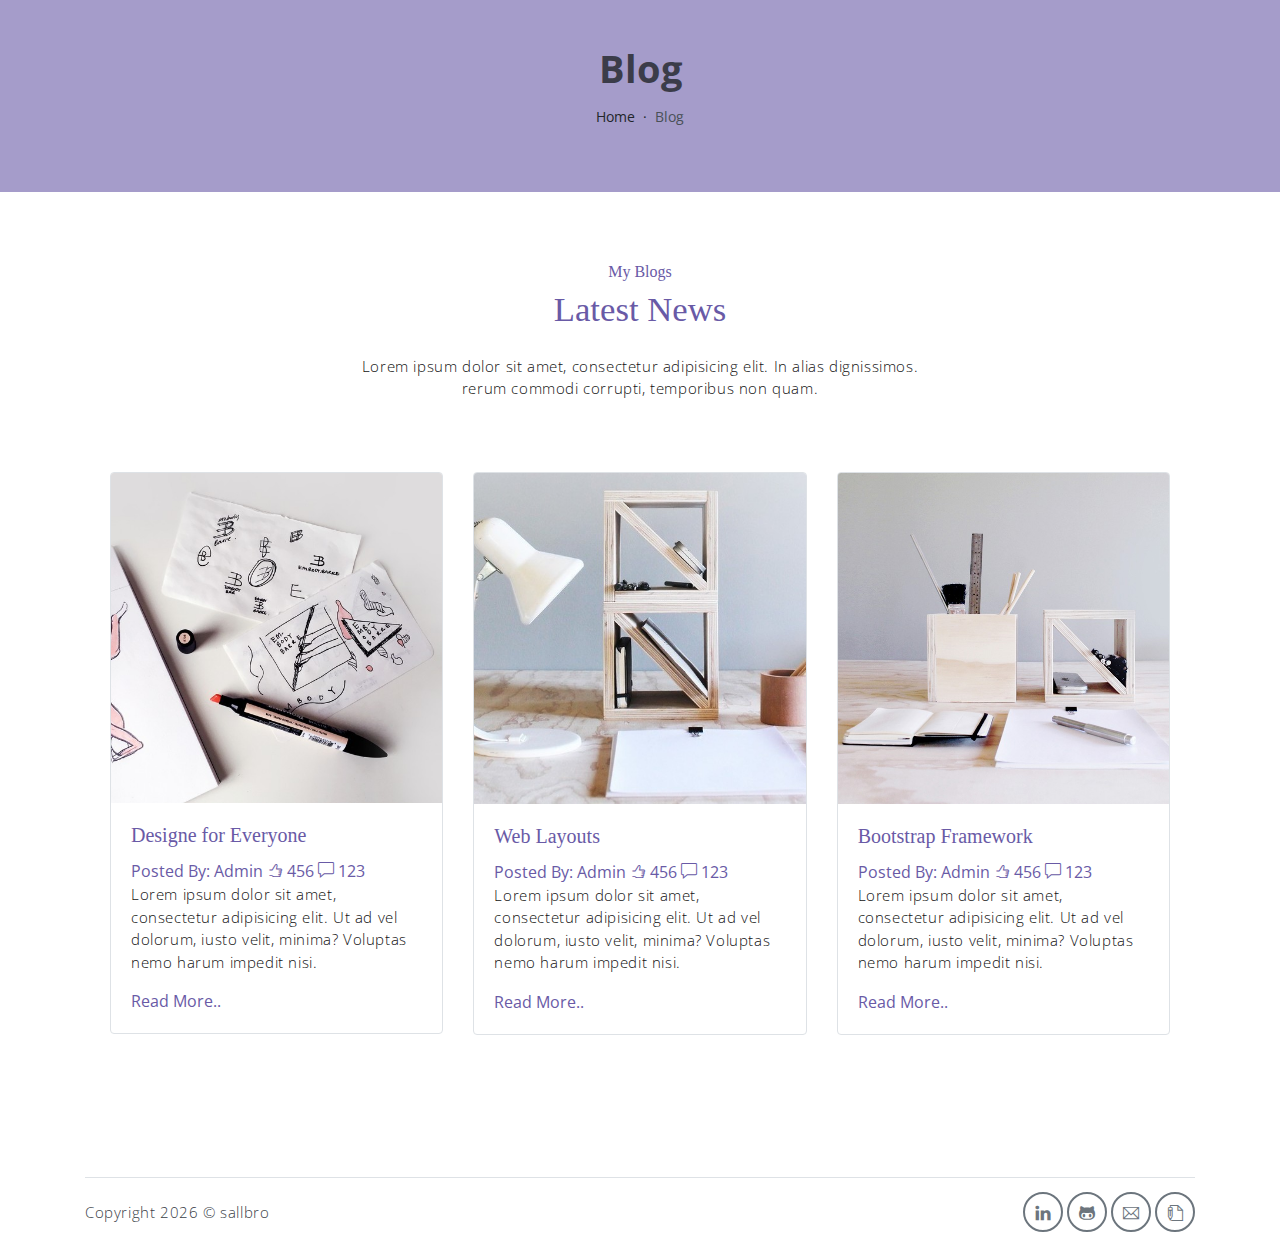
<file: public_html/blog.html>
<!DOCTYPE html>
<html lang="en">
  <head>
    <meta charset="utf-8" />
    <meta
      name="viewport"
      content="width=device-width, initial-scale=1, shrink-to-fit=no"
    />
    <meta
      name="description"
      content="All Blogs written by sallbro."
    />
    <meta name="author" content="sallbro" />
    <title>sallbro - official website | Blog Page</title>
    <!-- font icons -->
    <link
      rel="stylesheet"
      href="assets/vendors/themify-icons/css/themify-icons.css"
    />
    <!-- Bootstrap + Steller  -->
    <link rel="stylesheet" href="assets/css/meyawo.css" />
    <link rel="stylesheet" href="assets/css/blog.css" />

  </head>
  <body>
    <!-- Page Header -->
    <header class="header header-mini">
      <div class="header-title">Blog</div>
      <nav aria-label="breadcrumb">
        <ol class="breadcrumb">
          <li class="breadcrumb-item"><a href="./index.html">Home</a></li>
          <li class="breadcrumb-item active" aria-current="page">Blog</li>
        </ol>
      </nav>
    </header>
    <!-- End Of Page Header -->

    <!-- main content -->
    <div class="container">
      <!-- Blog Section -->
      <section id="blog" class="section">
        <div class="container text-center">
          <h6 class="subtitle">My Blogs</h6>
          <h6 class="section-title mb-4">Latest News</h6>
          <p class="mb-5 pb-4">
            Lorem ipsum dolor sit amet, consectetur adipisicing elit. In alias
            dignissimos. <br />
            rerum commodi corrupti, temporibus non quam.
          </p>

          <div class="row text-left">
            <div class="col-md-4">
              <div class="card border mb-4">
                <img
                  src="assets/imgs/folio-1.jpg"
                  alt=""
                  class="card-img-top w-100"
                />
                <div class="card-body">
                  <h5 class="card-title">Designe for Everyone</h5>
                  <div class="post-details">
                    <a href="javascript:void(0)">Posted By: Admin</a>
                    <a href="javascript:void(0)"
                      ><i class="ti-thumb-up"></i> 456</a
                    >
                    <a href="javascript:void(0)"
                      ><i class="ti-comment"></i> 123</a
                    >
                  </div>
                  <p>
                    Lorem ipsum dolor sit amet, consectetur adipisicing elit. Ut
                    ad vel dolorum, iusto velit, minima? Voluptas nemo harum
                    impedit nisi.
                  </p>
                  <a href="javascript:void(0)">Read More..</a>
                </div>
              </div>
            </div>
            <div class="col-md-4">
              <div class="card border mb-4">
                <img
                src="assets/imgs/folio-2.jpg"
                  alt=""
                  class="card-img-top w-100"
                />
                <div class="card-body">
                  <h5 class="card-title">Web Layouts</h5>
                  <div class="post-details">
                    <a href="javascript:void(0)">Posted By: Admin</a>
                    <a href="javascript:void(0)"
                      ><i class="ti-thumb-up"></i> 456</a
                    >
                    <a href="javascript:void(0)"
                      ><i class="ti-comment"></i> 123</a
                    >
                  </div>
                  <p>
                    Lorem ipsum dolor sit amet, consectetur adipisicing elit. Ut
                    ad vel dolorum, iusto velit, minima? Voluptas nemo harum
                    impedit nisi.
                  </p>
                  <a href="javascript:void(0)">Read More..</a>
                </div>
              </div>
            </div>
            <div class="col-md-4">
              <div class="card border mb-4">
                <img
                src="assets/imgs/folio-3.jpg"
                  alt=""
                  class="card-img-top w-100"
                />
                <div class="card-body">
                  <h5 class="card-title">Bootstrap Framework</h5>
                  <div class="post-details">
                    <a href="javascript:void(0)">Posted By: Admin</a>
                    <a href="javascript:void(0)"
                      ><i class="ti-thumb-up"></i> 456</a
                    >
                    <a href="javascript:void(0)"
                      ><i class="ti-comment"></i> 123</a
                    >
                  </div>
                  <p>
                    Lorem ipsum dolor sit amet, consectetur adipisicing elit. Ut
                    ad vel dolorum, iusto velit, minima? Voluptas nemo harum
                    impedit nisi.
                  </p>
                  <a href="javascript:void(0)">Read More..</a>
                </div>
              </div>
            </div>
          </div>
        </div>
      </section>
      <!-- end of blog section -->
    </div>
    <!-- end of typography -->

    <!-- footer -->
    <div class="container mt-5">
      <footer class="footer">       
        <p class="mb-0">Copyright <script>document.write(new Date().getFullYear())</script> &copy; <a href="http://sallbro.com">sallbro</a></p>
        <div class="social-links text-right m-auto ml-sm-auto">
            <a href="https://www.linkedin.com/in/salman-asu-36820a230/" class="link"><i class="ti-linkedin"></i></a>
            <a href="https://github.com/Sallbro" class="link"><i class="ti-github"></i></a>
            <a href="mailto:ausalman986@gmail.com" class="link"><i class="ti-email"></i></a>
            <a href="https://dev.to/sallbro" class="link"><i class="ti-write"></i></a>
        </div>
    </footer>
    </div>
    <!-- end of page footer -->

    <!-- core  -->
    <script src="assets/vendors/jquery/jquery-3.4.1.js"></script>
    <script src="assets/vendors/bootstrap/bootstrap.bundle.js"></script>
  </body>
</html>
</file>
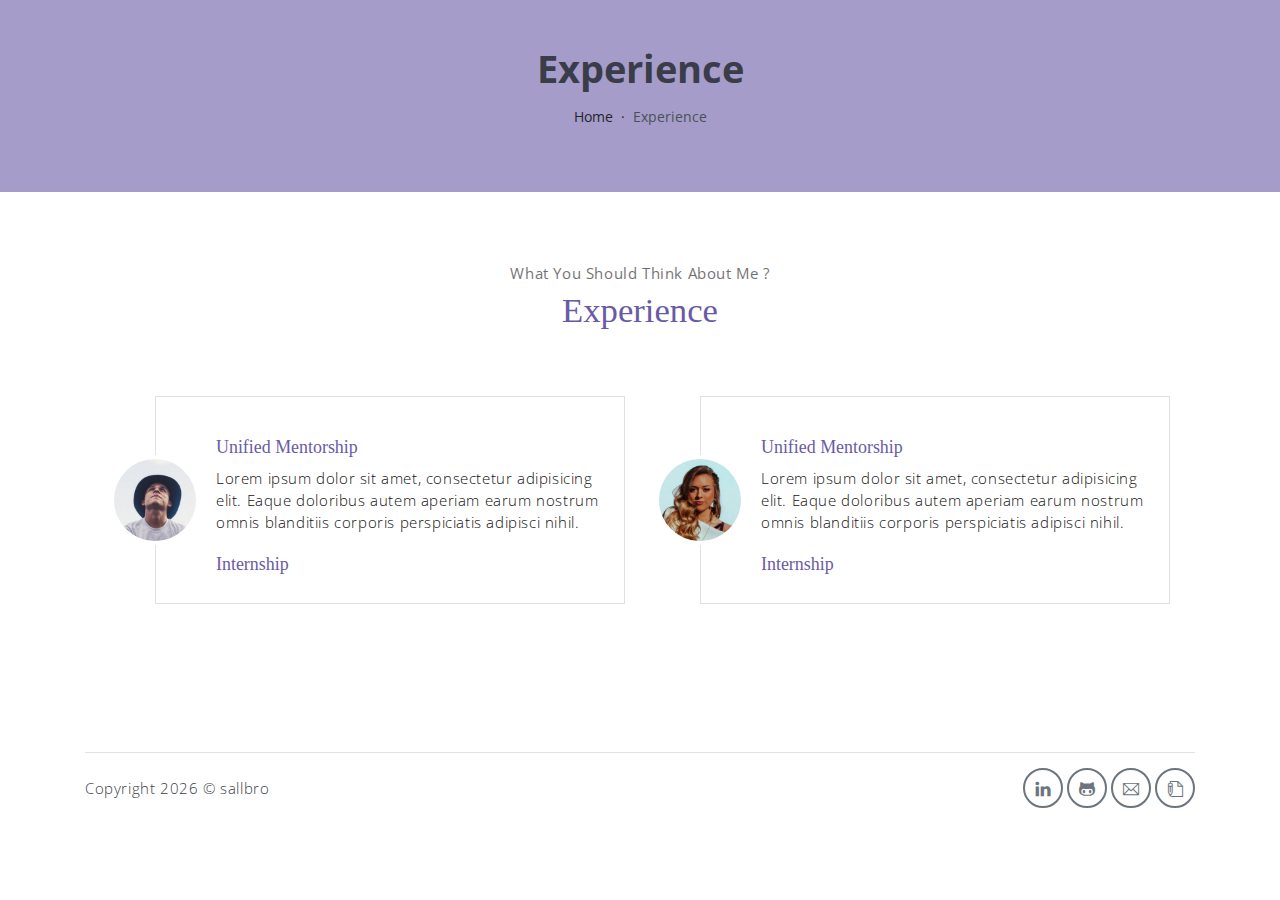
<file: public_html/experience.html>
<!DOCTYPE html>
<html lang="en">
  <head>
    <meta charset="utf-8" />
    <meta
      name="viewport"
      content="width=device-width, initial-scale=1, shrink-to-fit=no"
    />
    <meta
      name="description"
      content="experience of sallbro."
    />
    <meta name="author" content="sallbro" />
    <title>sallbro - official website | Experience Page</title>
    <!-- font icons -->
    <link
      rel="stylesheet"
      href="assets/vendors/themify-icons/css/themify-icons.css"
    />
    <!-- Bootstrap + Steller  -->
    <link rel="stylesheet" href="assets/css/meyawo.css" />
    <link rel="stylesheet" href="assets/css/blog.css" />

  </head>
  <body>
    <!-- Page Header -->
    <header class="header header-mini">
      <div class="header-title">Experience</div>
      <nav aria-label="breadcrumb">
        <ol class="breadcrumb">
          <li class="breadcrumb-item"><a href="./index.html">Home</a></li>
          <li class="breadcrumb-item active" aria-current="page">Experience</li>
        </ol>
      </nav>
    </header>
    <!-- End Of Page Header -->

    <!-- main content -->
    <div class="container">
      <!-- project section -->
      <section class="section" id="experience">
        <div class="container text-center">
            <p class="section-subtitle">What You Should Think About Me ?</p>
            <h6 class="section-title mb-6">Experience</h6>

            <!-- row -->
            <div class="row">
                <div class="col-md-6">
                    <div class="testimonial-card">
                        <div class="testimonial-card-img-holder">
                            <img src="assets/imgs/avatar2.jpg" class="testimonial-card-img" alt="Download free bootstrap 4 landing page, free boootstrap 4 templates, Download free bootstrap 4.1 landing page, free boootstrap 4.1.1 templates, meyawo Landing page">                           
                        </div>
                        <div class="testimonial-card-body">
                            <h6 class="testimonial-card-title">Unified Mentorship</h6>
                            <p class="testimonial-card-subtitle">Lorem ipsum dolor sit amet, consectetur adipisicing elit. Eaque doloribus autem aperiam earum nostrum omnis blanditiis corporis perspiciatis adipisci nihil.</p>
                            <h6 class="testimonial-card-title">Internship</h6>
                        </div>
                    </div>
                </div>
                <div class="col-md-6">
                    <div class="testimonial-card">
                        <div class="testimonial-card-img-holder">
                            <img src="assets/imgs/avatar3.jpg" class="testimonial-card-img" alt="Download free bootstrap 4 landing page, free boootstrap 4 templates, Download free bootstrap 4.1 landing page, free boootstrap 4.1.1 templates, meyawo Landing page">                        
                        </div>
                        <div class="testimonial-card-body">
                            <h6 class="testimonial-card-title">Unified Mentorship</h6>
                            <p class="testimonial-card-subtitle">Lorem ipsum dolor sit amet, consectetur adipisicing elit. Eaque doloribus autem aperiam earum nostrum omnis blanditiis corporis perspiciatis adipisci nihil.</p>
                            <h6 class="testimonial-card-title">Internship</h6>
                        </div>
                    </div>
                </div>
            </div>
        </div> 
        <!-- end of container -->
    </section> 
    <!-- end of project section -->
    </div>
    <!-- end of typography -->

    <!-- footer -->
    <div class="container mt-5">
      <footer class="footer">       
        <p class="mb-0">Copyright <script>document.write(new Date().getFullYear())</script> &copy; <a href="http://sallbro.com">sallbro</a></p>
        <div class="social-links text-right m-auto ml-sm-auto">
            <a href="https://www.linkedin.com/in/salman-asu-36820a230/" class="link"><i class="ti-linkedin"></i></a>
            <a href="https://github.com/Sallbro" class="link"><i class="ti-github"></i></a>
            <a href="mailto:ausalman986@gmail.com" class="link"><i class="ti-email"></i></a>
            <a href="https://dev.to/sallbro" class="link"><i class="ti-write"></i></a>
        </div>
    </footer>
    </div>
    <!-- end of page footer -->

    <!-- core  -->
    <script src="assets/vendors/jquery/jquery-3.4.1.js"></script>
    <script src="assets/vendors/bootstrap/bootstrap.bundle.js"></script>
  </body>
</html>
</file>
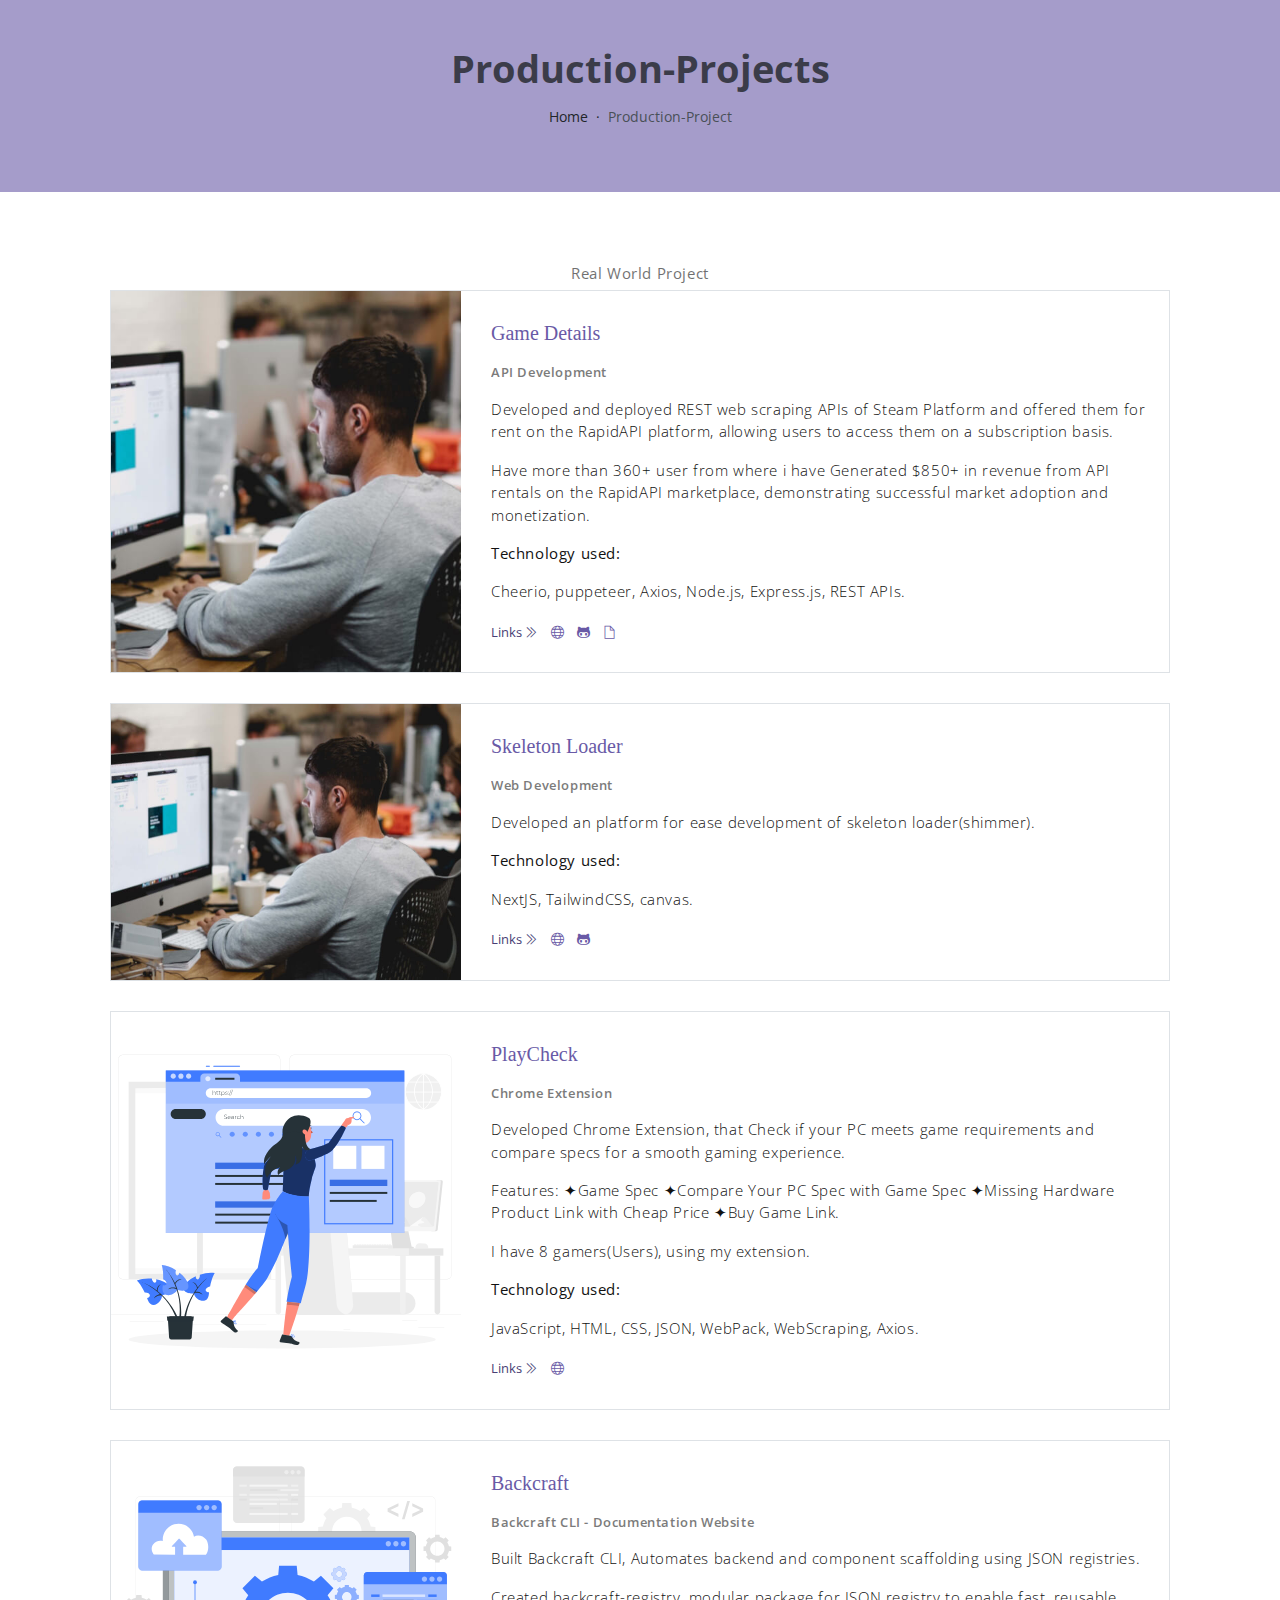
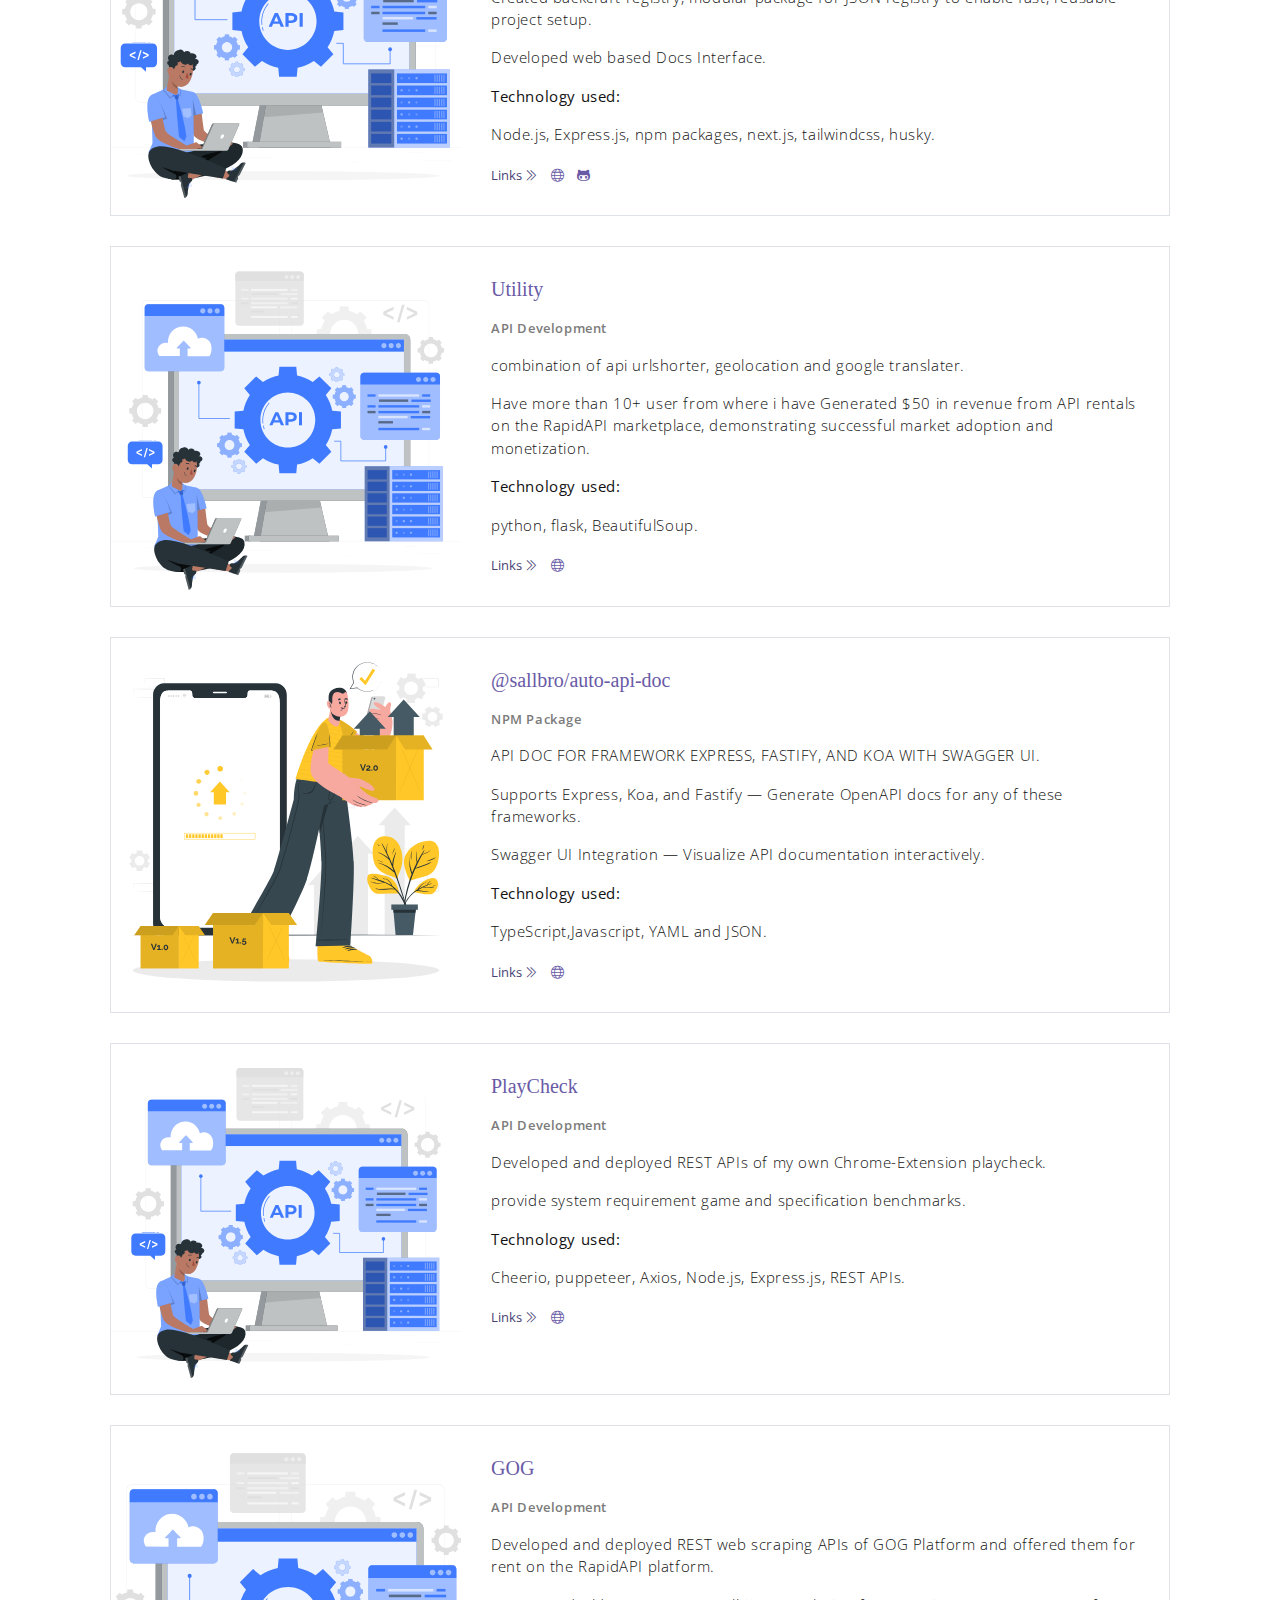
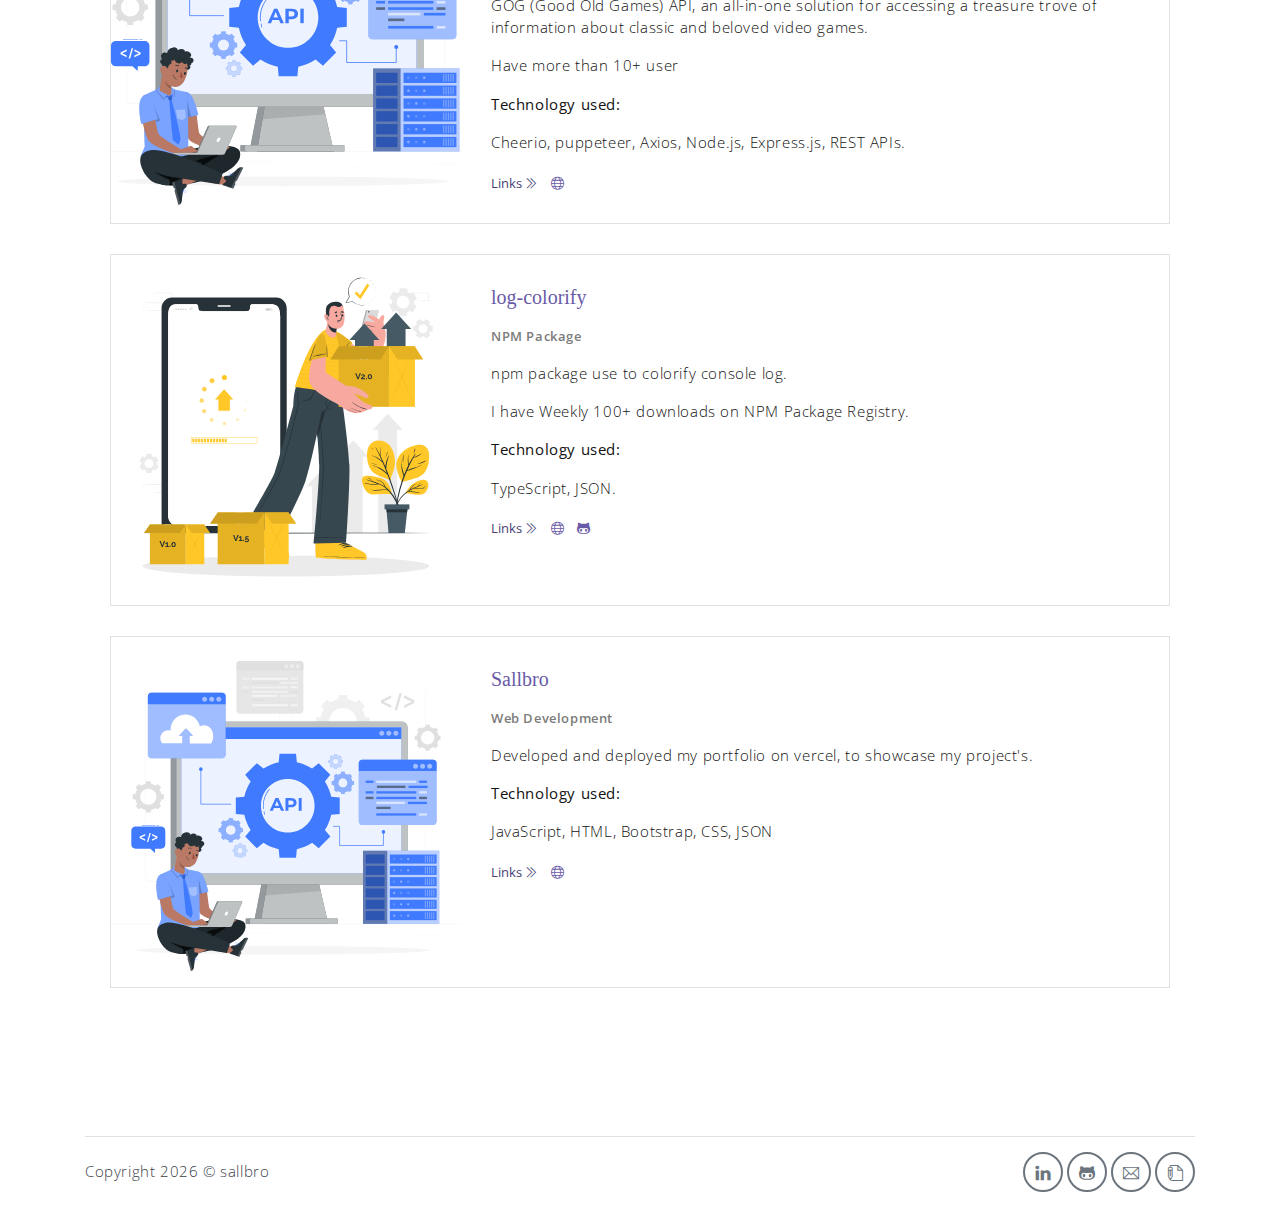
<file: public_html/production-project.html>
<!DOCTYPE html>
<html lang="en">
  <head>
    <meta charset="utf-8" />
    <meta
      name="viewport"
      content="width=device-width, initial-scale=1, shrink-to-fit=no"
    />
    <meta
      name="description"
      content="Showcasing projects of sallbro."
    />
    <meta name="author" content="sallbro" />
    <title>sallbro - official website | Project page </title>
    <!-- font icons -->
    <link
      rel="stylesheet"
      href="assets/vendors/themify-icons/css/themify-icons.css"
    />
    <!-- Bootstrap + Steller  -->
    <link rel="stylesheet" href="assets/css/meyawo.css" />
    <link rel="stylesheet" href="assets/css/blog.css" />

  </head>
  <body>
    <!-- Page Header -->
    <header class="header header-mini">
      <div class="header-title">Production-Projects</div>
      <nav aria-label="breadcrumb">
        <ol class="breadcrumb">
          <li class="breadcrumb-item"><a href="./index.html#project">Home</a></li>
          <li class="breadcrumb-item active" aria-current="page">Production-Project</li>
        </ol>
      </nav>
    </header>
    <!-- End Of Page Header -->

    <!-- main content -->
    <div class="container">
      <!-- project section -->
      <section class="section" id="project">
        <!-- container -->
        <div class="container text-center">
            <p class="section-subtitle">Real World Project</p>
             <!-- blog-wrapper -->
            <div class="blog-card">
                <div class="blog-card-header">
                    <img src="assets/imgs/img-2.jpg" class="blog-card-img" alt="Download free bootstrap 4 landing page, free boootstrap 4 templates, Download free bootstrap 4.1 landing page, free boootstrap 4.1.1 templates, meyawo Landing page">
                </div>
                <div class="blog-card-body">
                    <h5 class="blog-card-title">Game Details</h6>
                         <p class="blog-card-caption">
                        <a href="#">API Development</a>
                    </p>
                    <p>Developed and deployed REST web scraping APIs of Steam Platform and offered them for rent on the RapidAPI platform, allowing users to access them on a subscription basis.</p>
                    <p>Have more than 360+ user from where i have Generated $850+ in revenue from API rentals on the RapidAPI marketplace, demonstrating successful market adoption and monetization.</p>
                    <p><b>Technology used: </b></p>
                    <p>Cheerio, puppeteer, Axios, Node.js, Express.js, REST APIs.</p>

                    <div class="blog-card-link">Links
                        <i class="ti-angle-double-right"></i>
                        <a href="https://rapidapi.com/asusalman986/api/games-details">
                        <i class="ti-world"></i>
                        </a>
                        <a href="https://github.com/Sallbro/game-details">
                        <i class="ti-github"></i>
                        </a>
                         <a href="https://documenter.getpostman.com/view/21420202/2sB2cd5dcu">
                        <i class="ti-file"></i>
                        </a>
                    </div>
                </div>
            </div>
            <!-- end of blog wrapper -->
            <!-- blog-wrapper -->
            <div class="blog-card">
                <div class="blog-card-header">
                    <img src="assets/imgs/img-2.jpg" class="blog-card-img" alt="Download free bootstrap 4 landing page, free boootstrap 4 templates, Download free bootstrap 4.1 landing page, free boootstrap 4.1.1 templates, meyawo Landing page">
                </div>
                <div class="blog-card-body">
                    <h5 class="blog-card-title">Skeleton Loader</h6>
                         <p class="blog-card-caption">
                        <a href="#">Web Development</a>
                    </p>
                    <p>Developed an platform for ease development of skeleton loader(shimmer).</p>
                    <p><b>Technology used: </b></p>
                    <p>NextJS, TailwindCSS, canvas.</p>

                    <div class="blog-card-link">Links
                        <i class="ti-angle-double-right"></i>
                        <a href="https://www.skeletonloaders.com">
                        <i class="ti-world"></i>
                        </a>
                        <a href="https://github.com/Sallbro/skeletonloaders.com">
                        <i class="ti-github"></i>
                        </a>
                    </div>
                </div>
            </div>
            <!-- end of blog wrapper -->
             <!-- blog-wrapper -->
            <div class="blog-card">
                <div class="blog-card-header">
                    <img src="./assets/chrome-extension.svg" class="blog-card-img" alt="Download free bootstrap 4 landing page, free boootstrap 4 templates, Download free bootstrap 4.1 landing page, free boootstrap 4.1.1 templates, meyawo Landing page">
                </div>
                <div class="blog-card-body">
                    <h5 class="blog-card-title">PlayCheck</h6>

                    <p class="blog-card-caption">
                        <a href="#">Chrome Extension</a>
                    </p>
                    <p>Developed Chrome Extension, that Check if your PC meets game requirements and compare specs for a smooth gaming experience.</p>
                    <p>Features:
                      ✦Game Spec 
                      ✦Compare Your PC Spec with Game Spec
                      ✦Missing Hardware Product Link with Cheap Price
                      ✦Buy Game Link.</p>
                    <p>I have 8 gamers(Users), using my extension.</p>
                    <p><b>Technology used: </b></p>
                    <p>JavaScript, HTML, CSS, JSON, WebPack, WebScraping, Axios.</p>

                    <div class="blog-card-link">Links
                        <i class="ti-angle-double-right"></i>
                        <a href="https://chromewebstore.google.com/detail/playcheck/fgkekekbnongcpecgddcpbaiaehhfoof" target="_blank">
                        <i class="ti-world"></i>
                        </a>
                        <!-- <a href="https://github.com/Sallbro/game_api">
                        <i class="ti-github"></i>
                        </a> -->
                    </div>
                </div>
            </div>
            <!-- end of blog wrapper -->
             <!-- blog-wrapper -->
            <div class="blog-card">
                <div class="blog-card-header">
                    <img src="./assets/api.svg" class="blog-card-img" alt="Download free bootstrap 4 landing page, free boootstrap 4 templates, Download free bootstrap 4.1 landing page, free boootstrap 4.1.1 templates, meyawo Landing page">
                </div>
                <div class="blog-card-body">
                    <h5 class="blog-card-title">Backcraft</h6>

                    <p class="blog-card-caption">
                        <a href="#">Backcraft CLI - Documentation Website</a>
                    </p>
                    <p>Built Backcraft CLI, Automates backend and component scaffolding using JSON registries.</p>
                    <p>Created backcraft-registry, modular package for JSON registry to enable fast, reusable project setup.</p>
                     <p>Developed web based Docs Interface.</p>
                    <p><b>Technology used: </b></p>
                    <p>Node.js, Express.js, npm packages, next.js, tailwindcss, husky.</p>

                    <div class="blog-card-link">Links
                        <i class="ti-angle-double-right"></i>
                        <a href="https://backcraft.vercel.app" target="_blank">
                        <i class="ti-world"></i>
                        </a>
                        <a href="https://github.com/Sallbro/backcraft-cli" target="_blank">
                        <i class="ti-github"></i>
                        </a>

                    </div>
                </div>
               
            </div><!-- end of blog wrapper -->
             <!-- api-wrapper -->
            <div class="blog-card">
                <div class="blog-card-header">
                    <img src="./assets/api.svg" class="blog-card-img" alt="Download free bootstrap 4 landing page, free boootstrap 4 templates, Download free bootstrap 4.1 landing page, free boootstrap 4.1.1 templates, meyawo Landing page">
                </div>
                <div class="blog-card-body">
                    <h5 class="blog-card-title">Utility</h6>

                    <p class="blog-card-caption">
                        <a href="#">API Development</a>
                    </p>
                    <p>combination of api urlshorter, geolocation and google translater.</p>
                    <p>Have more than 10+ user from where i have Generated $50 in revenue from API rentals on the RapidAPI marketplace, demonstrating successful market adoption and monetization.</p>
                    <p><b>Technology used: </b></p>
                    <p>python, flask, BeautifulSoup.</p>

                    <div class="blog-card-link">Links
                        <i class="ti-angle-double-right"></i>
                        <a href="https://rapidapi.com/asusalman986/api/utility_api">
                        <i class="ti-world"></i>
                        </a>
                        <!-- <a href="https://github.com/Sallbro/game_api">
                        <i class="ti-github"></i>
                        </a> -->

                    </div>
                </div>
            </div>
            <!-- end of api wrapper -->

            <!-- blog-wrapper -->
            <div class="blog-card">
                <div class="blog-card-header">
                    <img src="./assets/npm-package.svg" class="blog-card-img" alt="Download free bootstrap 4 landing page, free boootstrap 4 templates, Download free bootstrap 4.1 landing page, free boootstrap 4.1.1 templates, meyawo Landing page">
                </div>
                <div class="blog-card-body">
                    <h5 class="blog-card-title">@sallbro/auto-api-doc</h6>

                    <p class="blog-card-caption">
                        <a href="#">NPM Package</a>
                    </p>
                    <p>API DOC FOR FRAMEWORK EXPRESS, FASTIFY, AND KOA WITH SWAGGER UI.</p>
                    <p>Supports Express, Koa, and Fastify — Generate OpenAPI docs for any of these frameworks.</p>
                    <p>Swagger UI Integration — Visualize API documentation interactively.</p>
                    <p><b>Technology used: </b></p>
                    <p>TypeScript,Javascript, YAML and JSON.</p>

                    <div class="blog-card-link">Links
                        <i class="ti-angle-double-right"></i>
                        <a href="https://www.npmjs.com/package/@sallbro/auto-api-doc?activeTab=readme">
                        <i class="ti-world"></i>
                        </a>
                        <!-- <a href="https://github.com/Sallbro/log-colorify">
                        <i class="ti-github"></i>
                        </a> -->

                    </div>
                </div>
               
            </div>
            <!-- end of blog wrapper -->

            <!-- api-wrapper -->
            <div class="blog-card">
                <div class="blog-card-header">
                    <img src="./assets/api.svg" class="blog-card-img" alt="Download free bootstrap 4 landing page, free boootstrap 4 templates, Download free bootstrap 4.1 landing page, free boootstrap 4.1.1 templates, meyawo Landing page">
                </div>
                <div class="blog-card-body">
                    <h5 class="blog-card-title">PlayCheck</h6>

                    <p class="blog-card-caption">
                        <a href="#">API Development</a>
                    </p>
                    <p>Developed and deployed REST APIs of my own Chrome-Extension playcheck.</p>
                    <p> provide system requirement game and specification benchmarks.</p>
                    <p><b>Technology used: </b></p>
                    <p>Cheerio, puppeteer, Axios, Node.js, Express.js, REST APIs.</p>

                    <div class="blog-card-link">Links
                        <i class="ti-angle-double-right"></i>
                        <a href="https://rapidapi.com/asusalman986/api/playcheck">
                        <i class="ti-world"></i>
                        </a>
                        <!-- <a href="https://github.com/Sallbro/game_api">
                        <i class="ti-github"></i>
                        </a> -->

                    </div>
                </div>
            </div>
            <!-- end of api wrapper -->

            <!-- api-wrapper -->
            <div class="blog-card">
                <div class="blog-card-header">
                    <img src="./assets/api.svg" class="blog-card-img" alt="Download free bootstrap 4 landing page, free boootstrap 4 templates, Download free bootstrap 4.1 landing page, free boootstrap 4.1.1 templates, meyawo Landing page">
                </div>
                <div class="blog-card-body">
                    <h5 class="blog-card-title">GOG</h6>
                    <p class="blog-card-caption">
                        <a href="#">API Development</a>
                    </p>
                    <p>Developed and deployed REST web scraping APIs of GOG Platform and offered them for rent on the RapidAPI platform.</p>
                    <p>GOG (Good Old Games) API, an all-in-one solution for accessing a treasure trove of information about classic and beloved video games.</p>
                    <p>Have more than 10+ user</p>
                    <p><b>Technology used: </b></p>
                    <p>Cheerio, puppeteer, Axios, Node.js, Express.js, REST APIs.</p>

                    <div class="blog-card-link">Links
                        <i class="ti-angle-double-right"></i>
                        <a href="https://rapidapi.com/asusalman986/api/gog-good-old-game">
                        <i class="ti-world"></i>
                        </a>
                        <!-- <a href="https://github.com/Sallbro/game_api">
                        <i class="ti-github"></i>
                        </a> -->

                    </div>
                </div>
            </div>
            <!-- end of api wrapper -->

            <!-- blog-wrapper -->
            <div class="blog-card">
                <div class="blog-card-header">
                    <img src="./assets/npm-package.svg" class="blog-card-img" alt="Download free bootstrap 4 landing page, free boootstrap 4 templates, Download free bootstrap 4.1 landing page, free boootstrap 4.1.1 templates, meyawo Landing page">
                </div>
                <div class="blog-card-body">
                    <h5 class="blog-card-title">log-colorify</h6>

                    <p class="blog-card-caption">
                        <a href="#">NPM Package</a>
                    </p>
                    <p>npm package use to colorify console log.</p>
                    <p>I have Weekly 100+ downloads on NPM Package Registry.</p>
                    <p><b>Technology used: </b></p>
                    <p>TypeScript, JSON.</p>

                    <div class="blog-card-link">Links
                        <i class="ti-angle-double-right"></i>
                        <a href="https://www.npmjs.com/package/@sallbro/log-colorify">
                        <i class="ti-world"></i>
                        </a>
                        <a href="https://github.com/Sallbro/log-colorify">
                        <i class="ti-github"></i>
                        </a>

                    </div>
                </div>
               
            </div>
            <!-- end of blog wrapper -->

            <!-- blog-wrapper -->
            <div class="blog-card">
                <div class="blog-card-header">
                    <img src="./assets/api.svg" class="blog-card-img" alt="Download free bootstrap 4 landing page, free boootstrap 4 templates, Download free bootstrap 4.1 landing page, free boootstrap 4.1.1 templates, meyawo Landing page">
                </div>
                <div class="blog-card-body">
                    <h5 class="blog-card-title">Sallbro</h6>

                    <p class="blog-card-caption">
                        <a href="#">Web Development</a>
                    </p>
                    <p>Developed and deployed my portfolio on vercel, to showcase my project's.</p>
                    <p><b>Technology used: </b></p>
                    <p>JavaScript, HTML, Bootstrap, CSS, JSON</p>

                    <div class="blog-card-link">Links
                        <i class="ti-angle-double-right"></i>
                        <a href="https://sallbro.com" target="_blank">
                        <i class="ti-world"></i>
                        </a>
                    </div>
                </div>
               
            </div><!-- end of blog wrapper -->
        </div>
        <!-- end of container -->
    </section>
    <!-- end of project section -->
    </div>
    <!-- end of typography -->

    <!-- footer -->
    <div class="container mt-5">
      <footer class="footer">       
        <p class="mb-0">Copyright <script>document.write(new Date().getFullYear())</script> &copy; <a href="http://sallbro.com">sallbro</a></p>
        <div class="social-links text-right m-auto ml-sm-auto">
            <a href="https://www.linkedin.com/in/salman-asu-36820a230/" class="link" target="_blank"><i class="ti-linkedin"></i></a>
            <a href="https://github.com/Sallbro" class="link"><i class="ti-github" target="_blank"></i></a>
            <a href="mailto:ausalman986@gmail.com" class="link" target="_blank"><i class="ti-email"></i></a>
            <a href="https://dev.to/sallbro" class="link" target="_blank"><i class="ti-write"></i></a>
        </div>
    </footer>
    </div>
    <!-- end of page footer -->

    <!-- core  -->
    <script src="assets/vendors/jquery/jquery-3.4.1.js"></script>
    <script src="assets/vendors/bootstrap/bootstrap.bundle.js"></script>
  </body>
</html>
</file>
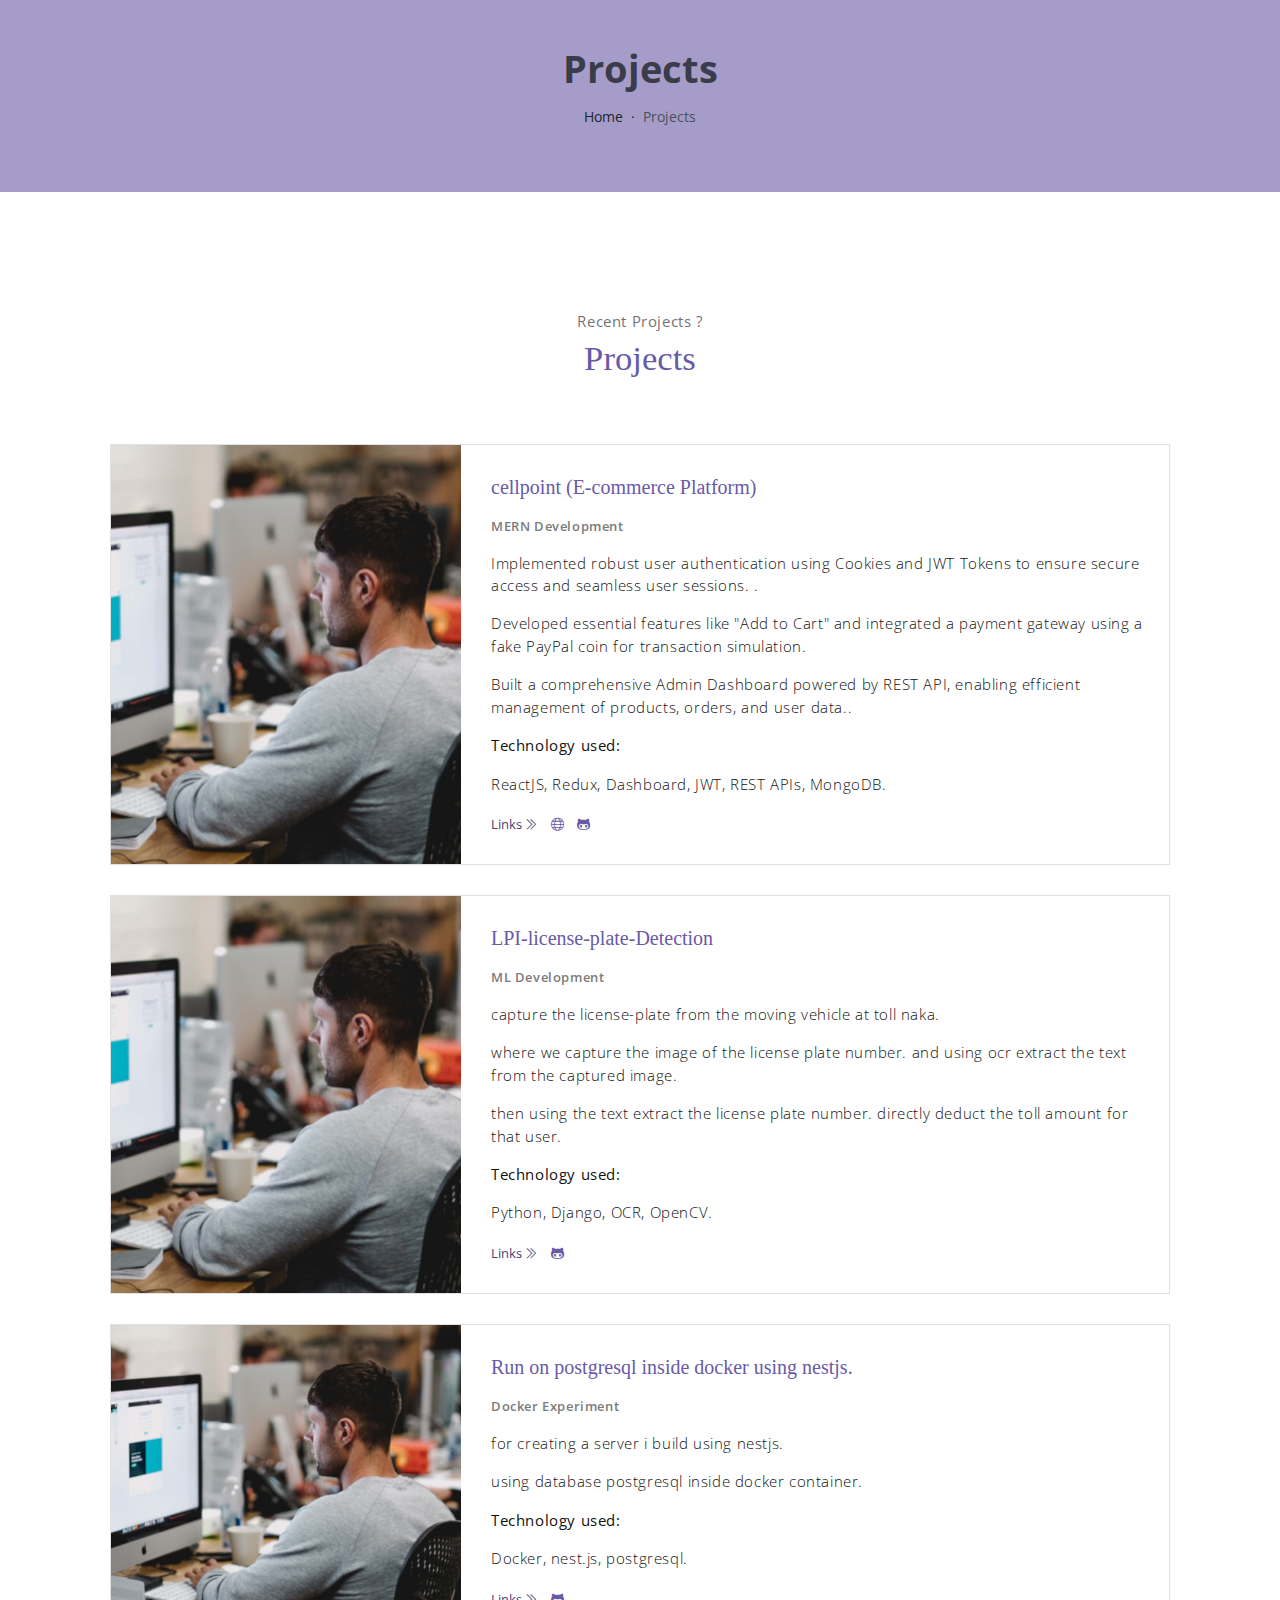
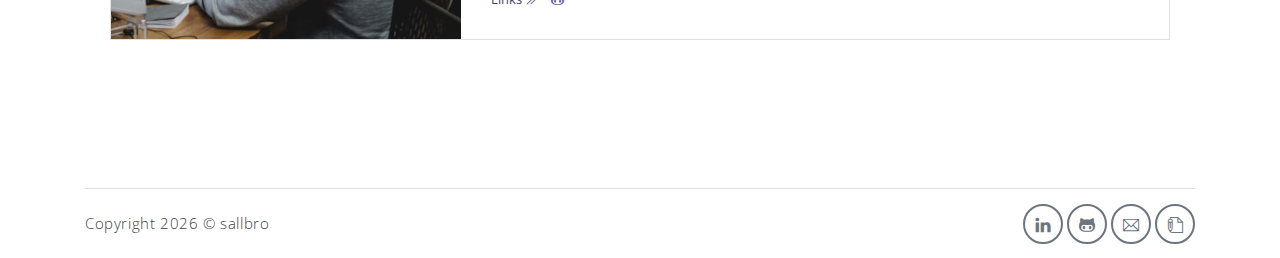
<file: public_html/project.html>
<!DOCTYPE html>
<html lang="en">
  <head>
    <meta charset="utf-8" />
    <meta
      name="viewport"
      content="width=device-width, initial-scale=1, shrink-to-fit=no"
    />
    <meta
      name="description"
      content="Showcasing projects of sallbro."
    />
    <meta name="author" content="sallbro" />
    <title>sallbro - official website | Project page </title>
    <!-- font icons -->
    <link
      rel="stylesheet"
      href="assets/vendors/themify-icons/css/themify-icons.css"
    />
    <!-- Bootstrap + Steller  -->
    <link rel="stylesheet" href="assets/css/meyawo.css" />
    <link rel="stylesheet" href="assets/css/blog.css" />

  </head>
  <body>
    <!-- Page Header -->
    <header class="header header-mini">
      <div class="header-title">Projects</div>
      <nav aria-label="breadcrumb">
        <ol class="breadcrumb">
          <li class="breadcrumb-item"><a href="./index.html">Home</a></li>
          <li class="breadcrumb-item active" aria-current="page">Projects</li>
        </ol>
      </nav>
    </header>
    <!-- End Of Page Header -->

    <!-- main content -->
    <div class="container">
      <!-- project section -->
      <section class="section" id="project">
        <!-- container -->
        <div class="container text-center mt-5">
          <p class="section-subtitle">Recent Projects ?</p>
          <h6 class="section-title mb-6">Projects</h6>
          <!-- blog-wrapper -->
          <div class="blog-card">
              <div class="blog-card-header">
                  <img src="assets/imgs/img-2.jpg" class="blog-card-img" alt="Download free bootstrap 4 landing page, free boootstrap 4 templates, Download free bootstrap 4.1 landing page, free boootstrap 4.1.1 templates, meyawo Landing page">
              </div>
              <div class="blog-card-body">
                  <h5 class="blog-card-title">cellpoint (E-commerce Platform)</h6>

                  <p class="blog-card-caption">
                      <a href="#">MERN Development</a>
                  </p>
                  
                  <p>Implemented robust user authentication using Cookies and JWT Tokens to ensure secure access and seamless user sessions. .</p>
                  <p>Developed essential features like "Add to Cart" and integrated a payment gateway using a fake PayPal coin for transaction simulation.</p>
                  <p>Built a comprehensive Admin Dashboard powered by REST API, enabling efficient management of products, orders, and user data..</p>
                  <p><b>Technology used: </b></p>
                  <p>ReactJS, Redux, Dashboard, JWT, REST APIs, MongoDB.</p>

                  <div class="blog-card-link">Links
                      <i class="ti-angle-double-right"></i>
                      <a href="https://cellpoint-19.onrender.com">
                      <i class="ti-world"></i>
                      </a>
                      <a href="https://github.com/Sallbro/cellpoint19">
                      <i class="ti-github"></i>
                      </a>
                  </div>
              </div>
          </div>
          <!-- end of blog wrapper -->

          <!-- blog-wrapper -->
          <div class="blog-card">
              <div class="blog-card-header">
                  <img src="assets/imgs/img-2.jpg" class="blog-card-img" alt="Download free bootstrap 4 landing page, free boootstrap 4 templates, Download free bootstrap 4.1 landing page, free boootstrap 4.1.1 templates, meyawo Landing page">
              </div>
              <div class="blog-card-body">
                  <h5 class="blog-card-title">LPI-license-plate-Detection</h6>

                  <p class="blog-card-caption">
                      <a href="#">ML Development</a>
                  </p>
                  
                  <p>capture the license-plate from the moving vehicle at toll naka.</p>
                  <p>where we capture the image of the license plate number. and using ocr extract the text from the captured image.</p>
                  <p>then using the text extract the license plate number. directly deduct the toll amount for that user.</p>
                  <p><b>Technology used: </b></p>
                  <p>Python, Django, OCR, OpenCV.</p>

                  <div class="blog-card-link">Links
                      <i class="ti-angle-double-right"></i>
                      <!-- <a href="https://www.npmjs.com/package/@sallbro/log-colorify">
                      <i class="ti-world"></i>
                      </a> -->
                      <a href="https://github.com/Sallbro/LPI-license-plate-Detection-/tree/master/LPI">
                      <i class="ti-github"></i>
                      </a>
                  </div>
              </div>
          </div>
          <!-- end of blog wrapper -->

          <!-- blog-wrapper -->
          <div class="blog-card">
              <div class="blog-card-header">
                  <img src="assets/imgs/img-2.jpg" class="blog-card-img" alt="Download free bootstrap 4 landing page, free boootstrap 4 templates, Download free bootstrap 4.1 landing page, free boootstrap 4.1.1 templates, meyawo Landing page">
              </div>
              <div class="blog-card-body">
                  <h5 class="blog-card-title">Run on postgresql inside docker using nestjs.</h6>

                  <p class="blog-card-caption">
                      <a href="#">Docker Experiment</a>
                  </p>
                  
                  <p>for creating a server i build using nestjs.</p>
                  <p>using database postgresql inside docker container.</p>
                  <p><b>Technology used: </b></p>
                  <p>Docker, nest.js, postgresql.</p>

                  <div class="blog-card-link">Links
                      <i class="ti-angle-double-right"></i>
                      <!-- <a href="https://www.npmjs.com/package/@sallbro/log-colorify">
                      <i class="ti-world"></i>
                      </a> -->
                      <a href="https://github.com/Sallbro/learn_p-d-n">
                      <i class="ti-github"></i>
                      </a>
                  </div>
              </div>
          </div>
          <!-- end of blog wrapper -->

      </div>
      <!-- end of container -->
    </section>
    <!-- end of project section -->
    </div>
    <!-- end of typography -->

    <!-- footer -->
    <div class="container mt-5">
      <footer class="footer">       
        <p class="mb-0">Copyright <script>document.write(new Date().getFullYear())</script> &copy; <a href="http://sallbro.com">sallbro</a></p>
        <div class="social-links text-right m-auto ml-sm-auto">
            <a href="https://www.linkedin.com/in/salman-asu-36820a230/" class="link"><i class="ti-linkedin"></i></a>
            <a href="https://github.com/Sallbro" class="link"><i class="ti-github"></i></a>
            <a href="mailto:ausalman986@gmail.com" class="link"><i class="ti-email"></i></a>
            <a href="https://dev.to/sallbro" class="link"><i class="ti-write"></i></a>
        </div>
    </footer>
    </div>
    <!-- end of page footer -->

    <!-- core  -->
    <script src="assets/vendors/jquery/jquery-3.4.1.js"></script>
    <script src="assets/vendors/bootstrap/bootstrap.bundle.js"></script>
  </body>
</html>
</file>
<file: public_html/assets/vendors/themify-icons/css/themify-icons.css>
@font-face {
	font-family: 'themify';
	src:url("../fonts/themify.eot?-fvbane");
	src:url("../fonts/themify.eot?#iefix-fvbane") format("embedded-opentype"),
		url("../fonts/themify.woff?-fvbane") format("woff"),
		url("../fonts/themify.ttf?-fvbane") format("truetype"),
		url("../fonts/themify.svg?-fvbane#themify") format("svg");
	font-weight: normal;
	font-style: normal;
}

[class^="ti-"], [class*=" ti-"] {
	font-family: 'themify';
	speak: none;
	font-style: normal;
	font-weight: normal;
	font-variant: normal;
	text-transform: none;
	line-height: 1;

	/* Better Font Rendering =========== */
	-webkit-font-smoothing: antialiased;
	-moz-osx-font-smoothing: grayscale;
}

.ti-wand:before {
	content: "\e600";
}
.ti-volume:before {
	content: "\e601";
}
.ti-user:before {
	content: "\e602";
}
.ti-unlock:before {
	content: "\e603";
}
.ti-unlink:before {
	content: "\e604";
}
.ti-trash:before {
	content: "\e605";
}
.ti-thought:before {
	content: "\e606";
}
.ti-target:before {
	content: "\e607";
}
.ti-tag:before {
	content: "\e608";
}
.ti-tablet:before {
	content: "\e609";
}
.ti-star:before {
	content: "\e60a";
}
.ti-spray:before {
	content: "\e60b";
}
.ti-signal:before {
	content: "\e60c";
}
.ti-shopping-cart:before {
	content: "\e60d";
}
.ti-shopping-cart-full:before {
	content: "\e60e";
}
.ti-settings:before {
	content: "\e60f";
}
.ti-search:before {
	content: "\e610";
}
.ti-zoom-in:before {
	content: "\e611";
}
.ti-zoom-out:before {
	content: "\e612";
}
.ti-cut:before {
	content: "\e613";
}
.ti-ruler:before {
	content: "\e614";
}
.ti-ruler-pencil:before {
	content: "\e615";
}
.ti-ruler-alt:before {
	content: "\e616";
}
.ti-bookmark:before {
	content: "\e617";
}
.ti-bookmark-alt:before {
	content: "\e618";
}
.ti-reload:before {
	content: "\e619";
}
.ti-plus:before {
	content: "\e61a";
}
.ti-pin:before {
	content: "\e61b";
}
.ti-pencil:before {
	content: "\e61c";
}
.ti-pencil-alt:before {
	content: "\e61d";
}
.ti-paint-roller:before {
	content: "\e61e";
}
.ti-paint-bucket:before {
	content: "\e61f";
}
.ti-na:before {
	content: "\e620";
}
.ti-mobile:before {
	content: "\e621";
}
.ti-minus:before {
	content: "\e622";
}
.ti-medall:before {
	content: "\e623";
}
.ti-medall-alt:before {
	content: "\e624";
}
.ti-marker:before {
	content: "\e625";
}
.ti-marker-alt:before {
	content: "\e626";
}
.ti-arrow-up:before {
	content: "\e627";
}
.ti-arrow-right:before {
	content: "\e628";
}
.ti-arrow-left:before {
	content: "\e629";
}
.ti-arrow-down:before {
	content: "\e62a";
}
.ti-lock:before {
	content: "\e62b";
}
.ti-location-arrow:before {
	content: "\e62c";
}
.ti-link:before {
	content: "\e62d";
}
.ti-layout:before {
	content: "\e62e";
}
.ti-layers:before {
	content: "\e62f";
}
.ti-layers-alt:before {
	content: "\e630";
}
.ti-key:before {
	content: "\e631";
}
.ti-import:before {
	content: "\e632";
}
.ti-image:before {
	content: "\e633";
}
.ti-heart:before {
	content: "\e634";
}
.ti-heart-broken:before {
	content: "\e635";
}
.ti-hand-stop:before {
	content: "\e636";
}
.ti-hand-open:before {
	content: "\e637";
}
.ti-hand-drag:before {
	content: "\e638";
}
.ti-folder:before {
	content: "\e639";
}
.ti-flag:before {
	content: "\e63a";
}
.ti-flag-alt:before {
	content: "\e63b";
}
.ti-flag-alt-2:before {
	content: "\e63c";
}
.ti-eye:before {
	content: "\e63d";
}
.ti-export:before {
	content: "\e63e";
}
.ti-exchange-vertical:before {
	content: "\e63f";
}
.ti-desktop:before {
	content: "\e640";
}
.ti-cup:before {
	content: "\e641";
}
.ti-crown:before {
	content: "\e642";
}
.ti-comments:before {
	content: "\e643";
}
.ti-comment:before {
	content: "\e644";
}
.ti-comment-alt:before {
	content: "\e645";
}
.ti-close:before {
	content: "\e646";
}
.ti-clip:before {
	content: "\e647";
}
.ti-angle-up:before {
	content: "\e648";
}
.ti-angle-right:before {
	content: "\e649";
}
.ti-angle-left:before {
	content: "\e64a";
}
.ti-angle-down:before {
	content: "\e64b";
}
.ti-check:before {
	content: "\e64c";
}
.ti-check-box:before {
	content: "\e64d";
}
.ti-camera:before {
	content: "\e64e";
}
.ti-announcement:before {
	content: "\e64f";
}
.ti-brush:before {
	content: "\e650";
}
.ti-briefcase:before {
	content: "\e651";
}
.ti-bolt:before {
	content: "\e652";
}
.ti-bolt-alt:before {
	content: "\e653";
}
.ti-blackboard:before {
	content: "\e654";
}
.ti-bag:before {
	content: "\e655";
}
.ti-move:before {
	content: "\e656";
}
.ti-arrows-vertical:before {
	content: "\e657";
}
.ti-arrows-horizontal:before {
	content: "\e658";
}
.ti-fullscreen:before {
	content: "\e659";
}
.ti-arrow-top-right:before {
	content: "\e65a";
}
.ti-arrow-top-left:before {
	content: "\e65b";
}
.ti-arrow-circle-up:before {
	content: "\e65c";
}
.ti-arrow-circle-right:before {
	content: "\e65d";
}
.ti-arrow-circle-left:before {
	content: "\e65e";
}
.ti-arrow-circle-down:before {
	content: "\e65f";
}
.ti-angle-double-up:before {
	content: "\e660";
}
.ti-angle-double-right:before {
	content: "\e661";
}
.ti-angle-double-left:before {
	content: "\e662";
}
.ti-angle-double-down:before {
	content: "\e663";
}
.ti-zip:before {
	content: "\e664";
}
.ti-world:before {
	content: "\e665";
}
.ti-wheelchair:before {
	content: "\e666";
}
.ti-view-list:before {
	content: "\e667";
}
.ti-view-list-alt:before {
	content: "\e668";
}
.ti-view-grid:before {
	content: "\e669";
}
.ti-uppercase:before {
	content: "\e66a";
}
.ti-upload:before {
	content: "\e66b";
}
.ti-underline:before {
	content: "\e66c";
}
.ti-truck:before {
	content: "\e66d";
}
.ti-timer:before {
	content: "\e66e";
}
.ti-ticket:before {
	content: "\e66f";
}
.ti-thumb-up:before {
	content: "\e670";
}
.ti-thumb-down:before {
	content: "\e671";
}
.ti-text:before {
	content: "\e672";
}
.ti-stats-up:before {
	content: "\e673";
}
.ti-stats-down:before {
	content: "\e674";
}
.ti-split-v:before {
	content: "\e675";
}
.ti-split-h:before {
	content: "\e676";
}
.ti-smallcap:before {
	content: "\e677";
}
.ti-shine:before {
	content: "\e678";
}
.ti-shift-right:before {
	content: "\e679";
}
.ti-shift-left:before {
	content: "\e67a";
}
.ti-shield:before {
	content: "\e67b";
}
.ti-notepad:before {
	content: "\e67c";
}
.ti-server:before {
	content: "\e67d";
}
.ti-quote-right:before {
	content: "\e67e";
}
.ti-quote-left:before {
	content: "\e67f";
}
.ti-pulse:before {
	content: "\e680";
}
.ti-printer:before {
	content: "\e681";
}
.ti-power-off:before {
	content: "\e682";
}
.ti-plug:before {
	content: "\e683";
}
.ti-pie-chart:before {
	content: "\e684";
}
.ti-paragraph:before {
	content: "\e685";
}
.ti-panel:before {
	content: "\e686";
}
.ti-package:before {
	content: "\e687";
}
.ti-music:before {
	content: "\e688";
}
.ti-music-alt:before {
	content: "\e689";
}
.ti-mouse:before {
	content: "\e68a";
}
.ti-mouse-alt:before {
	content: "\e68b";
}
.ti-money:before {
	content: "\e68c";
}
.ti-microphone:before {
	content: "\e68d";
}
.ti-menu:before {
	content: "\e68e";
}
.ti-menu-alt:before {
	content: "\e68f";
}
.ti-map:before {
	content: "\e690";
}
.ti-map-alt:before {
	content: "\e691";
}
.ti-loop:before {
	content: "\e692";
}
.ti-location-pin:before {
	content: "\e693";
}
.ti-list:before {
	content: "\e694";
}
.ti-light-bulb:before {
	content: "\e695";
}
.ti-Italic:before {
	content: "\e696";
}
.ti-info:before {
	content: "\e697";
}
.ti-infinite:before {
	content: "\e698";
}
.ti-id-badge:before {
	content: "\e699";
}
.ti-hummer:before {
	content: "\e69a";
}
.ti-home:before {
	content: "\e69b";
}
.ti-help:before {
	content: "\e69c";
}
.ti-headphone:before {
	content: "\e69d";
}
.ti-harddrives:before {
	content: "\e69e";
}
.ti-harddrive:before {
	content: "\e69f";
}
.ti-gift:before {
	content: "\e6a0";
}
.ti-game:before {
	content: "\e6a1";
}
.ti-filter:before {
	content: "\e6a2";
}
.ti-files:before {
	content: "\e6a3";
}
.ti-file:before {
	content: "\e6a4";
}
.ti-eraser:before {
	content: "\e6a5";
}
.ti-envelope:before {
	content: "\e6a6";
}
.ti-download:before {
	content: "\e6a7";
}
.ti-direction:before {
	content: "\e6a8";
}
.ti-direction-alt:before {
	content: "\e6a9";
}
.ti-dashboard:before {
	content: "\e6aa";
}
.ti-control-stop:before {
	content: "\e6ab";
}
.ti-control-shuffle:before {
	content: "\e6ac";
}
.ti-control-play:before {
	content: "\e6ad";
}
.ti-control-pause:before {
	content: "\e6ae";
}
.ti-control-forward:before {
	content: "\e6af";
}
.ti-control-backward:before {
	content: "\e6b0";
}
.ti-cloud:before {
	content: "\e6b1";
}
.ti-cloud-up:before {
	content: "\e6b2";
}
.ti-cloud-down:before {
	content: "\e6b3";
}
.ti-clipboard:before {
	content: "\e6b4";
}
.ti-car:before {
	content: "\e6b5";
}
.ti-calendar:before {
	content: "\e6b6";
}
.ti-book:before {
	content: "\e6b7";
}
.ti-bell:before {
	content: "\e6b8";
}
.ti-basketball:before {
	content: "\e6b9";
}
.ti-bar-chart:before {
	content: "\e6ba";
}
.ti-bar-chart-alt:before {
	content: "\e6bb";
}
.ti-back-right:before {
	content: "\e6bc";
}
.ti-back-left:before {
	content: "\e6bd";
}
.ti-arrows-corner:before {
	content: "\e6be";
}
.ti-archive:before {
	content: "\e6bf";
}
.ti-anchor:before {
	content: "\e6c0";
}
.ti-align-right:before {
	content: "\e6c1";
}
.ti-align-left:before {
	content: "\e6c2";
}
.ti-align-justify:before {
	content: "\e6c3";
}
.ti-align-center:before {
	content: "\e6c4";
}
.ti-alert:before {
	content: "\e6c5";
}
.ti-alarm-clock:before {
	content: "\e6c6";
}
.ti-agenda:before {
	content: "\e6c7";
}
.ti-write:before {
	content: "\e6c8";
}
.ti-window:before {
	content: "\e6c9";
}
.ti-widgetized:before {
	content: "\e6ca";
}
.ti-widget:before {
	content: "\e6cb";
}
.ti-widget-alt:before {
	content: "\e6cc";
}
.ti-wallet:before {
	content: "\e6cd";
}
.ti-video-clapper:before {
	content: "\e6ce";
}
.ti-video-camera:before {
	content: "\e6cf";
}
.ti-vector:before {
	content: "\e6d0";
}
.ti-themify-logo:before {
	content: "\e6d1";
}
.ti-themify-favicon:before {
	content: "\e6d2";
}
.ti-themify-favicon-alt:before {
	content: "\e6d3";
}
.ti-support:before {
	content: "\e6d4";
}
.ti-stamp:before {
	content: "\e6d5";
}
.ti-split-v-alt:before {
	content: "\e6d6";
}
.ti-slice:before {
	content: "\e6d7";
}
.ti-shortcode:before {
	content: "\e6d8";
}
.ti-shift-right-alt:before {
	content: "\e6d9";
}
.ti-shift-left-alt:before {
	content: "\e6da";
}
.ti-ruler-alt-2:before {
	content: "\e6db";
}
.ti-receipt:before {
	content: "\e6dc";
}
.ti-pin2:before {
	content: "\e6dd";
}
.ti-pin-alt:before {
	content: "\e6de";
}
.ti-pencil-alt2:before {
	content: "\e6df";
}
.ti-palette:before {
	content: "\e6e0";
}
.ti-more:before {
	content: "\e6e1";
}
.ti-more-alt:before {
	content: "\e6e2";
}
.ti-microphone-alt:before {
	content: "\e6e3";
}
.ti-magnet:before {
	content: "\e6e4";
}
.ti-line-double:before {
	content: "\e6e5";
}
.ti-line-dotted:before {
	content: "\e6e6";
}
.ti-line-dashed:before {
	content: "\e6e7";
}
.ti-layout-width-full:before {
	content: "\e6e8";
}
.ti-layout-width-default:before {
	content: "\e6e9";
}
.ti-layout-width-default-alt:before {
	content: "\e6ea";
}
.ti-layout-tab:before {
	content: "\e6eb";
}
.ti-layout-tab-window:before {
	content: "\e6ec";
}
.ti-layout-tab-v:before {
	content: "\e6ed";
}
.ti-layout-tab-min:before {
	content: "\e6ee";
}
.ti-layout-slider:before {
	content: "\e6ef";
}
.ti-layout-slider-alt:before {
	content: "\e6f0";
}
.ti-layout-sidebar-right:before {
	content: "\e6f1";
}
.ti-layout-sidebar-none:before {
	content: "\e6f2";
}
.ti-layout-sidebar-left:before {
	content: "\e6f3";
}
.ti-layout-placeholder:before {
	content: "\e6f4";
}
.ti-layout-menu:before {
	content: "\e6f5";
}
.ti-layout-menu-v:before {
	content: "\e6f6";
}
.ti-layout-menu-separated:before {
	content: "\e6f7";
}
.ti-layout-menu-full:before {
	content: "\e6f8";
}
.ti-layout-media-right-alt:before {
	content: "\e6f9";
}
.ti-layout-media-right:before {
	content: "\e6fa";
}
.ti-layout-media-overlay:before {
	content: "\e6fb";
}
.ti-layout-media-overlay-alt:before {
	content: "\e6fc";
}
.ti-layout-media-overlay-alt-2:before {
	content: "\e6fd";
}
.ti-layout-media-left-alt:before {
	content: "\e6fe";
}
.ti-layout-media-left:before {
	content: "\e6ff";
}
.ti-layout-media-center-alt:before {
	content: "\e700";
}
.ti-layout-media-center:before {
	content: "\e701";
}
.ti-layout-list-thumb:before {
	content: "\e702";
}
.ti-layout-list-thumb-alt:before {
	content: "\e703";
}
.ti-layout-list-post:before {
	content: "\e704";
}
.ti-layout-list-large-image:before {
	content: "\e705";
}
.ti-layout-line-solid:before {
	content: "\e706";
}
.ti-layout-grid4:before {
	content: "\e707";
}
.ti-layout-grid3:before {
	content: "\e708";
}
.ti-layout-grid2:before {
	content: "\e709";
}
.ti-layout-grid2-thumb:before {
	content: "\e70a";
}
.ti-layout-cta-right:before {
	content: "\e70b";
}
.ti-layout-cta-left:before {
	content: "\e70c";
}
.ti-layout-cta-center:before {
	content: "\e70d";
}
.ti-layout-cta-btn-right:before {
	content: "\e70e";
}
.ti-layout-cta-btn-left:before {
	content: "\e70f";
}
.ti-layout-column4:before {
	content: "\e710";
}
.ti-layout-column3:before {
	content: "\e711";
}
.ti-layout-column2:before {
	content: "\e712";
}
.ti-layout-accordion-separated:before {
	content: "\e713";
}
.ti-layout-accordion-merged:before {
	content: "\e714";
}
.ti-layout-accordion-list:before {
	content: "\e715";
}
.ti-ink-pen:before {
	content: "\e716";
}
.ti-info-alt:before {
	content: "\e717";
}
.ti-help-alt:before {
	content: "\e718";
}
.ti-headphone-alt:before {
	content: "\e719";
}
.ti-hand-point-up:before {
	content: "\e71a";
}
.ti-hand-point-right:before {
	content: "\e71b";
}
.ti-hand-point-left:before {
	content: "\e71c";
}
.ti-hand-point-down:before {
	content: "\e71d";
}
.ti-gallery:before {
	content: "\e71e";
}
.ti-face-smile:before {
	content: "\e71f";
}
.ti-face-sad:before {
	content: "\e720";
}
.ti-credit-card:before {
	content: "\e721";
}
.ti-control-skip-forward:before {
	content: "\e722";
}
.ti-control-skip-backward:before {
	content: "\e723";
}
.ti-control-record:before {
	content: "\e724";
}
.ti-control-eject:before {
	content: "\e725";
}
.ti-comments-smiley:before {
	content: "\e726";
}
.ti-brush-alt:before {
	content: "\e727";
}
.ti-youtube:before {
	content: "\e728";
}
.ti-vimeo:before {
	content: "\e729";
}
.ti-twitter:before {
	content: "\e72a";
}
.ti-time:before {
	content: "\e72b";
}
.ti-tumblr:before {
	content: "\e72c";
}
.ti-skype:before {
	content: "\e72d";
}
.ti-share:before {
	content: "\e72e";
}
.ti-share-alt:before {
	content: "\e72f";
}
.ti-rocket:before {
	content: "\e730";
}
.ti-pinterest:before {
	content: "\e731";
}
.ti-new-window:before {
	content: "\e732";
}
.ti-microsoft:before {
	content: "\e733";
}
.ti-list-ol:before {
	content: "\e734";
}
.ti-linkedin:before {
	content: "\e735";
}
.ti-layout-sidebar-2:before {
	content: "\e736";
}
.ti-layout-grid4-alt:before {
	content: "\e737";
}
.ti-layout-grid3-alt:before {
	content: "\e738";
}
.ti-layout-grid2-alt:before {
	content: "\e739";
}
.ti-layout-column4-alt:before {
	content: "\e73a";
}
.ti-layout-column3-alt:before {
	content: "\e73b";
}
.ti-layout-column2-alt:before {
	content: "\e73c";
}
.ti-instagram:before {
	content: "\e73d";
}
.ti-google:before {
	content: "\e73e";
}
.ti-github:before {
	content: "\e73f";
}
.ti-flickr:before {
	content: "\e740";
}
.ti-facebook:before {
	content: "\e741";
}
.ti-dropbox:before {
	content: "\e742";
}
.ti-dribbble:before {
	content: "\e743";
}
.ti-apple:before {
	content: "\e744";
}
.ti-android:before {
	content: "\e745";
}
.ti-save:before {
	content: "\e746";
}
.ti-save-alt:before {
	content: "\e747";
}
.ti-yahoo:before {
	content: "\e748";
}
.ti-wordpress:before {
	content: "\e749";
}
.ti-vimeo-alt:before {
	content: "\e74a";
}
.ti-twitter-alt:before {
	content: "\e74b";
}
.ti-tumblr-alt:before {
	content: "\e74c";
}
.ti-trello:before {
	content: "\e74d";
}
.ti-stack-overflow:before {
	content: "\e74e";
}
.ti-soundcloud:before {
	content: "\e74f";
}
.ti-sharethis:before {
	content: "\e750";
}
.ti-sharethis-alt:before {
	content: "\e751";
}
.ti-reddit:before {
	content: "\e752";
}
.ti-pinterest-alt:before {
	content: "\e753";
}
.ti-microsoft-alt:before {
	content: "\e754";
}
.ti-linux:before {
	content: "\e755";
}
.ti-jsfiddle:before {
	content: "\e756";
}
.ti-joomla:before {
	content: "\e757";
}
.ti-html5:before {
	content: "\e758";
}
.ti-flickr-alt:before {
	content: "\e759";
}
.ti-email:before {
	content: "\e75a";
}
.ti-drupal:before {
	content: "\e75b";
}
.ti-dropbox-alt:before {
	content: "\e75c";
}
.ti-css3:before {
	content: "\e75d";
}
.ti-rss:before {
	content: "\e75e";
}
.ti-rss-alt:before {
	content: "\e75f";
}
</file>
<file: public_html/assets/css/meyawo.css>
@charset "UTF-8";
/*!
=========================================================
* Meyawo Landing page
=========================================================

* Copyright: 2019 DevCRUD (https://devcrud.com)
* Licensed: (https://devcrud.com/licenses)
* Coded by www.devcrud.com

=========================================================

* The above copyright notice and this permission notice shall be included in all copies or substantial portions of the Software.
*/
@import url("https://fonts.googleapis.com/css?family=Baloo+Paaji|Open+Sans:300,300i,400,400i,600,600i,700,700i");
:root {
  --blue: #1e549f;
  --indigo: #695aa6;
  --purple: #6f42c1;
  --pink: #e83e8c;
  --red: #ec185d;
  --orange: #ff6d02;
  --yellow: #ffc107;
  --green: #1bb74f;
  --teal: #20c997;
  --cyan: #17a2b8;
  --white: #fff;
  --gray: #6c757d;
  --gray-dark: #393e46;
  --primary: #695aa6;
  --secondary: #393e46;
  --success: #1bb74f;
  --info: #17a2b8;
  --warning: #ff6d02;
  --danger: #ec185d;
  --light: #f8f9fa;
  --dark: #212529;
  --breakpoint-xs: 0;
  --breakpoint-sm: 576px;
  --breakpoint-md: 768px;
  --breakpoint-lg: 992px;
  --breakpoint-xl: 1200px;
  --font-family-sans-serif: "Open Sans", sans-serif;
  --font-family-monospace: SFMono-Regular, Menlo, Monaco, Consolas, "Liberation Mono", "Courier New", monospace;
}

*,
*::before,
*::after {
  box-sizing: border-box;
}

html {
  font-family: sans-serif;
  line-height: 1.15;
  -webkit-text-size-adjust: 100%;
  -webkit-tap-highlight-color: rgba(0, 0, 0, 0);
}

article, aside, figcaption, figure, footer, header, hgroup, main, nav, section {
  display: block;
}

body {
  margin: 0;
  font-family: "Open Sans", sans-serif;
  font-size: 1rem;
  font-weight: 400;
  line-height: 1.5;
  color: #212529;
  text-align: left;
  background-color: #fff;
}

[tabindex="-1"]:focus {
  outline: 0 !important;
}

hr {
  box-sizing: content-box;
  height: 0;
  overflow: visible;
}

h1, h2, h3, h4, h5, h6 {
  margin-top: 0;
  margin-bottom: 0.5rem;
}

p {
  margin-top: 0;
  margin-bottom: 1rem;
}

abbr[title],
abbr[data-original-title] {
  text-decoration: underline;
  -webkit-text-decoration: underline dotted;
          text-decoration: underline dotted;
  cursor: help;
  border-bottom: 0;
  -webkit-text-decoration-skip-ink: none;
          text-decoration-skip-ink: none;
}

address {
  margin-bottom: 1rem;
  font-style: normal;
  line-height: inherit;
}

ol,
ul,
dl {
  margin-top: 0;
  margin-bottom: 1rem;
}

ol ol,
ul ul,
ol ul,
ul ol {
  margin-bottom: 0;
}

dt {
  font-weight: 700;
}

dd {
  margin-bottom: .5rem;
  margin-left: 0;
}

blockquote {
  margin: 0 0 1rem;
}

b,
strong {
  font-weight: bolder;
}

small {
  font-size: 80%;
}

sub,
sup {
  position: relative;
  font-size: 75%;
  line-height: 0;
  vertical-align: baseline;
}

sub {
  bottom: -.25em;
}

sup {
  top: -.5em;
}

a {
  color: #695aa6;
  text-decoration: none;
  background-color: transparent;
}

a:hover {
  color: #493f75;
  text-decoration: none;
}

a:not([href]):not([tabindex]) {
  color: inherit;
  text-decoration: none;
}

a:not([href]):not([tabindex]):hover, a:not([href]):not([tabindex]):focus {
  color: inherit;
  text-decoration: none;
}

a:not([href]):not([tabindex]):focus {
  outline: 0;
}

pre,
code,
kbd,
samp {
  font-family: SFMono-Regular, Menlo, Monaco, Consolas, "Liberation Mono", "Courier New", monospace;
  font-size: 1em;
}

pre {
  margin-top: 0;
  margin-bottom: 1rem;
  overflow: auto;
}

figure {
  margin: 0 0 1rem;
}

img {
  vertical-align: middle;
  border-style: none;
}

svg {
  overflow: hidden;
  vertical-align: middle;
}

table {
  border-collapse: collapse;
}

caption {
  padding-top: 0.75rem;
  padding-bottom: 0.75rem;
  color: #6c757d;
  text-align: left;
  caption-side: bottom;
}

th {
  text-align: inherit;
}

label {
  display: inline-block;
  margin-bottom: 0.5rem;
}

button {
  border-radius: 0;
}

button:focus {
  outline: 1px dotted;
  outline: 5px auto -webkit-focus-ring-color;
}

input,
button,
select,
optgroup,
textarea {
  margin: 0;
  font-family: inherit;
  font-size: inherit;
  line-height: inherit;
}

button,
input {
  overflow: visible;
}

button,
select {
  text-transform: none;
}

select {
  word-wrap: normal;
}

button,
[type="button"],
[type="reset"],
[type="submit"] {
  -webkit-appearance: button;
}

button:not(:disabled),
[type="button"]:not(:disabled),
[type="reset"]:not(:disabled),
[type="submit"]:not(:disabled) {
  cursor: pointer;
}

button::-moz-focus-inner,
[type="button"]::-moz-focus-inner,
[type="reset"]::-moz-focus-inner,
[type="submit"]::-moz-focus-inner {
  padding: 0;
  border-style: none;
}

input[type="radio"],
input[type="checkbox"] {
  box-sizing: border-box;
  padding: 0;
}

input[type="date"],
input[type="time"],
input[type="datetime-local"],
input[type="month"] {
  -webkit-appearance: listbox;
}

textarea {
  overflow: auto;
  resize: vertical;
}

fieldset {
  min-width: 0;
  padding: 0;
  margin: 0;
  border: 0;
}

legend {
  display: block;
  width: 100%;
  max-width: 100%;
  padding: 0;
  margin-bottom: .5rem;
  font-size: 1.5rem;
  line-height: inherit;
  color: inherit;
  white-space: normal;
}

progress {
  vertical-align: baseline;
}

[type="number"]::-webkit-inner-spin-button,
[type="number"]::-webkit-outer-spin-button {
  height: auto;
}

[type="search"] {
  outline-offset: -2px;
  -webkit-appearance: none;
}

[type="search"]::-webkit-search-decoration {
  -webkit-appearance: none;
}

::-webkit-file-upload-button {
  font: inherit;
  -webkit-appearance: button;
}

output {
  display: inline-block;
}

summary {
  display: list-item;
  cursor: pointer;
}

template {
  display: none;
}

[hidden] {
  display: none !important;
}

h1, h2, h3, h4, h5, h6,
.h1, .h2, .h3, .h4, .h5, .h6 {
  margin-bottom: 0.5rem;
  font-weight: 500;
  line-height: 1.2;
}

h1, .h1 {
  font-size: 2.5rem;
}

h2, .h2 {
  font-size: 2rem;
}

h3, .h3 {
  font-size: 1.75rem;
}

h4, .h4 {
  font-size: 1.5rem;
}

h5, .h5 {
  font-size: 1.25rem;
}

h6, .h6 {
  font-size: 1rem;
}

.lead {
  font-size: 1.25rem;
  font-weight: 300;
}

.display-1 {
  font-size: 6rem;
  font-weight: 300;
  line-height: 1.2;
}

.display-2 {
  font-size: 5.5rem;
  font-weight: 300;
  line-height: 1.2;
}

.display-3 {
  font-size: 4.5rem;
  font-weight: 300;
  line-height: 1.2;
}

.display-4 {
  font-size: 3.5rem;
  font-weight: 300;
  line-height: 1.2;
}

hr {
  margin-top: 1rem;
  margin-bottom: 1rem;
  border: 0;
  border-top: 1px solid rgba(0, 0, 0, 0.1);
}

small,
.small {
  font-size: 80%;
  font-weight: 400;
}

mark,
.mark {
  padding: 0.2em;
  background-color: #fcf8e3;
}

.list-unstyled {
  padding-left: 0;
  list-style: none;
}

.list-inline {
  padding-left: 0;
  list-style: none;
}

.list-inline-item {
  display: inline-block;
}

.list-inline-item:not(:last-child) {
  margin-right: 0.5rem;
}

.initialism {
  font-size: 90%;
  text-transform: uppercase;
}

.blockquote {
  margin-bottom: 1rem;
  font-size: 1.25rem;
}

.blockquote-footer {
  display: block;
  font-size: 80%;
  color: #6c757d;
}

.blockquote-footer::before {
  content: "\2014\00A0";
}

.img-fluid {
  max-width: 100%;
  height: auto;
}

.img-thumbnail {
  padding: 0.25rem;
  background-color: #fff;
  border: 1px solid #dee2e6;
  border-radius: 0.25rem;
  max-width: 100%;
  height: auto;
}

.figure {
  display: inline-block;
}

.figure-img {
  margin-bottom: 0.5rem;
  line-height: 1;
}

.figure-caption {
  font-size: 90%;
  color: #6c757d;
}

code {
  font-size: 87.5%;
  color: #e83e8c;
  word-break: break-word;
}

a > code {
  color: inherit;
}

kbd {
  padding: 0.2rem 0.4rem;
  font-size: 87.5%;
  color: #fff;
  background-color: #212529;
  border-radius: 0.2rem;
}

kbd kbd {
  padding: 0;
  font-size: 100%;
  font-weight: 700;
}

pre {
  display: block;
  font-size: 87.5%;
  color: #212529;
}

pre code {
  font-size: inherit;
  color: inherit;
  word-break: normal;
}

.pre-scrollable {
  max-height: 340px;
  overflow-y: scroll;
}

.container {
  width: 100%;
  padding-right: 15px;
  padding-left: 15px;
  margin-right: auto;
  margin-left: auto;
}

@media (min-width: 576px) {
  .container {
    max-width: 540px;
  }
}

@media (min-width: 768px) {
  .container {
    max-width: 720px;
  }
}

@media (min-width: 992px) {
  .container {
    max-width: 960px;
  }
}

@media (min-width: 1200px) {
  .container {
    max-width: 1140px;
  }
}

.container-fluid {
  width: 100%;
  padding-right: 15px;
  padding-left: 15px;
  margin-right: auto;
  margin-left: auto;
}

.row {
  display: -webkit-box;
  display: -webkit-flex;
  display: -ms-flexbox;
  display: flex;
  -webkit-flex-wrap: wrap;
      -ms-flex-wrap: wrap;
          flex-wrap: wrap;
  margin-right: -15px;
  margin-left: -15px;
}

.no-gutters {
  margin-right: 0;
  margin-left: 0;
}

.no-gutters > .col,
.no-gutters > [class*="col-"] {
  padding-right: 0;
  padding-left: 0;
}

.col-1, .col-2, .col-3, .col-4, .col-5, .col-6, .col-7, .col-8, .col-9, .col-10, .col-11, .col-12, .col,
.col-auto, .col-sm-1, .col-sm-2, .col-sm-3, .col-sm-4, .col-sm-5, .col-sm-6, .col-sm-7, .col-sm-8, .col-sm-9, .col-sm-10, .col-sm-11, .col-sm-12, .col-sm,
.col-sm-auto, .col-md-1, .col-md-2, .col-md-3, .col-md-4, .col-md-5, .col-md-6, .col-md-7, .col-md-8, .col-md-9, .col-md-10, .col-md-11, .col-md-12, .col-md,
.col-md-auto, .col-lg-1, .col-lg-2, .col-lg-3, .col-lg-4, .col-lg-5, .col-lg-6, .col-lg-7, .col-lg-8, .col-lg-9, .col-lg-10, .col-lg-11, .col-lg-12, .col-lg,
.col-lg-auto, .col-xl-1, .col-xl-2, .col-xl-3, .col-xl-4, .col-xl-5, .col-xl-6, .col-xl-7, .col-xl-8, .col-xl-9, .col-xl-10, .col-xl-11, .col-xl-12, .col-xl,
.col-xl-auto {
  position: relative;
  width: 100%;
  padding-right: 15px;
  padding-left: 15px;
}

.col {
  -webkit-flex-basis: 0;
      -ms-flex-preferred-size: 0;
          flex-basis: 0;
  -webkit-box-flex: 1;
  -webkit-flex-grow: 1;
      -ms-flex-positive: 1;
          flex-grow: 1;
  max-width: 100%;
}

.col-auto {
  -webkit-box-flex: 0;
  -webkit-flex: 0 0 auto;
      -ms-flex: 0 0 auto;
          flex: 0 0 auto;
  width: auto;
  max-width: 100%;
}

.col-1 {
  -webkit-box-flex: 0;
  -webkit-flex: 0 0 8.33333%;
      -ms-flex: 0 0 8.33333%;
          flex: 0 0 8.33333%;
  max-width: 8.33333%;
}

.col-2 {
  -webkit-box-flex: 0;
  -webkit-flex: 0 0 16.66667%;
      -ms-flex: 0 0 16.66667%;
          flex: 0 0 16.66667%;
  max-width: 16.66667%;
}

.col-3 {
  -webkit-box-flex: 0;
  -webkit-flex: 0 0 25%;
      -ms-flex: 0 0 25%;
          flex: 0 0 25%;
  max-width: 25%;
}

.col-4 {
  -webkit-box-flex: 0;
  -webkit-flex: 0 0 33.33333%;
      -ms-flex: 0 0 33.33333%;
          flex: 0 0 33.33333%;
  max-width: 33.33333%;
}

.col-5 {
  -webkit-box-flex: 0;
  -webkit-flex: 0 0 41.66667%;
      -ms-flex: 0 0 41.66667%;
          flex: 0 0 41.66667%;
  max-width: 41.66667%;
}

.col-6 {
  -webkit-box-flex: 0;
  -webkit-flex: 0 0 50%;
      -ms-flex: 0 0 50%;
          flex: 0 0 50%;
  max-width: 50%;
}

.col-7 {
  -webkit-box-flex: 0;
  -webkit-flex: 0 0 58.33333%;
      -ms-flex: 0 0 58.33333%;
          flex: 0 0 58.33333%;
  max-width: 58.33333%;
}

.col-8 {
  -webkit-box-flex: 0;
  -webkit-flex: 0 0 66.66667%;
      -ms-flex: 0 0 66.66667%;
          flex: 0 0 66.66667%;
  max-width: 66.66667%;
}

.col-9 {
  -webkit-box-flex: 0;
  -webkit-flex: 0 0 75%;
      -ms-flex: 0 0 75%;
          flex: 0 0 75%;
  max-width: 75%;
}

.col-10 {
  -webkit-box-flex: 0;
  -webkit-flex: 0 0 83.33333%;
      -ms-flex: 0 0 83.33333%;
          flex: 0 0 83.33333%;
  max-width: 83.33333%;
}

.col-11 {
  -webkit-box-flex: 0;
  -webkit-flex: 0 0 91.66667%;
      -ms-flex: 0 0 91.66667%;
          flex: 0 0 91.66667%;
  max-width: 91.66667%;
}

.col-12 {
  -webkit-box-flex: 0;
  -webkit-flex: 0 0 100%;
      -ms-flex: 0 0 100%;
          flex: 0 0 100%;
  max-width: 100%;
}

.order-first {
  -webkit-box-ordinal-group: 0;
  -webkit-order: -1;
      -ms-flex-order: -1;
          order: -1;
}

.order-last {
  -webkit-box-ordinal-group: 14;
  -webkit-order: 13;
      -ms-flex-order: 13;
          order: 13;
}

.order-0 {
  -webkit-box-ordinal-group: 1;
  -webkit-order: 0;
      -ms-flex-order: 0;
          order: 0;
}

.order-1 {
  -webkit-box-ordinal-group: 2;
  -webkit-order: 1;
      -ms-flex-order: 1;
          order: 1;
}

.order-2 {
  -webkit-box-ordinal-group: 3;
  -webkit-order: 2;
      -ms-flex-order: 2;
          order: 2;
}

.order-3 {
  -webkit-box-ordinal-group: 4;
  -webkit-order: 3;
      -ms-flex-order: 3;
          order: 3;
}

.order-4 {
  -webkit-box-ordinal-group: 5;
  -webkit-order: 4;
      -ms-flex-order: 4;
          order: 4;
}

.order-5 {
  -webkit-box-ordinal-group: 6;
  -webkit-order: 5;
      -ms-flex-order: 5;
          order: 5;
}

.order-6 {
  -webkit-box-ordinal-group: 7;
  -webkit-order: 6;
      -ms-flex-order: 6;
          order: 6;
}

.order-7 {
  -webkit-box-ordinal-group: 8;
  -webkit-order: 7;
      -ms-flex-order: 7;
          order: 7;
}

.order-8 {
  -webkit-box-ordinal-group: 9;
  -webkit-order: 8;
      -ms-flex-order: 8;
          order: 8;
}

.order-9 {
  -webkit-box-ordinal-group: 10;
  -webkit-order: 9;
      -ms-flex-order: 9;
          order: 9;
}

.order-10 {
  -webkit-box-ordinal-group: 11;
  -webkit-order: 10;
      -ms-flex-order: 10;
          order: 10;
}

.order-11 {
  -webkit-box-ordinal-group: 12;
  -webkit-order: 11;
      -ms-flex-order: 11;
          order: 11;
}

.order-12 {
  -webkit-box-ordinal-group: 13;
  -webkit-order: 12;
      -ms-flex-order: 12;
          order: 12;
}

.offset-1 {
  margin-left: 8.33333%;
}

.offset-2 {
  margin-left: 16.66667%;
}

.offset-3 {
  margin-left: 25%;
}

.offset-4 {
  margin-left: 33.33333%;
}

.offset-5 {
  margin-left: 41.66667%;
}

.offset-6 {
  margin-left: 50%;
}

.offset-7 {
  margin-left: 58.33333%;
}

.offset-8 {
  margin-left: 66.66667%;
}

.offset-9 {
  margin-left: 75%;
}

.offset-10 {
  margin-left: 83.33333%;
}

.offset-11 {
  margin-left: 91.66667%;
}

@media (min-width: 576px) {
  .col-sm {
    -webkit-flex-basis: 0;
        -ms-flex-preferred-size: 0;
            flex-basis: 0;
    -webkit-box-flex: 1;
    -webkit-flex-grow: 1;
        -ms-flex-positive: 1;
            flex-grow: 1;
    max-width: 100%;
  }
  .col-sm-auto {
    -webkit-box-flex: 0;
    -webkit-flex: 0 0 auto;
        -ms-flex: 0 0 auto;
            flex: 0 0 auto;
    width: auto;
    max-width: 100%;
  }
  .col-sm-1 {
    -webkit-box-flex: 0;
    -webkit-flex: 0 0 8.33333%;
        -ms-flex: 0 0 8.33333%;
            flex: 0 0 8.33333%;
    max-width: 8.33333%;
  }
  .col-sm-2 {
    -webkit-box-flex: 0;
    -webkit-flex: 0 0 16.66667%;
        -ms-flex: 0 0 16.66667%;
            flex: 0 0 16.66667%;
    max-width: 16.66667%;
  }
  .col-sm-3 {
    -webkit-box-flex: 0;
    -webkit-flex: 0 0 25%;
        -ms-flex: 0 0 25%;
            flex: 0 0 25%;
    max-width: 25%;
  }
  .col-sm-4 {
    -webkit-box-flex: 0;
    -webkit-flex: 0 0 33.33333%;
        -ms-flex: 0 0 33.33333%;
            flex: 0 0 33.33333%;
    max-width: 33.33333%;
  }
  .col-sm-5 {
    -webkit-box-flex: 0;
    -webkit-flex: 0 0 41.66667%;
        -ms-flex: 0 0 41.66667%;
            flex: 0 0 41.66667%;
    max-width: 41.66667%;
  }
  .col-sm-6 {
    -webkit-box-flex: 0;
    -webkit-flex: 0 0 50%;
        -ms-flex: 0 0 50%;
            flex: 0 0 50%;
    max-width: 50%;
  }
  .col-sm-7 {
    -webkit-box-flex: 0;
    -webkit-flex: 0 0 58.33333%;
        -ms-flex: 0 0 58.33333%;
            flex: 0 0 58.33333%;
    max-width: 58.33333%;
  }
  .col-sm-8 {
    -webkit-box-flex: 0;
    -webkit-flex: 0 0 66.66667%;
        -ms-flex: 0 0 66.66667%;
            flex: 0 0 66.66667%;
    max-width: 66.66667%;
  }
  .col-sm-9 {
    -webkit-box-flex: 0;
    -webkit-flex: 0 0 75%;
        -ms-flex: 0 0 75%;
            flex: 0 0 75%;
    max-width: 75%;
  }
  .col-sm-10 {
    -webkit-box-flex: 0;
    -webkit-flex: 0 0 83.33333%;
        -ms-flex: 0 0 83.33333%;
            flex: 0 0 83.33333%;
    max-width: 83.33333%;
  }
  .col-sm-11 {
    -webkit-box-flex: 0;
    -webkit-flex: 0 0 91.66667%;
        -ms-flex: 0 0 91.66667%;
            flex: 0 0 91.66667%;
    max-width: 91.66667%;
  }
  .col-sm-12 {
    -webkit-box-flex: 0;
    -webkit-flex: 0 0 100%;
        -ms-flex: 0 0 100%;
            flex: 0 0 100%;
    max-width: 100%;
  }
  .order-sm-first {
    -webkit-box-ordinal-group: 0;
    -webkit-order: -1;
        -ms-flex-order: -1;
            order: -1;
  }
  .order-sm-last {
    -webkit-box-ordinal-group: 14;
    -webkit-order: 13;
        -ms-flex-order: 13;
            order: 13;
  }
  .order-sm-0 {
    -webkit-box-ordinal-group: 1;
    -webkit-order: 0;
        -ms-flex-order: 0;
            order: 0;
  }
  .order-sm-1 {
    -webkit-box-ordinal-group: 2;
    -webkit-order: 1;
        -ms-flex-order: 1;
            order: 1;
  }
  .order-sm-2 {
    -webkit-box-ordinal-group: 3;
    -webkit-order: 2;
        -ms-flex-order: 2;
            order: 2;
  }
  .order-sm-3 {
    -webkit-box-ordinal-group: 4;
    -webkit-order: 3;
        -ms-flex-order: 3;
            order: 3;
  }
  .order-sm-4 {
    -webkit-box-ordinal-group: 5;
    -webkit-order: 4;
        -ms-flex-order: 4;
            order: 4;
  }
  .order-sm-5 {
    -webkit-box-ordinal-group: 6;
    -webkit-order: 5;
        -ms-flex-order: 5;
            order: 5;
  }
  .order-sm-6 {
    -webkit-box-ordinal-group: 7;
    -webkit-order: 6;
        -ms-flex-order: 6;
            order: 6;
  }
  .order-sm-7 {
    -webkit-box-ordinal-group: 8;
    -webkit-order: 7;
        -ms-flex-order: 7;
            order: 7;
  }
  .order-sm-8 {
    -webkit-box-ordinal-group: 9;
    -webkit-order: 8;
        -ms-flex-order: 8;
            order: 8;
  }
  .order-sm-9 {
    -webkit-box-ordinal-group: 10;
    -webkit-order: 9;
        -ms-flex-order: 9;
            order: 9;
  }
  .order-sm-10 {
    -webkit-box-ordinal-group: 11;
    -webkit-order: 10;
        -ms-flex-order: 10;
            order: 10;
  }
  .order-sm-11 {
    -webkit-box-ordinal-group: 12;
    -webkit-order: 11;
        -ms-flex-order: 11;
            order: 11;
  }
  .order-sm-12 {
    -webkit-box-ordinal-group: 13;
    -webkit-order: 12;
        -ms-flex-order: 12;
            order: 12;
  }
  .offset-sm-0 {
    margin-left: 0;
  }
  .offset-sm-1 {
    margin-left: 8.33333%;
  }
  .offset-sm-2 {
    margin-left: 16.66667%;
  }
  .offset-sm-3 {
    margin-left: 25%;
  }
  .offset-sm-4 {
    margin-left: 33.33333%;
  }
  .offset-sm-5 {
    margin-left: 41.66667%;
  }
  .offset-sm-6 {
    margin-left: 50%;
  }
  .offset-sm-7 {
    margin-left: 58.33333%;
  }
  .offset-sm-8 {
    margin-left: 66.66667%;
  }
  .offset-sm-9 {
    margin-left: 75%;
  }
  .offset-sm-10 {
    margin-left: 83.33333%;
  }
  .offset-sm-11 {
    margin-left: 91.66667%;
  }
}

@media (min-width: 768px) {
  .col-md {
    -webkit-flex-basis: 0;
        -ms-flex-preferred-size: 0;
            flex-basis: 0;
    -webkit-box-flex: 1;
    -webkit-flex-grow: 1;
        -ms-flex-positive: 1;
            flex-grow: 1;
    max-width: 100%;
  }
  .col-md-auto {
    -webkit-box-flex: 0;
    -webkit-flex: 0 0 auto;
        -ms-flex: 0 0 auto;
            flex: 0 0 auto;
    width: auto;
    max-width: 100%;
  }
  .col-md-1 {
    -webkit-box-flex: 0;
    -webkit-flex: 0 0 8.33333%;
        -ms-flex: 0 0 8.33333%;
            flex: 0 0 8.33333%;
    max-width: 8.33333%;
  }
  .col-md-2 {
    -webkit-box-flex: 0;
    -webkit-flex: 0 0 16.66667%;
        -ms-flex: 0 0 16.66667%;
            flex: 0 0 16.66667%;
    max-width: 16.66667%;
  }
  .col-md-3 {
    -webkit-box-flex: 0;
    -webkit-flex: 0 0 25%;
        -ms-flex: 0 0 25%;
            flex: 0 0 25%;
    max-width: 25%;
  }
  .col-md-4 {
    -webkit-box-flex: 0;
    -webkit-flex: 0 0 33.33333%;
        -ms-flex: 0 0 33.33333%;
            flex: 0 0 33.33333%;
    max-width: 33.33333%;
  }
  .col-md-5 {
    -webkit-box-flex: 0;
    -webkit-flex: 0 0 41.66667%;
        -ms-flex: 0 0 41.66667%;
            flex: 0 0 41.66667%;
    max-width: 41.66667%;
  }
  .col-md-6 {
    -webkit-box-flex: 0;
    -webkit-flex: 0 0 50%;
        -ms-flex: 0 0 50%;
            flex: 0 0 50%;
    max-width: 50%;
  }
  .col-md-7 {
    -webkit-box-flex: 0;
    -webkit-flex: 0 0 58.33333%;
        -ms-flex: 0 0 58.33333%;
            flex: 0 0 58.33333%;
    max-width: 58.33333%;
  }
  .col-md-8 {
    -webkit-box-flex: 0;
    -webkit-flex: 0 0 66.66667%;
        -ms-flex: 0 0 66.66667%;
            flex: 0 0 66.66667%;
    max-width: 66.66667%;
  }
  .col-md-9 {
    -webkit-box-flex: 0;
    -webkit-flex: 0 0 75%;
        -ms-flex: 0 0 75%;
            flex: 0 0 75%;
    max-width: 75%;
  }
  .col-md-10 {
    -webkit-box-flex: 0;
    -webkit-flex: 0 0 83.33333%;
        -ms-flex: 0 0 83.33333%;
            flex: 0 0 83.33333%;
    max-width: 83.33333%;
  }
  .col-md-11 {
    -webkit-box-flex: 0;
    -webkit-flex: 0 0 91.66667%;
        -ms-flex: 0 0 91.66667%;
            flex: 0 0 91.66667%;
    max-width: 91.66667%;
  }
  .col-md-12 {
    -webkit-box-flex: 0;
    -webkit-flex: 0 0 100%;
        -ms-flex: 0 0 100%;
            flex: 0 0 100%;
    max-width: 100%;
  }
  .order-md-first {
    -webkit-box-ordinal-group: 0;
    -webkit-order: -1;
        -ms-flex-order: -1;
            order: -1;
  }
  .order-md-last {
    -webkit-box-ordinal-group: 14;
    -webkit-order: 13;
        -ms-flex-order: 13;
            order: 13;
  }
  .order-md-0 {
    -webkit-box-ordinal-group: 1;
    -webkit-order: 0;
        -ms-flex-order: 0;
            order: 0;
  }
  .order-md-1 {
    -webkit-box-ordinal-group: 2;
    -webkit-order: 1;
        -ms-flex-order: 1;
            order: 1;
  }
  .order-md-2 {
    -webkit-box-ordinal-group: 3;
    -webkit-order: 2;
        -ms-flex-order: 2;
            order: 2;
  }
  .order-md-3 {
    -webkit-box-ordinal-group: 4;
    -webkit-order: 3;
        -ms-flex-order: 3;
            order: 3;
  }
  .order-md-4 {
    -webkit-box-ordinal-group: 5;
    -webkit-order: 4;
        -ms-flex-order: 4;
            order: 4;
  }
  .order-md-5 {
    -webkit-box-ordinal-group: 6;
    -webkit-order: 5;
        -ms-flex-order: 5;
            order: 5;
  }
  .order-md-6 {
    -webkit-box-ordinal-group: 7;
    -webkit-order: 6;
        -ms-flex-order: 6;
            order: 6;
  }
  .order-md-7 {
    -webkit-box-ordinal-group: 8;
    -webkit-order: 7;
        -ms-flex-order: 7;
            order: 7;
  }
  .order-md-8 {
    -webkit-box-ordinal-group: 9;
    -webkit-order: 8;
        -ms-flex-order: 8;
            order: 8;
  }
  .order-md-9 {
    -webkit-box-ordinal-group: 10;
    -webkit-order: 9;
        -ms-flex-order: 9;
            order: 9;
  }
  .order-md-10 {
    -webkit-box-ordinal-group: 11;
    -webkit-order: 10;
        -ms-flex-order: 10;
            order: 10;
  }
  .order-md-11 {
    -webkit-box-ordinal-group: 12;
    -webkit-order: 11;
        -ms-flex-order: 11;
            order: 11;
  }
  .order-md-12 {
    -webkit-box-ordinal-group: 13;
    -webkit-order: 12;
        -ms-flex-order: 12;
            order: 12;
  }
  .offset-md-0 {
    margin-left: 0;
  }
  .offset-md-1 {
    margin-left: 8.33333%;
  }
  .offset-md-2 {
    margin-left: 16.66667%;
  }
  .offset-md-3 {
    margin-left: 25%;
  }
  .offset-md-4 {
    margin-left: 33.33333%;
  }
  .offset-md-5 {
    margin-left: 41.66667%;
  }
  .offset-md-6 {
    margin-left: 50%;
  }
  .offset-md-7 {
    margin-left: 58.33333%;
  }
  .offset-md-8 {
    margin-left: 66.66667%;
  }
  .offset-md-9 {
    margin-left: 75%;
  }
  .offset-md-10 {
    margin-left: 83.33333%;
  }
  .offset-md-11 {
    margin-left: 91.66667%;
  }
}

@media (min-width: 992px) {
  .col-lg {
    -webkit-flex-basis: 0;
        -ms-flex-preferred-size: 0;
            flex-basis: 0;
    -webkit-box-flex: 1;
    -webkit-flex-grow: 1;
        -ms-flex-positive: 1;
            flex-grow: 1;
    max-width: 100%;
  }
  .col-lg-auto {
    -webkit-box-flex: 0;
    -webkit-flex: 0 0 auto;
        -ms-flex: 0 0 auto;
            flex: 0 0 auto;
    width: auto;
    max-width: 100%;
  }
  .col-lg-1 {
    -webkit-box-flex: 0;
    -webkit-flex: 0 0 8.33333%;
        -ms-flex: 0 0 8.33333%;
            flex: 0 0 8.33333%;
    max-width: 8.33333%;
  }
  .col-lg-2 {
    -webkit-box-flex: 0;
    -webkit-flex: 0 0 16.66667%;
        -ms-flex: 0 0 16.66667%;
            flex: 0 0 16.66667%;
    max-width: 16.66667%;
  }
  .col-lg-3 {
    -webkit-box-flex: 0;
    -webkit-flex: 0 0 25%;
        -ms-flex: 0 0 25%;
            flex: 0 0 25%;
    max-width: 25%;
  }
  .col-lg-4 {
    -webkit-box-flex: 0;
    -webkit-flex: 0 0 33.33333%;
        -ms-flex: 0 0 33.33333%;
            flex: 0 0 33.33333%;
    max-width: 33.33333%;
  }
  .col-lg-5 {
    -webkit-box-flex: 0;
    -webkit-flex: 0 0 41.66667%;
        -ms-flex: 0 0 41.66667%;
            flex: 0 0 41.66667%;
    max-width: 41.66667%;
  }
  .col-lg-6 {
    -webkit-box-flex: 0;
    -webkit-flex: 0 0 50%;
        -ms-flex: 0 0 50%;
            flex: 0 0 50%;
    max-width: 50%;
  }
  .col-lg-7 {
    -webkit-box-flex: 0;
    -webkit-flex: 0 0 58.33333%;
        -ms-flex: 0 0 58.33333%;
            flex: 0 0 58.33333%;
    max-width: 58.33333%;
  }
  .col-lg-8 {
    -webkit-box-flex: 0;
    -webkit-flex: 0 0 66.66667%;
        -ms-flex: 0 0 66.66667%;
            flex: 0 0 66.66667%;
    max-width: 66.66667%;
  }
  .col-lg-9 {
    -webkit-box-flex: 0;
    -webkit-flex: 0 0 75%;
        -ms-flex: 0 0 75%;
            flex: 0 0 75%;
    max-width: 75%;
  }
  .col-lg-10 {
    -webkit-box-flex: 0;
    -webkit-flex: 0 0 83.33333%;
        -ms-flex: 0 0 83.33333%;
            flex: 0 0 83.33333%;
    max-width: 83.33333%;
  }
  .col-lg-11 {
    -webkit-box-flex: 0;
    -webkit-flex: 0 0 91.66667%;
        -ms-flex: 0 0 91.66667%;
            flex: 0 0 91.66667%;
    max-width: 91.66667%;
  }
  .col-lg-12 {
    -webkit-box-flex: 0;
    -webkit-flex: 0 0 100%;
        -ms-flex: 0 0 100%;
            flex: 0 0 100%;
    max-width: 100%;
  }
  .order-lg-first {
    -webkit-box-ordinal-group: 0;
    -webkit-order: -1;
        -ms-flex-order: -1;
            order: -1;
  }
  .order-lg-last {
    -webkit-box-ordinal-group: 14;
    -webkit-order: 13;
        -ms-flex-order: 13;
            order: 13;
  }
  .order-lg-0 {
    -webkit-box-ordinal-group: 1;
    -webkit-order: 0;
        -ms-flex-order: 0;
            order: 0;
  }
  .order-lg-1 {
    -webkit-box-ordinal-group: 2;
    -webkit-order: 1;
        -ms-flex-order: 1;
            order: 1;
  }
  .order-lg-2 {
    -webkit-box-ordinal-group: 3;
    -webkit-order: 2;
        -ms-flex-order: 2;
            order: 2;
  }
  .order-lg-3 {
    -webkit-box-ordinal-group: 4;
    -webkit-order: 3;
        -ms-flex-order: 3;
            order: 3;
  }
  .order-lg-4 {
    -webkit-box-ordinal-group: 5;
    -webkit-order: 4;
        -ms-flex-order: 4;
            order: 4;
  }
  .order-lg-5 {
    -webkit-box-ordinal-group: 6;
    -webkit-order: 5;
        -ms-flex-order: 5;
            order: 5;
  }
  .order-lg-6 {
    -webkit-box-ordinal-group: 7;
    -webkit-order: 6;
        -ms-flex-order: 6;
            order: 6;
  }
  .order-lg-7 {
    -webkit-box-ordinal-group: 8;
    -webkit-order: 7;
        -ms-flex-order: 7;
            order: 7;
  }
  .order-lg-8 {
    -webkit-box-ordinal-group: 9;
    -webkit-order: 8;
        -ms-flex-order: 8;
            order: 8;
  }
  .order-lg-9 {
    -webkit-box-ordinal-group: 10;
    -webkit-order: 9;
        -ms-flex-order: 9;
            order: 9;
  }
  .order-lg-10 {
    -webkit-box-ordinal-group: 11;
    -webkit-order: 10;
        -ms-flex-order: 10;
            order: 10;
  }
  .order-lg-11 {
    -webkit-box-ordinal-group: 12;
    -webkit-order: 11;
        -ms-flex-order: 11;
            order: 11;
  }
  .order-lg-12 {
    -webkit-box-ordinal-group: 13;
    -webkit-order: 12;
        -ms-flex-order: 12;
            order: 12;
  }
  .offset-lg-0 {
    margin-left: 0;
  }
  .offset-lg-1 {
    margin-left: 8.33333%;
  }
  .offset-lg-2 {
    margin-left: 16.66667%;
  }
  .offset-lg-3 {
    margin-left: 25%;
  }
  .offset-lg-4 {
    margin-left: 33.33333%;
  }
  .offset-lg-5 {
    margin-left: 41.66667%;
  }
  .offset-lg-6 {
    margin-left: 50%;
  }
  .offset-lg-7 {
    margin-left: 58.33333%;
  }
  .offset-lg-8 {
    margin-left: 66.66667%;
  }
  .offset-lg-9 {
    margin-left: 75%;
  }
  .offset-lg-10 {
    margin-left: 83.33333%;
  }
  .offset-lg-11 {
    margin-left: 91.66667%;
  }
}

@media (min-width: 1200px) {
  .col-xl {
    -webkit-flex-basis: 0;
        -ms-flex-preferred-size: 0;
            flex-basis: 0;
    -webkit-box-flex: 1;
    -webkit-flex-grow: 1;
        -ms-flex-positive: 1;
            flex-grow: 1;
    max-width: 100%;
  }
  .col-xl-auto {
    -webkit-box-flex: 0;
    -webkit-flex: 0 0 auto;
        -ms-flex: 0 0 auto;
            flex: 0 0 auto;
    width: auto;
    max-width: 100%;
  }
  .col-xl-1 {
    -webkit-box-flex: 0;
    -webkit-flex: 0 0 8.33333%;
        -ms-flex: 0 0 8.33333%;
            flex: 0 0 8.33333%;
    max-width: 8.33333%;
  }
  .col-xl-2 {
    -webkit-box-flex: 0;
    -webkit-flex: 0 0 16.66667%;
        -ms-flex: 0 0 16.66667%;
            flex: 0 0 16.66667%;
    max-width: 16.66667%;
  }
  .col-xl-3 {
    -webkit-box-flex: 0;
    -webkit-flex: 0 0 25%;
        -ms-flex: 0 0 25%;
            flex: 0 0 25%;
    max-width: 25%;
  }
  .col-xl-4 {
    -webkit-box-flex: 0;
    -webkit-flex: 0 0 33.33333%;
        -ms-flex: 0 0 33.33333%;
            flex: 0 0 33.33333%;
    max-width: 33.33333%;
  }
  .col-xl-5 {
    -webkit-box-flex: 0;
    -webkit-flex: 0 0 41.66667%;
        -ms-flex: 0 0 41.66667%;
            flex: 0 0 41.66667%;
    max-width: 41.66667%;
  }
  .col-xl-6 {
    -webkit-box-flex: 0;
    -webkit-flex: 0 0 50%;
        -ms-flex: 0 0 50%;
            flex: 0 0 50%;
    max-width: 50%;
  }
  .col-xl-7 {
    -webkit-box-flex: 0;
    -webkit-flex: 0 0 58.33333%;
        -ms-flex: 0 0 58.33333%;
            flex: 0 0 58.33333%;
    max-width: 58.33333%;
  }
  .col-xl-8 {
    -webkit-box-flex: 0;
    -webkit-flex: 0 0 66.66667%;
        -ms-flex: 0 0 66.66667%;
            flex: 0 0 66.66667%;
    max-width: 66.66667%;
  }
  .col-xl-9 {
    -webkit-box-flex: 0;
    -webkit-flex: 0 0 75%;
        -ms-flex: 0 0 75%;
            flex: 0 0 75%;
    max-width: 75%;
  }
  .col-xl-10 {
    -webkit-box-flex: 0;
    -webkit-flex: 0 0 83.33333%;
        -ms-flex: 0 0 83.33333%;
            flex: 0 0 83.33333%;
    max-width: 83.33333%;
  }
  .col-xl-11 {
    -webkit-box-flex: 0;
    -webkit-flex: 0 0 91.66667%;
        -ms-flex: 0 0 91.66667%;
            flex: 0 0 91.66667%;
    max-width: 91.66667%;
  }
  .col-xl-12 {
    -webkit-box-flex: 0;
    -webkit-flex: 0 0 100%;
        -ms-flex: 0 0 100%;
            flex: 0 0 100%;
    max-width: 100%;
  }
  .order-xl-first {
    -webkit-box-ordinal-group: 0;
    -webkit-order: -1;
        -ms-flex-order: -1;
            order: -1;
  }
  .order-xl-last {
    -webkit-box-ordinal-group: 14;
    -webkit-order: 13;
        -ms-flex-order: 13;
            order: 13;
  }
  .order-xl-0 {
    -webkit-box-ordinal-group: 1;
    -webkit-order: 0;
        -ms-flex-order: 0;
            order: 0;
  }
  .order-xl-1 {
    -webkit-box-ordinal-group: 2;
    -webkit-order: 1;
        -ms-flex-order: 1;
            order: 1;
  }
  .order-xl-2 {
    -webkit-box-ordinal-group: 3;
    -webkit-order: 2;
        -ms-flex-order: 2;
            order: 2;
  }
  .order-xl-3 {
    -webkit-box-ordinal-group: 4;
    -webkit-order: 3;
        -ms-flex-order: 3;
            order: 3;
  }
  .order-xl-4 {
    -webkit-box-ordinal-group: 5;
    -webkit-order: 4;
        -ms-flex-order: 4;
            order: 4;
  }
  .order-xl-5 {
    -webkit-box-ordinal-group: 6;
    -webkit-order: 5;
        -ms-flex-order: 5;
            order: 5;
  }
  .order-xl-6 {
    -webkit-box-ordinal-group: 7;
    -webkit-order: 6;
        -ms-flex-order: 6;
            order: 6;
  }
  .order-xl-7 {
    -webkit-box-ordinal-group: 8;
    -webkit-order: 7;
        -ms-flex-order: 7;
            order: 7;
  }
  .order-xl-8 {
    -webkit-box-ordinal-group: 9;
    -webkit-order: 8;
        -ms-flex-order: 8;
            order: 8;
  }
  .order-xl-9 {
    -webkit-box-ordinal-group: 10;
    -webkit-order: 9;
        -ms-flex-order: 9;
            order: 9;
  }
  .order-xl-10 {
    -webkit-box-ordinal-group: 11;
    -webkit-order: 10;
        -ms-flex-order: 10;
            order: 10;
  }
  .order-xl-11 {
    -webkit-box-ordinal-group: 12;
    -webkit-order: 11;
        -ms-flex-order: 11;
            order: 11;
  }
  .order-xl-12 {
    -webkit-box-ordinal-group: 13;
    -webkit-order: 12;
        -ms-flex-order: 12;
            order: 12;
  }
  .offset-xl-0 {
    margin-left: 0;
  }
  .offset-xl-1 {
    margin-left: 8.33333%;
  }
  .offset-xl-2 {
    margin-left: 16.66667%;
  }
  .offset-xl-3 {
    margin-left: 25%;
  }
  .offset-xl-4 {
    margin-left: 33.33333%;
  }
  .offset-xl-5 {
    margin-left: 41.66667%;
  }
  .offset-xl-6 {
    margin-left: 50%;
  }
  .offset-xl-7 {
    margin-left: 58.33333%;
  }
  .offset-xl-8 {
    margin-left: 66.66667%;
  }
  .offset-xl-9 {
    margin-left: 75%;
  }
  .offset-xl-10 {
    margin-left: 83.33333%;
  }
  .offset-xl-11 {
    margin-left: 91.66667%;
  }
}

.table {
  width: 100%;
  margin-bottom: 1rem;
  color: #212529;
}

.table th,
.table td {
  padding: 0.75rem;
  vertical-align: top;
  border-top: 1px solid #dee2e6;
}

.table thead th {
  vertical-align: bottom;
  border-bottom: 2px solid #dee2e6;
}

.table tbody + tbody {
  border-top: 2px solid #dee2e6;
}

.table-sm th,
.table-sm td {
  padding: 0.3rem;
}

.table-bordered {
  border: 1px solid #dee2e6;
}

.table-bordered th,
.table-bordered td {
  border: 1px solid #dee2e6;
}

.table-bordered thead th,
.table-bordered thead td {
  border-bottom-width: 2px;
}

.table-borderless th,
.table-borderless td,
.table-borderless thead th,
.table-borderless tbody + tbody {
  border: 0;
}

.table-striped tbody tr:nth-of-type(odd) {
  background-color: rgba(0, 0, 0, 0.05);
}

.table-hover tbody tr:hover {
  color: #212529;
  background-color: rgba(0, 0, 0, 0.075);
}

.table-primary,
.table-primary > th,
.table-primary > td {
  background-color: #d5d1e6;
}

.table-primary th,
.table-primary td,
.table-primary thead th,
.table-primary tbody + tbody {
  border-color: #b1a9d1;
}

.table-hover .table-primary:hover {
  background-color: #c6c0dd;
}

.table-hover .table-primary:hover > td,
.table-hover .table-primary:hover > th {
  background-color: #c6c0dd;
}

.table-secondary,
.table-secondary > th,
.table-secondary > td {
  background-color: #c8c9cb;
}

.table-secondary th,
.table-secondary td,
.table-secondary thead th,
.table-secondary tbody + tbody {
  border-color: #989b9f;
}

.table-hover .table-secondary:hover {
  background-color: #bbbcbf;
}

.table-hover .table-secondary:hover > td,
.table-hover .table-secondary:hover > th {
  background-color: #bbbcbf;
}

.table-success,
.table-success > th,
.table-success > td {
  background-color: #bfebce;
}

.table-success th,
.table-success td,
.table-success thead th,
.table-success tbody + tbody {
  border-color: #88daa3;
}

.table-hover .table-success:hover {
  background-color: #ace5bf;
}

.table-hover .table-success:hover > td,
.table-hover .table-success:hover > th {
  background-color: #ace5bf;
}

.table-info,
.table-info > th,
.table-info > td {
  background-color: #bee5eb;
}

.table-info th,
.table-info td,
.table-info thead th,
.table-info tbody + tbody {
  border-color: #86cfda;
}

.table-hover .table-info:hover {
  background-color: #abdde5;
}

.table-hover .table-info:hover > td,
.table-hover .table-info:hover > th {
  background-color: #abdde5;
}

.table-warning,
.table-warning > th,
.table-warning > td {
  background-color: #ffd6b8;
}

.table-warning th,
.table-warning td,
.table-warning thead th,
.table-warning tbody + tbody {
  border-color: #ffb37b;
}

.table-hover .table-warning:hover {
  background-color: #ffc79f;
}

.table-hover .table-warning:hover > td,
.table-hover .table-warning:hover > th {
  background-color: #ffc79f;
}

.table-danger,
.table-danger > th,
.table-danger > td {
  background-color: #fabed2;
}

.table-danger th,
.table-danger td,
.table-danger thead th,
.table-danger tbody + tbody {
  border-color: #f587ab;
}

.table-hover .table-danger:hover {
  background-color: #f8a6c2;
}

.table-hover .table-danger:hover > td,
.table-hover .table-danger:hover > th {
  background-color: #f8a6c2;
}

.table-light,
.table-light > th,
.table-light > td {
  background-color: #fdfdfe;
}

.table-light th,
.table-light td,
.table-light thead th,
.table-light tbody + tbody {
  border-color: #fbfcfc;
}

.table-hover .table-light:hover {
  background-color: #ececf6;
}

.table-hover .table-light:hover > td,
.table-hover .table-light:hover > th {
  background-color: #ececf6;
}

.table-dark,
.table-dark > th,
.table-dark > td {
  background-color: #c1c2c3;
}

.table-dark th,
.table-dark td,
.table-dark thead th,
.table-dark tbody + tbody {
  border-color: #8c8e90;
}

.table-hover .table-dark:hover {
  background-color: #b4b5b6;
}

.table-hover .table-dark:hover > td,
.table-hover .table-dark:hover > th {
  background-color: #b4b5b6;
}

.table-active,
.table-active > th,
.table-active > td {
  background-color: rgba(0, 0, 0, 0.075);
}

.table-hover .table-active:hover {
  background-color: rgba(0, 0, 0, 0.075);
}

.table-hover .table-active:hover > td,
.table-hover .table-active:hover > th {
  background-color: rgba(0, 0, 0, 0.075);
}

.table .thead-dark th {
  color: #fff;
  background-color: #393e46;
  border-color: #4a515b;
}

.table .thead-light th {
  color: #495057;
  background-color: #e9ecef;
  border-color: #dee2e6;
}

.table-dark {
  color: #fff;
  background-color: #393e46;
}

.table-dark th,
.table-dark td,
.table-dark thead th {
  border-color: #4a515b;
}

.table-dark.table-bordered {
  border: 0;
}

.table-dark.table-striped tbody tr:nth-of-type(odd) {
  background-color: rgba(255, 255, 255, 0.05);
}

.table-dark.table-hover tbody tr:hover {
  color: #fff;
  background-color: rgba(255, 255, 255, 0.075);
}

@media (max-width: 575.98px) {
  .table-responsive-sm {
    display: block;
    width: 100%;
    overflow-x: auto;
    -webkit-overflow-scrolling: touch;
  }
  .table-responsive-sm > .table-bordered {
    border: 0;
  }
}

@media (max-width: 767.98px) {
  .table-responsive-md {
    display: block;
    width: 100%;
    overflow-x: auto;
    -webkit-overflow-scrolling: touch;
  }
  .table-responsive-md > .table-bordered {
    border: 0;
  }
}

@media (max-width: 991.98px) {
  .table-responsive-lg {
    display: block;
    width: 100%;
    overflow-x: auto;
    -webkit-overflow-scrolling: touch;
  }
  .table-responsive-lg > .table-bordered {
    border: 0;
  }
}

@media (max-width: 1199.98px) {
  .table-responsive-xl {
    display: block;
    width: 100%;
    overflow-x: auto;
    -webkit-overflow-scrolling: touch;
  }
  .table-responsive-xl > .table-bordered {
    border: 0;
  }
}

.table-responsive {
  display: block;
  width: 100%;
  overflow-x: auto;
  -webkit-overflow-scrolling: touch;
}

.table-responsive > .table-bordered {
  border: 0;
}

.form-control {
  display: block;
  width: 100%;
  height: calc(1.5em + 0.75rem + 2px);
  padding: 0.375rem 0.75rem;
  font-size: 1rem;
  font-weight: 400;
  line-height: 1.5;
  color: #495057;
  background-color: rgba(0, 0, 0, 0.01);
  background-clip: padding-box;
  border: 1px solid #ced4da;
  border-radius: 0.25rem;
  -webkit-transition: border-color 0.15s ease-in-out, box-shadow 0.15s ease-in-out;
  transition: border-color 0.15s ease-in-out, box-shadow 0.15s ease-in-out;
}

@media (prefers-reduced-motion: reduce) {
  .form-control {
    -webkit-transition: none;
    transition: none;
  }
}

.form-control::-ms-expand {
  background-color: transparent;
  border: 0;
}

.form-control:focus {
  color: #495057;
  background-color: rgba(0, 0, 0, 0.01);
  border-color: #b4add3;
  outline: 0;
  box-shadow: 0 0 0 0.2rem rgba(105, 90, 166, 0.25);
}

.form-control::-webkit-input-placeholder {
  color: #6c757d;
  opacity: 1;
}

.form-control::-moz-placeholder {
  color: #6c757d;
  opacity: 1;
}

.form-control:-ms-input-placeholder {
  color: #6c757d;
  opacity: 1;
}

.form-control::-ms-input-placeholder {
  color: #6c757d;
  opacity: 1;
}

.form-control::placeholder {
  color: #6c757d;
  opacity: 1;
}

.form-control:disabled, .form-control[readonly] {
  background-color: #e9ecef;
  opacity: 1;
}

select.form-control:focus::-ms-value {
  color: #495057;
  background-color: rgba(0, 0, 0, 0.01);
}

.form-control-file,
.form-control-range {
  display: block;
  width: 100%;
}

.col-form-label {
  padding-top: calc(0.375rem + 1px);
  padding-bottom: calc(0.375rem + 1px);
  margin-bottom: 0;
  font-size: inherit;
  line-height: 1.5;
}

.col-form-label-lg {
  padding-top: calc(0.5rem + 1px);
  padding-bottom: calc(0.5rem + 1px);
  font-size: 1.25rem;
  line-height: 1.5;
}

.col-form-label-sm {
  padding-top: calc(0.25rem + 1px);
  padding-bottom: calc(0.25rem + 1px);
  font-size: 0.875rem;
  line-height: 1.5;
}

.form-control-plaintext {
  display: block;
  width: 100%;
  padding-top: 0.375rem;
  padding-bottom: 0.375rem;
  margin-bottom: 0;
  line-height: 1.5;
  color: #212529;
  background-color: transparent;
  border: solid transparent;
  border-width: 1px 0;
}

.form-control-plaintext.form-control-sm, .form-control-plaintext.form-control-lg {
  padding-right: 0;
  padding-left: 0;
}

.form-control-sm {
  height: calc(1.5em + 0.5rem + 2px);
  padding: 0.25rem 0.5rem;
  font-size: 0.875rem;
  line-height: 1.5;
  border-radius: 0.2rem;
}

.form-control-lg {
  height: calc(1.5em + 1rem + 2px);
  padding: 0.5rem 1rem;
  font-size: 1.25rem;
  line-height: 1.5;
  border-radius: 0.3rem;
}

select.form-control[size], select.form-control[multiple] {
  height: auto;
}

textarea.form-control {
  height: auto;
}

.form-group {
  margin-bottom: 1rem;
}

.form-text {
  display: block;
  margin-top: 0.25rem;
}

.form-row {
  display: -webkit-box;
  display: -webkit-flex;
  display: -ms-flexbox;
  display: flex;
  -webkit-flex-wrap: wrap;
      -ms-flex-wrap: wrap;
          flex-wrap: wrap;
  margin-right: -5px;
  margin-left: -5px;
}

.form-row > .col,
.form-row > [class*="col-"] {
  padding-right: 5px;
  padding-left: 5px;
}

.form-check {
  position: relative;
  display: block;
  padding-left: 1.25rem;
}

.form-check-input {
  position: absolute;
  margin-top: 0.3rem;
  margin-left: -1.25rem;
}

.form-check-input:disabled ~ .form-check-label {
  color: #6c757d;
}

.form-check-label {
  margin-bottom: 0;
}

.form-check-inline {
  display: -webkit-inline-box;
  display: -webkit-inline-flex;
  display: -ms-inline-flexbox;
  display: inline-flex;
  -webkit-box-align: center;
  -webkit-align-items: center;
      -ms-flex-align: center;
          align-items: center;
  padding-left: 0;
  margin-right: 0.75rem;
}

.form-check-inline .form-check-input {
  position: static;
  margin-top: 0;
  margin-right: 0.3125rem;
  margin-left: 0;
}

.valid-feedback {
  display: none;
  width: 100%;
  margin-top: 0.25rem;
  font-size: 80%;
  color: #1bb74f;
}

.valid-tooltip {
  position: absolute;
  top: 100%;
  z-index: 5;
  display: none;
  max-width: 100%;
  padding: 0.25rem 0.5rem;
  margin-top: .1rem;
  font-size: 0.875rem;
  line-height: 1.5;
  color: #fff;
  background-color: rgba(27, 183, 79, 0.9);
  border-radius: 0.25rem;
}

.was-validated .form-control:valid, .form-control.is-valid {
  border-color: #1bb74f;
  padding-right: calc(1.5em + 0.75rem);
  background-image: url("data:image/svg+xml,%3csvg xmlns='http://www.w3.org/2000/svg' viewBox='0 0 8 8'%3e%3cpath fill='%231bb74f' d='M2.3 6.73L.6 4.53c-.4-1.04.46-1.4 1.1-.8l1.1 1.4 3.4-3.8c.6-.63 1.6-.27 1.2.7l-4 4.6c-.43.5-.8.4-1.1.1z'/%3e%3c/svg%3e");
  background-repeat: no-repeat;
  background-position: center right calc(0.375em + 0.1875rem);
  background-size: calc(0.75em + 0.375rem) calc(0.75em + 0.375rem);
}

.was-validated .form-control:valid:focus, .form-control.is-valid:focus {
  border-color: #1bb74f;
  box-shadow: 0 0 0 0.2rem rgba(27, 183, 79, 0.25);
}

.was-validated .form-control:valid ~ .valid-feedback,
.was-validated .form-control:valid ~ .valid-tooltip, .form-control.is-valid ~ .valid-feedback,
.form-control.is-valid ~ .valid-tooltip {
  display: block;
}

.was-validated textarea.form-control:valid, textarea.form-control.is-valid {
  padding-right: calc(1.5em + 0.75rem);
  background-position: top calc(0.375em + 0.1875rem) right calc(0.375em + 0.1875rem);
}

.was-validated .custom-select:valid, .custom-select.is-valid {
  border-color: #1bb74f;
  padding-right: calc((1em + 0.75rem) * 3 / 4 + 1.75rem);
  background: url("data:image/svg+xml,%3csvg xmlns='http://www.w3.org/2000/svg' viewBox='0 0 4 5'%3e%3cpath fill='%23393e46' d='M2 0L0 2h4zm0 5L0 3h4z'/%3e%3c/svg%3e") no-repeat right 0.75rem center/8px 10px, url("data:image/svg+xml,%3csvg xmlns='http://www.w3.org/2000/svg' viewBox='0 0 8 8'%3e%3cpath fill='%231bb74f' d='M2.3 6.73L.6 4.53c-.4-1.04.46-1.4 1.1-.8l1.1 1.4 3.4-3.8c.6-.63 1.6-.27 1.2.7l-4 4.6c-.43.5-.8.4-1.1.1z'/%3e%3c/svg%3e") rgba(0, 0, 0, 0.01) no-repeat center right 1.75rem/calc(0.75em + 0.375rem) calc(0.75em + 0.375rem);
}

.was-validated .custom-select:valid:focus, .custom-select.is-valid:focus {
  border-color: #1bb74f;
  box-shadow: 0 0 0 0.2rem rgba(27, 183, 79, 0.25);
}

.was-validated .custom-select:valid ~ .valid-feedback,
.was-validated .custom-select:valid ~ .valid-tooltip, .custom-select.is-valid ~ .valid-feedback,
.custom-select.is-valid ~ .valid-tooltip {
  display: block;
}

.was-validated .form-control-file:valid ~ .valid-feedback,
.was-validated .form-control-file:valid ~ .valid-tooltip, .form-control-file.is-valid ~ .valid-feedback,
.form-control-file.is-valid ~ .valid-tooltip {
  display: block;
}

.was-validated .form-check-input:valid ~ .form-check-label, .form-check-input.is-valid ~ .form-check-label {
  color: #1bb74f;
}

.was-validated .form-check-input:valid ~ .valid-feedback,
.was-validated .form-check-input:valid ~ .valid-tooltip, .form-check-input.is-valid ~ .valid-feedback,
.form-check-input.is-valid ~ .valid-tooltip {
  display: block;
}

.was-validated .custom-control-input:valid ~ .custom-control-label, .custom-control-input.is-valid ~ .custom-control-label {
  color: #1bb74f;
}

.was-validated .custom-control-input:valid ~ .custom-control-label::before, .custom-control-input.is-valid ~ .custom-control-label::before {
  border-color: #1bb74f;
}

.was-validated .custom-control-input:valid ~ .valid-feedback,
.was-validated .custom-control-input:valid ~ .valid-tooltip, .custom-control-input.is-valid ~ .valid-feedback,
.custom-control-input.is-valid ~ .valid-tooltip {
  display: block;
}

.was-validated .custom-control-input:valid:checked ~ .custom-control-label::before, .custom-control-input.is-valid:checked ~ .custom-control-label::before {
  border-color: #26df64;
  background-color: #26df64;
}

.was-validated .custom-control-input:valid:focus ~ .custom-control-label::before, .custom-control-input.is-valid:focus ~ .custom-control-label::before {
  box-shadow: 0 0 0 0.2rem rgba(27, 183, 79, 0.25);
}

.was-validated .custom-control-input:valid:focus:not(:checked) ~ .custom-control-label::before, .custom-control-input.is-valid:focus:not(:checked) ~ .custom-control-label::before {
  border-color: #1bb74f;
}

.was-validated .custom-file-input:valid ~ .custom-file-label, .custom-file-input.is-valid ~ .custom-file-label {
  border-color: #1bb74f;
}

.was-validated .custom-file-input:valid ~ .valid-feedback,
.was-validated .custom-file-input:valid ~ .valid-tooltip, .custom-file-input.is-valid ~ .valid-feedback,
.custom-file-input.is-valid ~ .valid-tooltip {
  display: block;
}

.was-validated .custom-file-input:valid:focus ~ .custom-file-label, .custom-file-input.is-valid:focus ~ .custom-file-label {
  border-color: #1bb74f;
  box-shadow: 0 0 0 0.2rem rgba(27, 183, 79, 0.25);
}

.invalid-feedback {
  display: none;
  width: 100%;
  margin-top: 0.25rem;
  font-size: 80%;
  color: #ec185d;
}

.invalid-tooltip {
  position: absolute;
  top: 100%;
  z-index: 5;
  display: none;
  max-width: 100%;
  padding: 0.25rem 0.5rem;
  margin-top: .1rem;
  font-size: 0.875rem;
  line-height: 1.5;
  color: #fff;
  background-color: rgba(236, 24, 93, 0.9);
  border-radius: 0.25rem;
}

.was-validated .form-control:invalid, .form-control.is-invalid {
  border-color: #ec185d;
  padding-right: calc(1.5em + 0.75rem);
  background-image: url("data:image/svg+xml,%3csvg xmlns='http://www.w3.org/2000/svg' fill='%23ec185d' viewBox='-2 -2 7 7'%3e%3cpath stroke='%23ec185d' d='M0 0l3 3m0-3L0 3'/%3e%3ccircle r='.5'/%3e%3ccircle cx='3' r='.5'/%3e%3ccircle cy='3' r='.5'/%3e%3ccircle cx='3' cy='3' r='.5'/%3e%3c/svg%3E");
  background-repeat: no-repeat;
  background-position: center right calc(0.375em + 0.1875rem);
  background-size: calc(0.75em + 0.375rem) calc(0.75em + 0.375rem);
}

.was-validated .form-control:invalid:focus, .form-control.is-invalid:focus {
  border-color: #ec185d;
  box-shadow: 0 0 0 0.2rem rgba(236, 24, 93, 0.25);
}

.was-validated .form-control:invalid ~ .invalid-feedback,
.was-validated .form-control:invalid ~ .invalid-tooltip, .form-control.is-invalid ~ .invalid-feedback,
.form-control.is-invalid ~ .invalid-tooltip {
  display: block;
}

.was-validated textarea.form-control:invalid, textarea.form-control.is-invalid {
  padding-right: calc(1.5em + 0.75rem);
  background-position: top calc(0.375em + 0.1875rem) right calc(0.375em + 0.1875rem);
}

.was-validated .custom-select:invalid, .custom-select.is-invalid {
  border-color: #ec185d;
  padding-right: calc((1em + 0.75rem) * 3 / 4 + 1.75rem);
  background: url("data:image/svg+xml,%3csvg xmlns='http://www.w3.org/2000/svg' viewBox='0 0 4 5'%3e%3cpath fill='%23393e46' d='M2 0L0 2h4zm0 5L0 3h4z'/%3e%3c/svg%3e") no-repeat right 0.75rem center/8px 10px, url("data:image/svg+xml,%3csvg xmlns='http://www.w3.org/2000/svg' fill='%23ec185d' viewBox='-2 -2 7 7'%3e%3cpath stroke='%23ec185d' d='M0 0l3 3m0-3L0 3'/%3e%3ccircle r='.5'/%3e%3ccircle cx='3' r='.5'/%3e%3ccircle cy='3' r='.5'/%3e%3ccircle cx='3' cy='3' r='.5'/%3e%3c/svg%3E") rgba(0, 0, 0, 0.01) no-repeat center right 1.75rem/calc(0.75em + 0.375rem) calc(0.75em + 0.375rem);
}

.was-validated .custom-select:invalid:focus, .custom-select.is-invalid:focus {
  border-color: #ec185d;
  box-shadow: 0 0 0 0.2rem rgba(236, 24, 93, 0.25);
}

.was-validated .custom-select:invalid ~ .invalid-feedback,
.was-validated .custom-select:invalid ~ .invalid-tooltip, .custom-select.is-invalid ~ .invalid-feedback,
.custom-select.is-invalid ~ .invalid-tooltip {
  display: block;
}

.was-validated .form-control-file:invalid ~ .invalid-feedback,
.was-validated .form-control-file:invalid ~ .invalid-tooltip, .form-control-file.is-invalid ~ .invalid-feedback,
.form-control-file.is-invalid ~ .invalid-tooltip {
  display: block;
}

.was-validated .form-check-input:invalid ~ .form-check-label, .form-check-input.is-invalid ~ .form-check-label {
  color: #ec185d;
}

.was-validated .form-check-input:invalid ~ .invalid-feedback,
.was-validated .form-check-input:invalid ~ .invalid-tooltip, .form-check-input.is-invalid ~ .invalid-feedback,
.form-check-input.is-invalid ~ .invalid-tooltip {
  display: block;
}

.was-validated .custom-control-input:invalid ~ .custom-control-label, .custom-control-input.is-invalid ~ .custom-control-label {
  color: #ec185d;
}

.was-validated .custom-control-input:invalid ~ .custom-control-label::before, .custom-control-input.is-invalid ~ .custom-control-label::before {
  border-color: #ec185d;
}

.was-validated .custom-control-input:invalid ~ .invalid-feedback,
.was-validated .custom-control-input:invalid ~ .invalid-tooltip, .custom-control-input.is-invalid ~ .invalid-feedback,
.custom-control-input.is-invalid ~ .invalid-tooltip {
  display: block;
}

.was-validated .custom-control-input:invalid:checked ~ .custom-control-label::before, .custom-control-input.is-invalid:checked ~ .custom-control-label::before {
  border-color: #f0477e;
  background-color: #f0477e;
}

.was-validated .custom-control-input:invalid:focus ~ .custom-control-label::before, .custom-control-input.is-invalid:focus ~ .custom-control-label::before {
  box-shadow: 0 0 0 0.2rem rgba(236, 24, 93, 0.25);
}

.was-validated .custom-control-input:invalid:focus:not(:checked) ~ .custom-control-label::before, .custom-control-input.is-invalid:focus:not(:checked) ~ .custom-control-label::before {
  border-color: #ec185d;
}

.was-validated .custom-file-input:invalid ~ .custom-file-label, .custom-file-input.is-invalid ~ .custom-file-label {
  border-color: #ec185d;
}

.was-validated .custom-file-input:invalid ~ .invalid-feedback,
.was-validated .custom-file-input:invalid ~ .invalid-tooltip, .custom-file-input.is-invalid ~ .invalid-feedback,
.custom-file-input.is-invalid ~ .invalid-tooltip {
  display: block;
}

.was-validated .custom-file-input:invalid:focus ~ .custom-file-label, .custom-file-input.is-invalid:focus ~ .custom-file-label {
  border-color: #ec185d;
  box-shadow: 0 0 0 0.2rem rgba(236, 24, 93, 0.25);
}

.form-inline {
  display: -webkit-box;
  display: -webkit-flex;
  display: -ms-flexbox;
  display: flex;
  -webkit-box-orient: horizontal;
  -webkit-box-direction: normal;
  -webkit-flex-flow: row wrap;
      -ms-flex-flow: row wrap;
          flex-flow: row wrap;
  -webkit-box-align: center;
  -webkit-align-items: center;
      -ms-flex-align: center;
          align-items: center;
}

.form-inline .form-check {
  width: 100%;
}

@media (min-width: 576px) {
  .form-inline label {
    display: -webkit-box;
    display: -webkit-flex;
    display: -ms-flexbox;
    display: flex;
    -webkit-box-align: center;
    -webkit-align-items: center;
        -ms-flex-align: center;
            align-items: center;
    -webkit-box-pack: center;
    -webkit-justify-content: center;
        -ms-flex-pack: center;
            justify-content: center;
    margin-bottom: 0;
  }
  .form-inline .form-group {
    display: -webkit-box;
    display: -webkit-flex;
    display: -ms-flexbox;
    display: flex;
    -webkit-box-flex: 0;
    -webkit-flex: 0 0 auto;
        -ms-flex: 0 0 auto;
            flex: 0 0 auto;
    -webkit-box-orient: horizontal;
    -webkit-box-direction: normal;
    -webkit-flex-flow: row wrap;
        -ms-flex-flow: row wrap;
            flex-flow: row wrap;
    -webkit-box-align: center;
    -webkit-align-items: center;
        -ms-flex-align: center;
            align-items: center;
    margin-bottom: 0;
  }
  .form-inline .form-control {
    display: inline-block;
    width: auto;
    vertical-align: middle;
  }
  .form-inline .form-control-plaintext {
    display: inline-block;
  }
  .form-inline .input-group,
  .form-inline .custom-select {
    width: auto;
  }
  .form-inline .form-check {
    display: -webkit-box;
    display: -webkit-flex;
    display: -ms-flexbox;
    display: flex;
    -webkit-box-align: center;
    -webkit-align-items: center;
        -ms-flex-align: center;
            align-items: center;
    -webkit-box-pack: center;
    -webkit-justify-content: center;
        -ms-flex-pack: center;
            justify-content: center;
    width: auto;
    padding-left: 0;
  }
  .form-inline .form-check-input {
    position: relative;
    -webkit-flex-shrink: 0;
        -ms-flex-negative: 0;
            flex-shrink: 0;
    margin-top: 0;
    margin-right: 0.25rem;
    margin-left: 0;
  }
  .form-inline .custom-control {
    -webkit-box-align: center;
    -webkit-align-items: center;
        -ms-flex-align: center;
            align-items: center;
    -webkit-box-pack: center;
    -webkit-justify-content: center;
        -ms-flex-pack: center;
            justify-content: center;
  }
  .form-inline .custom-control-label {
    margin-bottom: 0;
  }
}

.btn {
  display: inline-block;
  font-weight: 400;
  color: #212529;
  text-align: center;
  vertical-align: middle;
  -webkit-user-select: none;
     -moz-user-select: none;
      -ms-user-select: none;
          user-select: none;
  background-color: transparent;
  border: 1px solid transparent;
  padding: 0.375rem 0.75rem;
  font-size: 1rem;
  line-height: 1.5;
  border-radius: 0.1rem;
  -webkit-transition: color 0.15s ease-in-out, background-color 0.15s ease-in-out, border-color 0.15s ease-in-out, box-shadow 0.15s ease-in-out;
  transition: color 0.15s ease-in-out, background-color 0.15s ease-in-out, border-color 0.15s ease-in-out, box-shadow 0.15s ease-in-out;
}

@media (prefers-reduced-motion: reduce) {
  .btn {
    -webkit-transition: none;
    transition: none;
  }
}

.btn:hover {
  color: #212529;
  text-decoration: none;
}

.btn:focus, .btn.focus {
  outline: 0;
  box-shadow: 0 0 0 0.2rem rgba(105, 90, 166, 0.25);
}

.btn.disabled, .btn:disabled {
  opacity: 0.65;
}

a.btn.disabled,
fieldset:disabled a.btn {
  pointer-events: none;
}

.btn-primary {
  color: #fff;
  background-color: #695aa6;
  border-color: #695aa6;
}

.btn-primary:hover {
  color: #fff;
  background-color: #594c8d;
  border-color: #544885;
}

.btn-primary:focus, .btn-primary.focus {
  box-shadow: 0 0 0 0.2rem rgba(128, 115, 179, 0.5);
}

.btn-primary.disabled, .btn-primary:disabled {
  color: #fff;
  background-color: #695aa6;
  border-color: #695aa6;
}

.btn-primary:not(:disabled):not(.disabled):active, .btn-primary:not(:disabled):not(.disabled).active,
.show > .btn-primary.dropdown-toggle {
  color: #fff;
  background-color: #544885;
  border-color: #4f437d;
}

.btn-primary:not(:disabled):not(.disabled):active:focus, .btn-primary:not(:disabled):not(.disabled).active:focus,
.show > .btn-primary.dropdown-toggle:focus {
  box-shadow: 0 0 0 0.2rem rgba(128, 115, 179, 0.5);
}

.btn-secondary {
  color: #fff;
  background-color: #393e46;
  border-color: #393e46;
}

.btn-secondary:hover {
  color: #fff;
  background-color: #282b31;
  border-color: #22252a;
}

.btn-secondary:focus, .btn-secondary.focus {
  box-shadow: 0 0 0 0.2rem rgba(87, 91, 98, 0.5);
}

.btn-secondary.disabled, .btn-secondary:disabled {
  color: #fff;
  background-color: #393e46;
  border-color: #393e46;
}

.btn-secondary:not(:disabled):not(.disabled):active, .btn-secondary:not(:disabled):not(.disabled).active,
.show > .btn-secondary.dropdown-toggle {
  color: #fff;
  background-color: #22252a;
  border-color: #1c1f23;
}

.btn-secondary:not(:disabled):not(.disabled):active:focus, .btn-secondary:not(:disabled):not(.disabled).active:focus,
.show > .btn-secondary.dropdown-toggle:focus {
  box-shadow: 0 0 0 0.2rem rgba(87, 91, 98, 0.5);
}

.btn-success {
  color: #fff;
  background-color: #1bb74f;
  border-color: #1bb74f;
}

.btn-success:hover {
  color: #fff;
  background-color: #169641;
  border-color: #148b3c;
}

.btn-success:focus, .btn-success.focus {
  box-shadow: 0 0 0 0.2rem rgba(61, 194, 105, 0.5);
}

.btn-success.disabled, .btn-success:disabled {
  color: #fff;
  background-color: #1bb74f;
  border-color: #1bb74f;
}

.btn-success:not(:disabled):not(.disabled):active, .btn-success:not(:disabled):not(.disabled).active,
.show > .btn-success.dropdown-toggle {
  color: #fff;
  background-color: #148b3c;
  border-color: #137f37;
}

.btn-success:not(:disabled):not(.disabled):active:focus, .btn-success:not(:disabled):not(.disabled).active:focus,
.show > .btn-success.dropdown-toggle:focus {
  box-shadow: 0 0 0 0.2rem rgba(61, 194, 105, 0.5);
}

.btn-info {
  color: #fff;
  background-color: #17a2b8;
  border-color: #17a2b8;
}

.btn-info:hover {
  color: #fff;
  background-color: #138496;
  border-color: #117a8b;
}

.btn-info:focus, .btn-info.focus {
  box-shadow: 0 0 0 0.2rem rgba(58, 176, 195, 0.5);
}

.btn-info.disabled, .btn-info:disabled {
  color: #fff;
  background-color: #17a2b8;
  border-color: #17a2b8;
}

.btn-info:not(:disabled):not(.disabled):active, .btn-info:not(:disabled):not(.disabled).active,
.show > .btn-info.dropdown-toggle {
  color: #fff;
  background-color: #117a8b;
  border-color: #10707f;
}

.btn-info:not(:disabled):not(.disabled):active:focus, .btn-info:not(:disabled):not(.disabled).active:focus,
.show > .btn-info.dropdown-toggle:focus {
  box-shadow: 0 0 0 0.2rem rgba(58, 176, 195, 0.5);
}

.btn-warning {
  color: #fff;
  background-color: #ff6d02;
  border-color: #ff6d02;
}

.btn-warning:hover {
  color: #fff;
  background-color: #db5d00;
  border-color: #ce5700;
}

.btn-warning:focus, .btn-warning.focus {
  box-shadow: 0 0 0 0.2rem rgba(255, 131, 40, 0.5);
}

.btn-warning.disabled, .btn-warning:disabled {
  color: #fff;
  background-color: #ff6d02;
  border-color: #ff6d02;
}

.btn-warning:not(:disabled):not(.disabled):active, .btn-warning:not(:disabled):not(.disabled).active,
.show > .btn-warning.dropdown-toggle {
  color: #fff;
  background-color: #ce5700;
  border-color: #c15200;
}

.btn-warning:not(:disabled):not(.disabled):active:focus, .btn-warning:not(:disabled):not(.disabled).active:focus,
.show > .btn-warning.dropdown-toggle:focus {
  box-shadow: 0 0 0 0.2rem rgba(255, 131, 40, 0.5);
}

.btn-danger {
  color: #fff;
  background-color: #ec185d;
  border-color: #ec185d;
}

.btn-danger:hover {
  color: #fff;
  background-color: #cd114e;
  border-color: #c1104a;
}

.btn-danger:focus, .btn-danger.focus {
  box-shadow: 0 0 0 0.2rem rgba(239, 59, 117, 0.5);
}

.btn-danger.disabled, .btn-danger:disabled {
  color: #fff;
  background-color: #ec185d;
  border-color: #ec185d;
}

.btn-danger:not(:disabled):not(.disabled):active, .btn-danger:not(:disabled):not(.disabled).active,
.show > .btn-danger.dropdown-toggle {
  color: #fff;
  background-color: #c1104a;
  border-color: #b50f45;
}

.btn-danger:not(:disabled):not(.disabled):active:focus, .btn-danger:not(:disabled):not(.disabled).active:focus,
.show > .btn-danger.dropdown-toggle:focus {
  box-shadow: 0 0 0 0.2rem rgba(239, 59, 117, 0.5);
}

.btn-light {
  color: #212529;
  background-color: #f8f9fa;
  border-color: #f8f9fa;
}

.btn-light:hover {
  color: #212529;
  background-color: #e2e6ea;
  border-color: #dae0e5;
}

.btn-light:focus, .btn-light.focus {
  box-shadow: 0 0 0 0.2rem rgba(216, 217, 219, 0.5);
}

.btn-light.disabled, .btn-light:disabled {
  color: #212529;
  background-color: #f8f9fa;
  border-color: #f8f9fa;
}

.btn-light:not(:disabled):not(.disabled):active, .btn-light:not(:disabled):not(.disabled).active,
.show > .btn-light.dropdown-toggle {
  color: #212529;
  background-color: #dae0e5;
  border-color: #d3d9df;
}

.btn-light:not(:disabled):not(.disabled):active:focus, .btn-light:not(:disabled):not(.disabled).active:focus,
.show > .btn-light.dropdown-toggle:focus {
  box-shadow: 0 0 0 0.2rem rgba(216, 217, 219, 0.5);
}

.btn-dark {
  color: #fff;
  background-color: #212529;
  border-color: #212529;
}

.btn-dark:hover {
  color: #fff;
  background-color: #101214;
  border-color: #0a0c0d;
}

.btn-dark:focus, .btn-dark.focus {
  box-shadow: 0 0 0 0.2rem rgba(66, 70, 73, 0.5);
}

.btn-dark.disabled, .btn-dark:disabled {
  color: #fff;
  background-color: #212529;
  border-color: #212529;
}

.btn-dark:not(:disabled):not(.disabled):active, .btn-dark:not(:disabled):not(.disabled).active,
.show > .btn-dark.dropdown-toggle {
  color: #fff;
  background-color: #0a0c0d;
  border-color: #050506;
}

.btn-dark:not(:disabled):not(.disabled):active:focus, .btn-dark:not(:disabled):not(.disabled).active:focus,
.show > .btn-dark.dropdown-toggle:focus {
  box-shadow: 0 0 0 0.2rem rgba(66, 70, 73, 0.5);
}

.btn-outline-primary {
  color: #695aa6;
  border-color: #695aa6;
}

.btn-outline-primary:hover {
  color: #fff;
  background-color: #695aa6;
  border-color: #695aa6;
}

.btn-outline-primary:focus, .btn-outline-primary.focus {
  box-shadow: 0 0 0 0.2rem rgba(105, 90, 166, 0.5);
}

.btn-outline-primary.disabled, .btn-outline-primary:disabled {
  color: #695aa6;
  background-color: transparent;
}

.btn-outline-primary:not(:disabled):not(.disabled):active, .btn-outline-primary:not(:disabled):not(.disabled).active,
.show > .btn-outline-primary.dropdown-toggle {
  color: #fff;
  background-color: #695aa6;
  border-color: #695aa6;
}

.btn-outline-primary:not(:disabled):not(.disabled):active:focus, .btn-outline-primary:not(:disabled):not(.disabled).active:focus,
.show > .btn-outline-primary.dropdown-toggle:focus {
  box-shadow: 0 0 0 0.2rem rgba(105, 90, 166, 0.5);
}

.btn-outline-secondary {
  color: #393e46;
  border-color: #393e46;
}

.btn-outline-secondary:hover {
  color: #fff;
  background-color: #393e46;
  border-color: #393e46;
}

.btn-outline-secondary:focus, .btn-outline-secondary.focus {
  box-shadow: 0 0 0 0.2rem rgba(57, 62, 70, 0.5);
}

.btn-outline-secondary.disabled, .btn-outline-secondary:disabled {
  color: #393e46;
  background-color: transparent;
}

.btn-outline-secondary:not(:disabled):not(.disabled):active, .btn-outline-secondary:not(:disabled):not(.disabled).active,
.show > .btn-outline-secondary.dropdown-toggle {
  color: #fff;
  background-color: #393e46;
  border-color: #393e46;
}

.btn-outline-secondary:not(:disabled):not(.disabled):active:focus, .btn-outline-secondary:not(:disabled):not(.disabled).active:focus,
.show > .btn-outline-secondary.dropdown-toggle:focus {
  box-shadow: 0 0 0 0.2rem rgba(57, 62, 70, 0.5);
}

.btn-outline-success {
  color: #1bb74f;
  border-color: #1bb74f;
}

.btn-outline-success:hover {
  color: #fff;
  background-color: #1bb74f;
  border-color: #1bb74f;
}

.btn-outline-success:focus, .btn-outline-success.focus {
  box-shadow: 0 0 0 0.2rem rgba(27, 183, 79, 0.5);
}

.btn-outline-success.disabled, .btn-outline-success:disabled {
  color: #1bb74f;
  background-color: transparent;
}

.btn-outline-success:not(:disabled):not(.disabled):active, .btn-outline-success:not(:disabled):not(.disabled).active,
.show > .btn-outline-success.dropdown-toggle {
  color: #fff;
  background-color: #1bb74f;
  border-color: #1bb74f;
}

.btn-outline-success:not(:disabled):not(.disabled):active:focus, .btn-outline-success:not(:disabled):not(.disabled).active:focus,
.show > .btn-outline-success.dropdown-toggle:focus {
  box-shadow: 0 0 0 0.2rem rgba(27, 183, 79, 0.5);
}

.btn-outline-info {
  color: #17a2b8;
  border-color: #17a2b8;
}

.btn-outline-info:hover {
  color: #fff;
  background-color: #17a2b8;
  border-color: #17a2b8;
}

.btn-outline-info:focus, .btn-outline-info.focus {
  box-shadow: 0 0 0 0.2rem rgba(23, 162, 184, 0.5);
}

.btn-outline-info.disabled, .btn-outline-info:disabled {
  color: #17a2b8;
  background-color: transparent;
}

.btn-outline-info:not(:disabled):not(.disabled):active, .btn-outline-info:not(:disabled):not(.disabled).active,
.show > .btn-outline-info.dropdown-toggle {
  color: #fff;
  background-color: #17a2b8;
  border-color: #17a2b8;
}

.btn-outline-info:not(:disabled):not(.disabled):active:focus, .btn-outline-info:not(:disabled):not(.disabled).active:focus,
.show > .btn-outline-info.dropdown-toggle:focus {
  box-shadow: 0 0 0 0.2rem rgba(23, 162, 184, 0.5);
}

.btn-outline-warning {
  color: #ff6d02;
  border-color: #ff6d02;
}

.btn-outline-warning:hover {
  color: #fff;
  background-color: #ff6d02;
  border-color: #ff6d02;
}

.btn-outline-warning:focus, .btn-outline-warning.focus {
  box-shadow: 0 0 0 0.2rem rgba(255, 109, 2, 0.5);
}

.btn-outline-warning.disabled, .btn-outline-warning:disabled {
  color: #ff6d02;
  background-color: transparent;
}

.btn-outline-warning:not(:disabled):not(.disabled):active, .btn-outline-warning:not(:disabled):not(.disabled).active,
.show > .btn-outline-warning.dropdown-toggle {
  color: #fff;
  background-color: #ff6d02;
  border-color: #ff6d02;
}

.btn-outline-warning:not(:disabled):not(.disabled):active:focus, .btn-outline-warning:not(:disabled):not(.disabled).active:focus,
.show > .btn-outline-warning.dropdown-toggle:focus {
  box-shadow: 0 0 0 0.2rem rgba(255, 109, 2, 0.5);
}

.btn-outline-danger {
  color: #ec185d;
  border-color: #ec185d;
}

.btn-outline-danger:hover {
  color: #fff;
  background-color: #ec185d;
  border-color: #ec185d;
}

.btn-outline-danger:focus, .btn-outline-danger.focus {
  box-shadow: 0 0 0 0.2rem rgba(236, 24, 93, 0.5);
}

.btn-outline-danger.disabled, .btn-outline-danger:disabled {
  color: #ec185d;
  background-color: transparent;
}

.btn-outline-danger:not(:disabled):not(.disabled):active, .btn-outline-danger:not(:disabled):not(.disabled).active,
.show > .btn-outline-danger.dropdown-toggle {
  color: #fff;
  background-color: #ec185d;
  border-color: #ec185d;
}

.btn-outline-danger:not(:disabled):not(.disabled):active:focus, .btn-outline-danger:not(:disabled):not(.disabled).active:focus,
.show > .btn-outline-danger.dropdown-toggle:focus {
  box-shadow: 0 0 0 0.2rem rgba(236, 24, 93, 0.5);
}

.btn-outline-light {
  color: #f8f9fa;
  border-color: #f8f9fa;
}

.btn-outline-light:hover {
  color: #212529;
  background-color: #f8f9fa;
  border-color: #f8f9fa;
}

.btn-outline-light:focus, .btn-outline-light.focus {
  box-shadow: 0 0 0 0.2rem rgba(248, 249, 250, 0.5);
}

.btn-outline-light.disabled, .btn-outline-light:disabled {
  color: #f8f9fa;
  background-color: transparent;
}

.btn-outline-light:not(:disabled):not(.disabled):active, .btn-outline-light:not(:disabled):not(.disabled).active,
.show > .btn-outline-light.dropdown-toggle {
  color: #212529;
  background-color: #f8f9fa;
  border-color: #f8f9fa;
}

.btn-outline-light:not(:disabled):not(.disabled):active:focus, .btn-outline-light:not(:disabled):not(.disabled).active:focus,
.show > .btn-outline-light.dropdown-toggle:focus {
  box-shadow: 0 0 0 0.2rem rgba(248, 249, 250, 0.5);
}

.btn-outline-dark {
  color: #212529;
  border-color: #212529;
}

.btn-outline-dark:hover {
  color: #fff;
  background-color: #212529;
  border-color: #212529;
}

.btn-outline-dark:focus, .btn-outline-dark.focus {
  box-shadow: 0 0 0 0.2rem rgba(33, 37, 41, 0.5);
}

.btn-outline-dark.disabled, .btn-outline-dark:disabled {
  color: #212529;
  background-color: transparent;
}

.btn-outline-dark:not(:disabled):not(.disabled):active, .btn-outline-dark:not(:disabled):not(.disabled).active,
.show > .btn-outline-dark.dropdown-toggle {
  color: #fff;
  background-color: #212529;
  border-color: #212529;
}

.btn-outline-dark:not(:disabled):not(.disabled):active:focus, .btn-outline-dark:not(:disabled):not(.disabled).active:focus,
.show > .btn-outline-dark.dropdown-toggle:focus {
  box-shadow: 0 0 0 0.2rem rgba(33, 37, 41, 0.5);
}

.btn-link {
  font-weight: 400;
  color: #695aa6;
  text-decoration: none;
}

.btn-link:hover {
  color: #493f75;
  text-decoration: none;
}

.btn-link:focus, .btn-link.focus {
  text-decoration: none;
  box-shadow: none;
}

.btn-link:disabled, .btn-link.disabled {
  color: #6c757d;
  pointer-events: none;
}

.btn-lg, .btn-group-lg > .btn {
  padding: 0.5rem 1rem;
  font-size: 1.25rem;
  line-height: 1.5;
  border-radius: 0.3rem;
}

.btn-sm, .btn-group-sm > .btn {
  padding: 0.25rem 0.5rem;
  font-size: 0.875rem;
  line-height: 1.5;
  border-radius: 0.05rem;
}

.btn-block {
  display: block;
  width: 100%;
}

.btn-block + .btn-block {
  margin-top: 0.5rem;
}

input[type="submit"].btn-block,
input[type="reset"].btn-block,
input[type="button"].btn-block {
  width: 100%;
}

.fade {
  -webkit-transition: opacity 0.15s linear;
  transition: opacity 0.15s linear;
}

@media (prefers-reduced-motion: reduce) {
  .fade {
    -webkit-transition: none;
    transition: none;
  }
}

.fade:not(.show) {
  opacity: 0;
}

.collapse:not(.show) {
  display: none;
}

.collapsing {
  position: relative;
  height: 0;
  overflow: hidden;
  -webkit-transition: height 0.35s ease;
  transition: height 0.35s ease;
}

@media (prefers-reduced-motion: reduce) {
  .collapsing {
    -webkit-transition: none;
    transition: none;
  }
}

.dropup,
.dropright,
.dropdown,
.dropleft {
  position: relative;
}

.dropdown-toggle {
  white-space: nowrap;
}

.dropdown-toggle::after {
  display: inline-block;
  margin-left: 0.255em;
  vertical-align: 0.255em;
  content: "";
  border-top: 0.3em solid;
  border-right: 0.3em solid transparent;
  border-bottom: 0;
  border-left: 0.3em solid transparent;
}

.dropdown-toggle:empty::after {
  margin-left: 0;
}

.dropdown-menu {
  position: absolute;
  top: 100%;
  left: 0;
  z-index: 1000;
  display: none;
  float: left;
  min-width: 10rem;
  padding: 0.5rem 0;
  margin: 0.125rem 0 0;
  font-size: 1rem;
  color: #212529;
  text-align: left;
  list-style: none;
  background-color: #fff;
  background-clip: padding-box;
  border: 1px solid rgba(0, 0, 0, 0.15);
  border-radius: 0.25rem;
}

.dropdown-menu-left {
  right: auto;
  left: 0;
}

.dropdown-menu-right {
  right: 0;
  left: auto;
}

@media (min-width: 576px) {
  .dropdown-menu-sm-left {
    right: auto;
    left: 0;
  }
  .dropdown-menu-sm-right {
    right: 0;
    left: auto;
  }
}

@media (min-width: 768px) {
  .dropdown-menu-md-left {
    right: auto;
    left: 0;
  }
  .dropdown-menu-md-right {
    right: 0;
    left: auto;
  }
}

@media (min-width: 992px) {
  .dropdown-menu-lg-left {
    right: auto;
    left: 0;
  }
  .dropdown-menu-lg-right {
    right: 0;
    left: auto;
  }
}

@media (min-width: 1200px) {
  .dropdown-menu-xl-left {
    right: auto;
    left: 0;
  }
  .dropdown-menu-xl-right {
    right: 0;
    left: auto;
  }
}

.dropup .dropdown-menu {
  top: auto;
  bottom: 100%;
  margin-top: 0;
  margin-bottom: 0.125rem;
}

.dropup .dropdown-toggle::after {
  display: inline-block;
  margin-left: 0.255em;
  vertical-align: 0.255em;
  content: "";
  border-top: 0;
  border-right: 0.3em solid transparent;
  border-bottom: 0.3em solid;
  border-left: 0.3em solid transparent;
}

.dropup .dropdown-toggle:empty::after {
  margin-left: 0;
}

.dropright .dropdown-menu {
  top: 0;
  right: auto;
  left: 100%;
  margin-top: 0;
  margin-left: 0.125rem;
}

.dropright .dropdown-toggle::after {
  display: inline-block;
  margin-left: 0.255em;
  vertical-align: 0.255em;
  content: "";
  border-top: 0.3em solid transparent;
  border-right: 0;
  border-bottom: 0.3em solid transparent;
  border-left: 0.3em solid;
}

.dropright .dropdown-toggle:empty::after {
  margin-left: 0;
}

.dropright .dropdown-toggle::after {
  vertical-align: 0;
}

.dropleft .dropdown-menu {
  top: 0;
  right: 100%;
  left: auto;
  margin-top: 0;
  margin-right: 0.125rem;
}

.dropleft .dropdown-toggle::after {
  display: inline-block;
  margin-left: 0.255em;
  vertical-align: 0.255em;
  content: "";
}

.dropleft .dropdown-toggle::after {
  display: none;
}

.dropleft .dropdown-toggle::before {
  display: inline-block;
  margin-right: 0.255em;
  vertical-align: 0.255em;
  content: "";
  border-top: 0.3em solid transparent;
  border-right: 0.3em solid;
  border-bottom: 0.3em solid transparent;
}

.dropleft .dropdown-toggle:empty::after {
  margin-left: 0;
}

.dropleft .dropdown-toggle::before {
  vertical-align: 0;
}

.dropdown-menu[x-placement^="top"], .dropdown-menu[x-placement^="right"], .dropdown-menu[x-placement^="bottom"], .dropdown-menu[x-placement^="left"] {
  right: auto;
  bottom: auto;
}

.dropdown-divider {
  height: 0;
  margin: 0.5rem 0;
  overflow: hidden;
  border-top: 1px solid #e9ecef;
}

.dropdown-item {
  display: block;
  width: 100%;
  padding: 0.25rem 1.5rem;
  clear: both;
  font-weight: 400;
  color: #212529;
  text-align: inherit;
  white-space: nowrap;
  background-color: transparent;
  border: 0;
}

.dropdown-item:hover, .dropdown-item:focus {
  color: #16181b;
  text-decoration: none;
  background-color: #f8f9fa;
}

.dropdown-item.active, .dropdown-item:active {
  color: #fff;
  text-decoration: none;
  background-color: #695aa6;
}

.dropdown-item.disabled, .dropdown-item:disabled {
  color: #6c757d;
  pointer-events: none;
  background-color: transparent;
}

.dropdown-menu.show {
  display: block;
}

.dropdown-header {
  display: block;
  padding: 0.5rem 1.5rem;
  margin-bottom: 0;
  font-size: 0.875rem;
  color: #6c757d;
  white-space: nowrap;
}

.dropdown-item-text {
  display: block;
  padding: 0.25rem 1.5rem;
  color: #212529;
}

.btn-group,
.btn-group-vertical {
  position: relative;
  display: -webkit-inline-box;
  display: -webkit-inline-flex;
  display: -ms-inline-flexbox;
  display: inline-flex;
  vertical-align: middle;
}

.btn-group > .btn,
.btn-group-vertical > .btn {
  position: relative;
  -webkit-box-flex: 1;
  -webkit-flex: 1 1 auto;
      -ms-flex: 1 1 auto;
          flex: 1 1 auto;
}

.btn-group > .btn:hover,
.btn-group-vertical > .btn:hover {
  z-index: 1;
}

.btn-group > .btn:focus, .btn-group > .btn:active, .btn-group > .btn.active,
.btn-group-vertical > .btn:focus,
.btn-group-vertical > .btn:active,
.btn-group-vertical > .btn.active {
  z-index: 1;
}

.btn-toolbar {
  display: -webkit-box;
  display: -webkit-flex;
  display: -ms-flexbox;
  display: flex;
  -webkit-flex-wrap: wrap;
      -ms-flex-wrap: wrap;
          flex-wrap: wrap;
  -webkit-box-pack: start;
  -webkit-justify-content: flex-start;
      -ms-flex-pack: start;
          justify-content: flex-start;
}

.btn-toolbar .input-group {
  width: auto;
}

.btn-group > .btn:not(:first-child),
.btn-group > .btn-group:not(:first-child) {
  margin-left: -1px;
}

.btn-group > .btn:not(:last-child):not(.dropdown-toggle),
.btn-group > .btn-group:not(:last-child) > .btn {
  border-top-right-radius: 0;
  border-bottom-right-radius: 0;
}

.btn-group > .btn:not(:first-child),
.btn-group > .btn-group:not(:first-child) > .btn {
  border-top-left-radius: 0;
  border-bottom-left-radius: 0;
}

.dropdown-toggle-split {
  padding-right: 0.5625rem;
  padding-left: 0.5625rem;
}

.dropdown-toggle-split::after,
.dropup .dropdown-toggle-split::after,
.dropright .dropdown-toggle-split::after {
  margin-left: 0;
}

.dropleft .dropdown-toggle-split::before {
  margin-right: 0;
}

.btn-sm + .dropdown-toggle-split, .btn-group-sm > .btn + .dropdown-toggle-split {
  padding-right: 0.375rem;
  padding-left: 0.375rem;
}

.btn-lg + .dropdown-toggle-split, .btn-group-lg > .btn + .dropdown-toggle-split {
  padding-right: 0.75rem;
  padding-left: 0.75rem;
}

.btn-group-vertical {
  -webkit-box-orient: vertical;
  -webkit-box-direction: normal;
  -webkit-flex-direction: column;
      -ms-flex-direction: column;
          flex-direction: column;
  -webkit-box-align: start;
  -webkit-align-items: flex-start;
      -ms-flex-align: start;
          align-items: flex-start;
  -webkit-box-pack: center;
  -webkit-justify-content: center;
      -ms-flex-pack: center;
          justify-content: center;
}

.btn-group-vertical > .btn,
.btn-group-vertical > .btn-group {
  width: 100%;
}

.btn-group-vertical > .btn:not(:first-child),
.btn-group-vertical > .btn-group:not(:first-child) {
  margin-top: -1px;
}

.btn-group-vertical > .btn:not(:last-child):not(.dropdown-toggle),
.btn-group-vertical > .btn-group:not(:last-child) > .btn {
  border-bottom-right-radius: 0;
  border-bottom-left-radius: 0;
}

.btn-group-vertical > .btn:not(:first-child),
.btn-group-vertical > .btn-group:not(:first-child) > .btn {
  border-top-left-radius: 0;
  border-top-right-radius: 0;
}

.btn-group-toggle > .btn,
.btn-group-toggle > .btn-group > .btn {
  margin-bottom: 0;
}

.btn-group-toggle > .btn input[type="radio"],
.btn-group-toggle > .btn input[type="checkbox"],
.btn-group-toggle > .btn-group > .btn input[type="radio"],
.btn-group-toggle > .btn-group > .btn input[type="checkbox"] {
  position: absolute;
  clip: rect(0, 0, 0, 0);
  pointer-events: none;
}

.input-group {
  position: relative;
  display: -webkit-box;
  display: -webkit-flex;
  display: -ms-flexbox;
  display: flex;
  -webkit-flex-wrap: wrap;
      -ms-flex-wrap: wrap;
          flex-wrap: wrap;
  -webkit-box-align: stretch;
  -webkit-align-items: stretch;
      -ms-flex-align: stretch;
          align-items: stretch;
  width: 100%;
}

.input-group > .form-control,
.input-group > .form-control-plaintext,
.input-group > .custom-select,
.input-group > .custom-file {
  position: relative;
  -webkit-box-flex: 1;
  -webkit-flex: 1 1 auto;
      -ms-flex: 1 1 auto;
          flex: 1 1 auto;
  width: 1%;
  margin-bottom: 0;
}

.input-group > .form-control + .form-control,
.input-group > .form-control + .custom-select,
.input-group > .form-control + .custom-file,
.input-group > .form-control-plaintext + .form-control,
.input-group > .form-control-plaintext + .custom-select,
.input-group > .form-control-plaintext + .custom-file,
.input-group > .custom-select + .form-control,
.input-group > .custom-select + .custom-select,
.input-group > .custom-select + .custom-file,
.input-group > .custom-file + .form-control,
.input-group > .custom-file + .custom-select,
.input-group > .custom-file + .custom-file {
  margin-left: -1px;
}

.input-group > .form-control:focus,
.input-group > .custom-select:focus,
.input-group > .custom-file .custom-file-input:focus ~ .custom-file-label {
  z-index: 3;
}

.input-group > .custom-file .custom-file-input:focus {
  z-index: 4;
}

.input-group > .form-control:not(:last-child),
.input-group > .custom-select:not(:last-child) {
  border-top-right-radius: 0;
  border-bottom-right-radius: 0;
}

.input-group > .form-control:not(:first-child),
.input-group > .custom-select:not(:first-child) {
  border-top-left-radius: 0;
  border-bottom-left-radius: 0;
}

.input-group > .custom-file {
  display: -webkit-box;
  display: -webkit-flex;
  display: -ms-flexbox;
  display: flex;
  -webkit-box-align: center;
  -webkit-align-items: center;
      -ms-flex-align: center;
          align-items: center;
}

.input-group > .custom-file:not(:last-child) .custom-file-label,
.input-group > .custom-file:not(:last-child) .custom-file-label::after {
  border-top-right-radius: 0;
  border-bottom-right-radius: 0;
}

.input-group > .custom-file:not(:first-child) .custom-file-label {
  border-top-left-radius: 0;
  border-bottom-left-radius: 0;
}

.input-group-prepend,
.input-group-append {
  display: -webkit-box;
  display: -webkit-flex;
  display: -ms-flexbox;
  display: flex;
}

.input-group-prepend .btn,
.input-group-append .btn {
  position: relative;
  z-index: 2;
}

.input-group-prepend .btn:focus,
.input-group-append .btn:focus {
  z-index: 3;
}

.input-group-prepend .btn + .btn,
.input-group-prepend .btn + .input-group-text,
.input-group-prepend .input-group-text + .input-group-text,
.input-group-prepend .input-group-text + .btn,
.input-group-append .btn + .btn,
.input-group-append .btn + .input-group-text,
.input-group-append .input-group-text + .input-group-text,
.input-group-append .input-group-text + .btn {
  margin-left: -1px;
}

.input-group-prepend {
  margin-right: -1px;
}

.input-group-append {
  margin-left: -1px;
}

.input-group-text {
  display: -webkit-box;
  display: -webkit-flex;
  display: -ms-flexbox;
  display: flex;
  -webkit-box-align: center;
  -webkit-align-items: center;
      -ms-flex-align: center;
          align-items: center;
  padding: 0.375rem 0.75rem;
  margin-bottom: 0;
  font-size: 1rem;
  font-weight: 400;
  line-height: 1.5;
  color: #495057;
  text-align: center;
  white-space: nowrap;
  background-color: #e9ecef;
  border: 1px solid #ced4da;
  border-radius: 0.25rem;
}

.input-group-text input[type="radio"],
.input-group-text input[type="checkbox"] {
  margin-top: 0;
}

.input-group-lg > .form-control:not(textarea),
.input-group-lg > .custom-select {
  height: calc(1.5em + 1rem + 2px);
}

.input-group-lg > .form-control,
.input-group-lg > .custom-select,
.input-group-lg > .input-group-prepend > .input-group-text,
.input-group-lg > .input-group-append > .input-group-text,
.input-group-lg > .input-group-prepend > .btn,
.input-group-lg > .input-group-append > .btn {
  padding: 0.5rem 1rem;
  font-size: 1.25rem;
  line-height: 1.5;
  border-radius: 0.3rem;
}

.input-group-sm > .form-control:not(textarea),
.input-group-sm > .custom-select {
  height: calc(1.5em + 0.5rem + 2px);
}

.input-group-sm > .form-control,
.input-group-sm > .custom-select,
.input-group-sm > .input-group-prepend > .input-group-text,
.input-group-sm > .input-group-append > .input-group-text,
.input-group-sm > .input-group-prepend > .btn,
.input-group-sm > .input-group-append > .btn {
  padding: 0.25rem 0.5rem;
  font-size: 0.875rem;
  line-height: 1.5;
  border-radius: 0.2rem;
}

.input-group-lg > .custom-select,
.input-group-sm > .custom-select {
  padding-right: 1.75rem;
}

.input-group > .input-group-prepend > .btn,
.input-group > .input-group-prepend > .input-group-text,
.input-group > .input-group-append:not(:last-child) > .btn,
.input-group > .input-group-append:not(:last-child) > .input-group-text,
.input-group > .input-group-append:last-child > .btn:not(:last-child):not(.dropdown-toggle),
.input-group > .input-group-append:last-child > .input-group-text:not(:last-child) {
  border-top-right-radius: 0;
  border-bottom-right-radius: 0;
}

.input-group > .input-group-append > .btn,
.input-group > .input-group-append > .input-group-text,
.input-group > .input-group-prepend:not(:first-child) > .btn,
.input-group > .input-group-prepend:not(:first-child) > .input-group-text,
.input-group > .input-group-prepend:first-child > .btn:not(:first-child),
.input-group > .input-group-prepend:first-child > .input-group-text:not(:first-child) {
  border-top-left-radius: 0;
  border-bottom-left-radius: 0;
}

.custom-control {
  position: relative;
  display: block;
  min-height: 1.5rem;
  padding-left: 1.5rem;
}

.custom-control-inline {
  display: -webkit-inline-box;
  display: -webkit-inline-flex;
  display: -ms-inline-flexbox;
  display: inline-flex;
  margin-right: 1rem;
}

.custom-control-input {
  position: absolute;
  z-index: -1;
  opacity: 0;
}

.custom-control-input:checked ~ .custom-control-label::before {
  color: #fff;
  border-color: #695aa6;
  background-color: #695aa6;
}

.custom-control-input:focus ~ .custom-control-label::before {
  box-shadow: 0 0 0 0.2rem rgba(105, 90, 166, 0.25);
}

.custom-control-input:focus:not(:checked) ~ .custom-control-label::before {
  border-color: #b4add3;
}

.custom-control-input:not(:disabled):active ~ .custom-control-label::before {
  color: #fff;
  background-color: #d2cee5;
  border-color: #d2cee5;
}

.custom-control-input:disabled ~ .custom-control-label {
  color: #6c757d;
}

.custom-control-input:disabled ~ .custom-control-label::before {
  background-color: #e9ecef;
}

.custom-control-label {
  position: relative;
  margin-bottom: 0;
  vertical-align: top;
}

.custom-control-label::before {
  position: absolute;
  top: 0.25rem;
  left: -1.5rem;
  display: block;
  width: 1rem;
  height: 1rem;
  pointer-events: none;
  content: "";
  background-color: rgba(0, 0, 0, 0.01);
  border: #adb5bd solid 1px;
}

.custom-control-label::after {
  position: absolute;
  top: 0.25rem;
  left: -1.5rem;
  display: block;
  width: 1rem;
  height: 1rem;
  content: "";
  background: no-repeat 50% / 50% 50%;
}

.custom-checkbox .custom-control-label::before {
  border-radius: 0.25rem;
}

.custom-checkbox .custom-control-input:checked ~ .custom-control-label::after {
  background-image: url("data:image/svg+xml,%3csvg xmlns='http://www.w3.org/2000/svg' viewBox='0 0 8 8'%3e%3cpath fill='%23fff' d='M6.564.75l-3.59 3.612-1.538-1.55L0 4.26 2.974 7.25 8 2.193z'/%3e%3c/svg%3e");
}

.custom-checkbox .custom-control-input:indeterminate ~ .custom-control-label::before {
  border-color: #695aa6;
  background-color: #695aa6;
}

.custom-checkbox .custom-control-input:indeterminate ~ .custom-control-label::after {
  background-image: url("data:image/svg+xml,%3csvg xmlns='http://www.w3.org/2000/svg' viewBox='0 0 4 4'%3e%3cpath stroke='%23fff' d='M0 2h4'/%3e%3c/svg%3e");
}

.custom-checkbox .custom-control-input:disabled:checked ~ .custom-control-label::before {
  background-color: rgba(105, 90, 166, 0.5);
}

.custom-checkbox .custom-control-input:disabled:indeterminate ~ .custom-control-label::before {
  background-color: rgba(105, 90, 166, 0.5);
}

.custom-radio .custom-control-label::before {
  border-radius: 50%;
}

.custom-radio .custom-control-input:checked ~ .custom-control-label::after {
  background-image: url("data:image/svg+xml,%3csvg xmlns='http://www.w3.org/2000/svg' viewBox='-4 -4 8 8'%3e%3ccircle r='3' fill='%23fff'/%3e%3c/svg%3e");
}

.custom-radio .custom-control-input:disabled:checked ~ .custom-control-label::before {
  background-color: rgba(105, 90, 166, 0.5);
}

.custom-switch {
  padding-left: 2.25rem;
}

.custom-switch .custom-control-label::before {
  left: -2.25rem;
  width: 1.75rem;
  pointer-events: all;
  border-radius: 0.5rem;
}

.custom-switch .custom-control-label::after {
  top: calc(0.25rem + 2px);
  left: calc(-2.25rem + 2px);
  width: calc(1rem - 4px);
  height: calc(1rem - 4px);
  background-color: #adb5bd;
  border-radius: 0.5rem;
  -webkit-transition: background-color 0.15s ease-in-out, border-color 0.15s ease-in-out, box-shadow 0.15s ease-in-out, -webkit-transform 0.15s ease-in-out;
  transition: background-color 0.15s ease-in-out, border-color 0.15s ease-in-out, box-shadow 0.15s ease-in-out, -webkit-transform 0.15s ease-in-out;
  transition: transform 0.15s ease-in-out, background-color 0.15s ease-in-out, border-color 0.15s ease-in-out, box-shadow 0.15s ease-in-out;
  transition: transform 0.15s ease-in-out, background-color 0.15s ease-in-out, border-color 0.15s ease-in-out, box-shadow 0.15s ease-in-out, -webkit-transform 0.15s ease-in-out;
}

@media (prefers-reduced-motion: reduce) {
  .custom-switch .custom-control-label::after {
    -webkit-transition: none;
    transition: none;
  }
}

.custom-switch .custom-control-input:checked ~ .custom-control-label::after {
  background-color: rgba(0, 0, 0, 0.01);
  -webkit-transform: translateX(0.75rem);
      -ms-transform: translateX(0.75rem);
          transform: translateX(0.75rem);
}

.custom-switch .custom-control-input:disabled:checked ~ .custom-control-label::before {
  background-color: rgba(105, 90, 166, 0.5);
}

.custom-select {
  display: inline-block;
  width: 100%;
  height: calc(1.5em + 0.75rem + 2px);
  padding: 0.375rem 1.75rem 0.375rem 0.75rem;
  font-size: 1rem;
  font-weight: 400;
  line-height: 1.5;
  color: #495057;
  vertical-align: middle;
  background: url("data:image/svg+xml,%3csvg xmlns='http://www.w3.org/2000/svg' viewBox='0 0 4 5'%3e%3cpath fill='%23393e46' d='M2 0L0 2h4zm0 5L0 3h4z'/%3e%3c/svg%3e") no-repeat right 0.75rem center/8px 10px;
  background-color: rgba(0, 0, 0, 0.01);
  border: 1px solid #ced4da;
  border-radius: 0.25rem;
  -webkit-appearance: none;
     -moz-appearance: none;
          appearance: none;
}

.custom-select:focus {
  border-color: #b4add3;
  outline: 0;
  box-shadow: 0 0 0 0.2rem rgba(105, 90, 166, 0.25);
}

.custom-select:focus::-ms-value {
  color: #495057;
  background-color: rgba(0, 0, 0, 0.01);
}

.custom-select[multiple], .custom-select[size]:not([size="1"]) {
  height: auto;
  padding-right: 0.75rem;
  background-image: none;
}

.custom-select:disabled {
  color: #6c757d;
  background-color: #e9ecef;
}

.custom-select::-ms-expand {
  display: none;
}

.custom-select-sm {
  height: calc(1.5em + 0.5rem + 2px);
  padding-top: 0.25rem;
  padding-bottom: 0.25rem;
  padding-left: 0.5rem;
  font-size: 0.875rem;
}

.custom-select-lg {
  height: calc(1.5em + 1rem + 2px);
  padding-top: 0.5rem;
  padding-bottom: 0.5rem;
  padding-left: 1rem;
  font-size: 1.25rem;
}

.custom-file {
  position: relative;
  display: inline-block;
  width: 100%;
  height: calc(1.5em + 0.75rem + 2px);
  margin-bottom: 0;
}

.custom-file-input {
  position: relative;
  z-index: 2;
  width: 100%;
  height: calc(1.5em + 0.75rem + 2px);
  margin: 0;
  opacity: 0;
}

.custom-file-input:focus ~ .custom-file-label {
  border-color: #b4add3;
  box-shadow: 0 0 0 0.2rem rgba(105, 90, 166, 0.25);
}

.custom-file-input:disabled ~ .custom-file-label {
  background-color: #e9ecef;
}

.custom-file-input:lang(en) ~ .custom-file-label::after {
  content: "Browse";
}

.custom-file-input ~ .custom-file-label[data-browse]::after {
  content: attr(data-browse);
}

.custom-file-label {
  position: absolute;
  top: 0;
  right: 0;
  left: 0;
  z-index: 1;
  height: calc(1.5em + 0.75rem + 2px);
  padding: 0.375rem 0.75rem;
  font-weight: 400;
  line-height: 1.5;
  color: #495057;
  background-color: rgba(0, 0, 0, 0.01);
  border: 1px solid #ced4da;
  border-radius: 0.25rem;
}

.custom-file-label::after {
  position: absolute;
  top: 0;
  right: 0;
  bottom: 0;
  z-index: 3;
  display: block;
  height: calc(1.5em + 0.75rem);
  padding: 0.375rem 0.75rem;
  line-height: 1.5;
  color: #495057;
  content: "Browse";
  background-color: #e9ecef;
  border-left: inherit;
  border-radius: 0 0.25rem 0.25rem 0;
}

.custom-range {
  width: 100%;
  height: calc(1rem + 0.4rem);
  padding: 0;
  background-color: transparent;
  -webkit-appearance: none;
     -moz-appearance: none;
          appearance: none;
}

.custom-range:focus {
  outline: none;
}

.custom-range:focus::-webkit-slider-thumb {
  box-shadow: 0 0 0 1px #fff, 0 0 0 0.2rem rgba(105, 90, 166, 0.25);
}

.custom-range:focus::-moz-range-thumb {
  box-shadow: 0 0 0 1px #fff, 0 0 0 0.2rem rgba(105, 90, 166, 0.25);
}

.custom-range:focus::-ms-thumb {
  box-shadow: 0 0 0 1px #fff, 0 0 0 0.2rem rgba(105, 90, 166, 0.25);
}

.custom-range::-moz-focus-outer {
  border: 0;
}

.custom-range::-webkit-slider-thumb {
  width: 1rem;
  height: 1rem;
  margin-top: -0.25rem;
  background-color: #695aa6;
  border: 0;
  border-radius: 1rem;
  -webkit-transition: background-color 0.15s ease-in-out, border-color 0.15s ease-in-out, box-shadow 0.15s ease-in-out;
  transition: background-color 0.15s ease-in-out, border-color 0.15s ease-in-out, box-shadow 0.15s ease-in-out;
  -webkit-appearance: none;
          appearance: none;
}

@media (prefers-reduced-motion: reduce) {
  .custom-range::-webkit-slider-thumb {
    -webkit-transition: none;
    transition: none;
  }
}

.custom-range::-webkit-slider-thumb:active {
  background-color: #d2cee5;
}

.custom-range::-webkit-slider-runnable-track {
  width: 100%;
  height: 0.5rem;
  color: transparent;
  cursor: pointer;
  background-color: #dee2e6;
  border-color: transparent;
  border-radius: 1rem;
}

.custom-range::-moz-range-thumb {
  width: 1rem;
  height: 1rem;
  background-color: #695aa6;
  border: 0;
  border-radius: 1rem;
  -webkit-transition: background-color 0.15s ease-in-out, border-color 0.15s ease-in-out, box-shadow 0.15s ease-in-out;
  transition: background-color 0.15s ease-in-out, border-color 0.15s ease-in-out, box-shadow 0.15s ease-in-out;
  -moz-appearance: none;
       appearance: none;
}

@media (prefers-reduced-motion: reduce) {
  .custom-range::-moz-range-thumb {
    -webkit-transition: none;
    transition: none;
  }
}

.custom-range::-moz-range-thumb:active {
  background-color: #d2cee5;
}

.custom-range::-moz-range-track {
  width: 100%;
  height: 0.5rem;
  color: transparent;
  cursor: pointer;
  background-color: #dee2e6;
  border-color: transparent;
  border-radius: 1rem;
}

.custom-range::-ms-thumb {
  width: 1rem;
  height: 1rem;
  margin-top: 0;
  margin-right: 0.2rem;
  margin-left: 0.2rem;
  background-color: #695aa6;
  border: 0;
  border-radius: 1rem;
  -webkit-transition: background-color 0.15s ease-in-out, border-color 0.15s ease-in-out, box-shadow 0.15s ease-in-out;
  transition: background-color 0.15s ease-in-out, border-color 0.15s ease-in-out, box-shadow 0.15s ease-in-out;
  appearance: none;
}

@media (prefers-reduced-motion: reduce) {
  .custom-range::-ms-thumb {
    -webkit-transition: none;
    transition: none;
  }
}

.custom-range::-ms-thumb:active {
  background-color: #d2cee5;
}

.custom-range::-ms-track {
  width: 100%;
  height: 0.5rem;
  color: transparent;
  cursor: pointer;
  background-color: transparent;
  border-color: transparent;
  border-width: 0.5rem;
}

.custom-range::-ms-fill-lower {
  background-color: #dee2e6;
  border-radius: 1rem;
}

.custom-range::-ms-fill-upper {
  margin-right: 15px;
  background-color: #dee2e6;
  border-radius: 1rem;
}

.custom-range:disabled::-webkit-slider-thumb {
  background-color: #adb5bd;
}

.custom-range:disabled::-webkit-slider-runnable-track {
  cursor: default;
}

.custom-range:disabled::-moz-range-thumb {
  background-color: #adb5bd;
}

.custom-range:disabled::-moz-range-track {
  cursor: default;
}

.custom-range:disabled::-ms-thumb {
  background-color: #adb5bd;
}

.custom-control-label::before,
.custom-file-label,
.custom-select {
  -webkit-transition: background-color 0.15s ease-in-out, border-color 0.15s ease-in-out, box-shadow 0.15s ease-in-out;
  transition: background-color 0.15s ease-in-out, border-color 0.15s ease-in-out, box-shadow 0.15s ease-in-out;
}

@media (prefers-reduced-motion: reduce) {
  .custom-control-label::before,
  .custom-file-label,
  .custom-select {
    -webkit-transition: none;
    transition: none;
  }
}

.nav {
  display: -webkit-box;
  display: -webkit-flex;
  display: -ms-flexbox;
  display: flex;
  -webkit-flex-wrap: wrap;
      -ms-flex-wrap: wrap;
          flex-wrap: wrap;
  padding-left: 0;
  margin-bottom: 0;
  list-style: none;
}

.nav-link {
  display: block;
  padding: 0.5rem 1rem;
}

.nav-link:hover, .nav-link:focus {
  text-decoration: none;
}

.nav-link.disabled {
  color: #6c757d;
  pointer-events: none;
  cursor: default;
}

.nav-tabs {
  border-bottom: 1px solid #dee2e6;
}

.nav-tabs .nav-item {
  margin-bottom: -1px;
}

.nav-tabs .nav-link {
  border: 1px solid transparent;
  border-top-left-radius: 0.25rem;
  border-top-right-radius: 0.25rem;
}

.nav-tabs .nav-link:hover, .nav-tabs .nav-link:focus {
  border-color: #e9ecef #e9ecef #dee2e6;
}

.nav-tabs .nav-link.disabled {
  color: #6c757d;
  background-color: transparent;
  border-color: transparent;
}

.nav-tabs .nav-link.active,
.nav-tabs .nav-item.show .nav-link {
  color: #495057;
  background-color: #fff;
  border-color: #dee2e6 #dee2e6 #fff;
}

.nav-tabs .dropdown-menu {
  margin-top: -1px;
  border-top-left-radius: 0;
  border-top-right-radius: 0;
}

.nav-pills .nav-link {
  border-radius: 0.25rem;
}

.nav-pills .nav-link.active,
.nav-pills .show > .nav-link {
  color: #fff;
  background-color: #695aa6;
}

.nav-fill .nav-item {
  -webkit-box-flex: 1;
  -webkit-flex: 1 1 auto;
      -ms-flex: 1 1 auto;
          flex: 1 1 auto;
  text-align: center;
}

.nav-justified .nav-item {
  -webkit-flex-basis: 0;
      -ms-flex-preferred-size: 0;
          flex-basis: 0;
  -webkit-box-flex: 1;
  -webkit-flex-grow: 1;
      -ms-flex-positive: 1;
          flex-grow: 1;
  text-align: center;
}

.tab-content > .tab-pane {
  display: none;
}

.tab-content > .active {
  display: block;
}

.navbar {
  position: relative;
  display: -webkit-box;
  display: -webkit-flex;
  display: -ms-flexbox;
  display: flex;
  -webkit-flex-wrap: wrap;
      -ms-flex-wrap: wrap;
          flex-wrap: wrap;
  -webkit-box-align: center;
  -webkit-align-items: center;
      -ms-flex-align: center;
          align-items: center;
  -webkit-box-pack: justify;
  -webkit-justify-content: space-between;
      -ms-flex-pack: justify;
          justify-content: space-between;
  padding: 0.8rem 1rem;
}

.navbar > .container,
.navbar > .container-fluid {
  display: -webkit-box;
  display: -webkit-flex;
  display: -ms-flexbox;
  display: flex;
  -webkit-flex-wrap: wrap;
      -ms-flex-wrap: wrap;
          flex-wrap: wrap;
  -webkit-box-align: center;
  -webkit-align-items: center;
      -ms-flex-align: center;
          align-items: center;
  -webkit-box-pack: justify;
  -webkit-justify-content: space-between;
      -ms-flex-pack: justify;
          justify-content: space-between;
}

.navbar-brand {
  display: inline-block;
  padding-top: 0.3125rem;
  padding-bottom: 0.3125rem;
  margin-right: 1rem;
  font-size: 1.25rem;
  line-height: inherit;
  white-space: nowrap;
}

.navbar-brand:hover, .navbar-brand:focus {
  text-decoration: none;
}

.navbar-nav {
  display: -webkit-box;
  display: -webkit-flex;
  display: -ms-flexbox;
  display: flex;
  -webkit-box-orient: vertical;
  -webkit-box-direction: normal;
  -webkit-flex-direction: column;
      -ms-flex-direction: column;
          flex-direction: column;
  padding-left: 0;
  margin-bottom: 0;
  list-style: none;
}

.navbar-nav .nav-link {
  padding-right: 0;
  padding-left: 0;
}

.navbar-nav .dropdown-menu {
  position: static;
  float: none;
}

.navbar-text {
  display: inline-block;
  padding-top: 0.5rem;
  padding-bottom: 0.5rem;
}

.navbar-collapse {
  -webkit-flex-basis: 100%;
      -ms-flex-preferred-size: 100%;
          flex-basis: 100%;
  -webkit-box-flex: 1;
  -webkit-flex-grow: 1;
      -ms-flex-positive: 1;
          flex-grow: 1;
  -webkit-box-align: center;
  -webkit-align-items: center;
      -ms-flex-align: center;
          align-items: center;
}

.navbar-toggler {
  padding: 0 0;
  font-size: 1.25rem;
  line-height: 1;
  background-color: transparent;
  border: 1px solid transparent;
  border-radius: 0;
}

.navbar-toggler:hover, .navbar-toggler:focus {
  text-decoration: none;
}

.navbar-toggler-icon {
  display: inline-block;
  width: 1.5em;
  height: 1.5em;
  vertical-align: middle;
  content: "";
  background: no-repeat center center;
  background-size: 100% 100%;
}

@media (max-width: 575.98px) {
  .navbar-expand-sm > .container,
  .navbar-expand-sm > .container-fluid {
    padding-right: 0;
    padding-left: 0;
  }
}

@media (min-width: 576px) {
  .navbar-expand-sm {
    -webkit-box-orient: horizontal;
    -webkit-box-direction: normal;
    -webkit-flex-flow: row nowrap;
        -ms-flex-flow: row nowrap;
            flex-flow: row nowrap;
    -webkit-box-pack: start;
    -webkit-justify-content: flex-start;
        -ms-flex-pack: start;
            justify-content: flex-start;
  }
  .navbar-expand-sm .navbar-nav {
    -webkit-box-orient: horizontal;
    -webkit-box-direction: normal;
    -webkit-flex-direction: row;
        -ms-flex-direction: row;
            flex-direction: row;
  }
  .navbar-expand-sm .navbar-nav .dropdown-menu {
    position: absolute;
  }
  .navbar-expand-sm .navbar-nav .nav-link {
    padding-right: 0.8rem;
    padding-left: 0.8rem;
  }
  .navbar-expand-sm > .container,
  .navbar-expand-sm > .container-fluid {
    -webkit-flex-wrap: nowrap;
        -ms-flex-wrap: nowrap;
            flex-wrap: nowrap;
  }
  .navbar-expand-sm .navbar-collapse {
    display: -webkit-box !important;
    display: -webkit-flex !important;
    display: -ms-flexbox !important;
    display: flex !important;
    -webkit-flex-basis: auto;
        -ms-flex-preferred-size: auto;
            flex-basis: auto;
  }
  .navbar-expand-sm .navbar-toggler {
    display: none;
  }
}

@media (max-width: 767.98px) {
  .navbar-expand-md > .container,
  .navbar-expand-md > .container-fluid {
    padding-right: 0;
    padding-left: 0;
  }
}

@media (min-width: 768px) {
  .navbar-expand-md {
    -webkit-box-orient: horizontal;
    -webkit-box-direction: normal;
    -webkit-flex-flow: row nowrap;
        -ms-flex-flow: row nowrap;
            flex-flow: row nowrap;
    -webkit-box-pack: start;
    -webkit-justify-content: flex-start;
        -ms-flex-pack: start;
            justify-content: flex-start;
  }
  .navbar-expand-md .navbar-nav {
    -webkit-box-orient: horizontal;
    -webkit-box-direction: normal;
    -webkit-flex-direction: row;
        -ms-flex-direction: row;
            flex-direction: row;
  }
  .navbar-expand-md .navbar-nav .dropdown-menu {
    position: absolute;
  }
  .navbar-expand-md .navbar-nav .nav-link {
    padding-right: 0.8rem;
    padding-left: 0.8rem;
  }
  .navbar-expand-md > .container,
  .navbar-expand-md > .container-fluid {
    -webkit-flex-wrap: nowrap;
        -ms-flex-wrap: nowrap;
            flex-wrap: nowrap;
  }
  .navbar-expand-md .navbar-collapse {
    display: -webkit-box !important;
    display: -webkit-flex !important;
    display: -ms-flexbox !important;
    display: flex !important;
    -webkit-flex-basis: auto;
        -ms-flex-preferred-size: auto;
            flex-basis: auto;
  }
  .navbar-expand-md .navbar-toggler {
    display: none;
  }
}

@media (max-width: 991.98px) {
  .navbar-expand-lg > .container,
  .navbar-expand-lg > .container-fluid {
    padding-right: 0;
    padding-left: 0;
  }
}

@media (min-width: 992px) {
  .navbar-expand-lg {
    -webkit-box-orient: horizontal;
    -webkit-box-direction: normal;
    -webkit-flex-flow: row nowrap;
        -ms-flex-flow: row nowrap;
            flex-flow: row nowrap;
    -webkit-box-pack: start;
    -webkit-justify-content: flex-start;
        -ms-flex-pack: start;
            justify-content: flex-start;
  }
  .navbar-expand-lg .navbar-nav {
    -webkit-box-orient: horizontal;
    -webkit-box-direction: normal;
    -webkit-flex-direction: row;
        -ms-flex-direction: row;
            flex-direction: row;
  }
  .navbar-expand-lg .navbar-nav .dropdown-menu {
    position: absolute;
  }
  .navbar-expand-lg .navbar-nav .nav-link {
    padding-right: 0.8rem;
    padding-left: 0.8rem;
  }
  .navbar-expand-lg > .container,
  .navbar-expand-lg > .container-fluid {
    -webkit-flex-wrap: nowrap;
        -ms-flex-wrap: nowrap;
            flex-wrap: nowrap;
  }
  .navbar-expand-lg .navbar-collapse {
    display: -webkit-box !important;
    display: -webkit-flex !important;
    display: -ms-flexbox !important;
    display: flex !important;
    -webkit-flex-basis: auto;
        -ms-flex-preferred-size: auto;
            flex-basis: auto;
  }
  .navbar-expand-lg .navbar-toggler {
    display: none;
  }
}

@media (max-width: 1199.98px) {
  .navbar-expand-xl > .container,
  .navbar-expand-xl > .container-fluid {
    padding-right: 0;
    padding-left: 0;
  }
}

@media (min-width: 1200px) {
  .navbar-expand-xl {
    -webkit-box-orient: horizontal;
    -webkit-box-direction: normal;
    -webkit-flex-flow: row nowrap;
        -ms-flex-flow: row nowrap;
            flex-flow: row nowrap;
    -webkit-box-pack: start;
    -webkit-justify-content: flex-start;
        -ms-flex-pack: start;
            justify-content: flex-start;
  }
  .navbar-expand-xl .navbar-nav {
    -webkit-box-orient: horizontal;
    -webkit-box-direction: normal;
    -webkit-flex-direction: row;
        -ms-flex-direction: row;
            flex-direction: row;
  }
  .navbar-expand-xl .navbar-nav .dropdown-menu {
    position: absolute;
  }
  .navbar-expand-xl .navbar-nav .nav-link {
    padding-right: 0.8rem;
    padding-left: 0.8rem;
  }
  .navbar-expand-xl > .container,
  .navbar-expand-xl > .container-fluid {
    -webkit-flex-wrap: nowrap;
        -ms-flex-wrap: nowrap;
            flex-wrap: nowrap;
  }
  .navbar-expand-xl .navbar-collapse {
    display: -webkit-box !important;
    display: -webkit-flex !important;
    display: -ms-flexbox !important;
    display: flex !important;
    -webkit-flex-basis: auto;
        -ms-flex-preferred-size: auto;
            flex-basis: auto;
  }
  .navbar-expand-xl .navbar-toggler {
    display: none;
  }
}

.navbar-expand {
  -webkit-box-orient: horizontal;
  -webkit-box-direction: normal;
  -webkit-flex-flow: row nowrap;
      -ms-flex-flow: row nowrap;
          flex-flow: row nowrap;
  -webkit-box-pack: start;
  -webkit-justify-content: flex-start;
      -ms-flex-pack: start;
          justify-content: flex-start;
}

.navbar-expand > .container,
.navbar-expand > .container-fluid {
  padding-right: 0;
  padding-left: 0;
}

.navbar-expand .navbar-nav {
  -webkit-box-orient: horizontal;
  -webkit-box-direction: normal;
  -webkit-flex-direction: row;
      -ms-flex-direction: row;
          flex-direction: row;
}

.navbar-expand .navbar-nav .dropdown-menu {
  position: absolute;
}

.navbar-expand .navbar-nav .nav-link {
  padding-right: 0.8rem;
  padding-left: 0.8rem;
}

.navbar-expand > .container,
.navbar-expand > .container-fluid {
  -webkit-flex-wrap: nowrap;
      -ms-flex-wrap: nowrap;
          flex-wrap: nowrap;
}

.navbar-expand .navbar-collapse {
  display: -webkit-box !important;
  display: -webkit-flex !important;
  display: -ms-flexbox !important;
  display: flex !important;
  -webkit-flex-basis: auto;
      -ms-flex-preferred-size: auto;
          flex-basis: auto;
}

.navbar-expand .navbar-toggler {
  display: none;
}

.navbar-light .navbar-brand {
  color: rgba(0, 0, 0, 0.9);
}

.navbar-light .navbar-brand:hover, .navbar-light .navbar-brand:focus {
  color: rgba(0, 0, 0, 0.9);
}

.navbar-light .navbar-nav .nav-link {
  color: rgba(0, 0, 0, 0.7);
}

.navbar-light .navbar-nav .nav-link:hover, .navbar-light .navbar-nav .nav-link:focus {
  color: rgba(0, 0, 0, 0.95);
}

.navbar-light .navbar-nav .nav-link.disabled {
  color: rgba(0, 0, 0, 0.3);
}

.navbar-light .navbar-nav .show > .nav-link,
.navbar-light .navbar-nav .active > .nav-link,
.navbar-light .navbar-nav .nav-link.show,
.navbar-light .navbar-nav .nav-link.active {
  color: rgba(0, 0, 0, 0.9);
}

.navbar-light .navbar-toggler {
  color: rgba(0, 0, 0, 0.7);
  border-color: rgba(0, 0, 0, 0.1);
}

.navbar-light .navbar-toggler-icon {
  background-image: url("data:image/svg+xml,%3csvg viewBox='0 0 30 30' xmlns='http://www.w3.org/2000/svg'%3e%3cpath stroke='rgba(0, 0, 0, 0.7)' stroke-width='2' stroke-linecap='round' stroke-miterlimit='10' d='M4 7h22M4 15h22M4 23h22'/%3e%3c/svg%3e");
}

.navbar-light .navbar-text {
  color: rgba(0, 0, 0, 0.7);
}

.navbar-light .navbar-text a {
  color: rgba(0, 0, 0, 0.9);
}

.navbar-light .navbar-text a:hover, .navbar-light .navbar-text a:focus {
  color: rgba(0, 0, 0, 0.9);
}

.navbar-dark .navbar-brand {
  color: #fff;
}

.navbar-dark .navbar-brand:hover, .navbar-dark .navbar-brand:focus {
  color: #fff;
}

.navbar-dark .navbar-nav .nav-link {
  color: rgba(255, 255, 255, 0.8);
}

.navbar-dark .navbar-nav .nav-link:hover, .navbar-dark .navbar-nav .nav-link:focus {
  color: rgba(255, 255, 255, 0.95);
}

.navbar-dark .navbar-nav .nav-link.disabled {
  color: rgba(255, 255, 255, 0.25);
}

.navbar-dark .navbar-nav .show > .nav-link,
.navbar-dark .navbar-nav .active > .nav-link,
.navbar-dark .navbar-nav .nav-link.show,
.navbar-dark .navbar-nav .nav-link.active {
  color: #fff;
}

.navbar-dark .navbar-toggler {
  color: rgba(255, 255, 255, 0.8);
  border-color: rgba(255, 255, 255, 0.1);
}

.navbar-dark .navbar-toggler-icon {
  background-image: url("data:image/svg+xml,%3csvg viewBox='0 0 30 30' xmlns='http://www.w3.org/2000/svg'%3e%3cpath stroke='rgba(255, 255, 255, 0.8)' stroke-width='2' stroke-linecap='round' stroke-miterlimit='10' d='M4 7h22M4 15h22M4 23h22'/%3e%3c/svg%3e");
}

.navbar-dark .navbar-text {
  color: rgba(255, 255, 255, 0.8);
}

.navbar-dark .navbar-text a {
  color: #fff;
}

.navbar-dark .navbar-text a:hover, .navbar-dark .navbar-text a:focus {
  color: #fff;
}

.card {
  position: relative;
  display: -webkit-box;
  display: -webkit-flex;
  display: -ms-flexbox;
  display: flex;
  -webkit-box-orient: vertical;
  -webkit-box-direction: normal;
  -webkit-flex-direction: column;
      -ms-flex-direction: column;
          flex-direction: column;
  min-width: 0;
  word-wrap: break-word;
  background-color: #fff;
  background-clip: border-box;
  border: 1px solid rgba(0, 0, 0, 0.125);
  border-radius: 0;
}

.card > hr {
  margin-right: 0;
  margin-left: 0;
}

.card > .list-group:first-child .list-group-item:first-child {
  border-top-left-radius: 0;
  border-top-right-radius: 0;
}

.card > .list-group:last-child .list-group-item:last-child {
  border-bottom-right-radius: 0;
  border-bottom-left-radius: 0;
}

.card-body {
  -webkit-box-flex: 1;
  -webkit-flex: 1 1 auto;
      -ms-flex: 1 1 auto;
          flex: 1 1 auto;
  padding: 1.25rem;
}

.card-title {
  margin-bottom: 0.75rem;
}

.card-subtitle {
  margin-top: -0.375rem;
  margin-bottom: 0;
}

.card-text:last-child {
  margin-bottom: 0;
}

.card-link:hover {
  text-decoration: none;
}

.card-link + .card-link {
  margin-left: 1.25rem;
}

.card-header {
  padding: 0.75rem 1.25rem;
  margin-bottom: 0;
  background-color: rgba(0, 0, 0, 0.03);
  border-bottom: 1px solid rgba(0, 0, 0, 0.125);
}

.card-header:first-child {
  border-radius: calc(0 - 1px) calc(0 - 1px) 0 0;
}

.card-header + .list-group .list-group-item:first-child {
  border-top: 0;
}

.card-footer {
  padding: 0.75rem 1.25rem;
  background-color: rgba(0, 0, 0, 0.03);
  border-top: 1px solid rgba(0, 0, 0, 0.125);
}

.card-footer:last-child {
  border-radius: 0 0 calc(0 - 1px) calc(0 - 1px);
}

.card-header-tabs {
  margin-right: -0.625rem;
  margin-bottom: -0.75rem;
  margin-left: -0.625rem;
  border-bottom: 0;
}

.card-header-pills {
  margin-right: -0.625rem;
  margin-left: -0.625rem;
}

.card-img-overlay {
  position: absolute;
  top: 0;
  right: 0;
  bottom: 0;
  left: 0;
  padding: 1.25rem;
}

.card-img {
  width: 100%;
  border-radius: calc(0 - 1px);
}

.card-img-top {
  width: 100%;
  border-top-left-radius: calc(0 - 1px);
  border-top-right-radius: calc(0 - 1px);
}

.card-img-bottom {
  width: 100%;
  border-bottom-right-radius: calc(0 - 1px);
  border-bottom-left-radius: calc(0 - 1px);
}

.card-deck {
  display: -webkit-box;
  display: -webkit-flex;
  display: -ms-flexbox;
  display: flex;
  -webkit-box-orient: vertical;
  -webkit-box-direction: normal;
  -webkit-flex-direction: column;
      -ms-flex-direction: column;
          flex-direction: column;
}

.card-deck .card {
  margin-bottom: 15px;
}

@media (min-width: 576px) {
  .card-deck {
    -webkit-box-orient: horizontal;
    -webkit-box-direction: normal;
    -webkit-flex-flow: row wrap;
        -ms-flex-flow: row wrap;
            flex-flow: row wrap;
    margin-right: -15px;
    margin-left: -15px;
  }
  .card-deck .card {
    display: -webkit-box;
    display: -webkit-flex;
    display: -ms-flexbox;
    display: flex;
    -webkit-box-flex: 1;
    -webkit-flex: 1 0 0%;
        -ms-flex: 1 0 0%;
            flex: 1 0 0%;
    -webkit-box-orient: vertical;
    -webkit-box-direction: normal;
    -webkit-flex-direction: column;
        -ms-flex-direction: column;
            flex-direction: column;
    margin-right: 15px;
    margin-bottom: 0;
    margin-left: 15px;
  }
}

.card-group {
  display: -webkit-box;
  display: -webkit-flex;
  display: -ms-flexbox;
  display: flex;
  -webkit-box-orient: vertical;
  -webkit-box-direction: normal;
  -webkit-flex-direction: column;
      -ms-flex-direction: column;
          flex-direction: column;
}

.card-group > .card {
  margin-bottom: 15px;
}

@media (min-width: 576px) {
  .card-group {
    -webkit-box-orient: horizontal;
    -webkit-box-direction: normal;
    -webkit-flex-flow: row wrap;
        -ms-flex-flow: row wrap;
            flex-flow: row wrap;
  }
  .card-group > .card {
    -webkit-box-flex: 1;
    -webkit-flex: 1 0 0%;
        -ms-flex: 1 0 0%;
            flex: 1 0 0%;
    margin-bottom: 0;
  }
  .card-group > .card + .card {
    margin-left: 0;
    border-left: 0;
  }
  .card-group > .card:not(:last-child) {
    border-top-right-radius: 0;
    border-bottom-right-radius: 0;
  }
  .card-group > .card:not(:last-child) .card-img-top,
  .card-group > .card:not(:last-child) .card-header {
    border-top-right-radius: 0;
  }
  .card-group > .card:not(:last-child) .card-img-bottom,
  .card-group > .card:not(:last-child) .card-footer {
    border-bottom-right-radius: 0;
  }
  .card-group > .card:not(:first-child) {
    border-top-left-radius: 0;
    border-bottom-left-radius: 0;
  }
  .card-group > .card:not(:first-child) .card-img-top,
  .card-group > .card:not(:first-child) .card-header {
    border-top-left-radius: 0;
  }
  .card-group > .card:not(:first-child) .card-img-bottom,
  .card-group > .card:not(:first-child) .card-footer {
    border-bottom-left-radius: 0;
  }
}

.card-columns .card {
  margin-bottom: 0.75rem;
}

@media (min-width: 576px) {
  .card-columns {
    -webkit-column-count: 3;
       -moz-column-count: 3;
            column-count: 3;
    -webkit-column-gap: 1.25rem;
       -moz-column-gap: 1.25rem;
            column-gap: 1.25rem;
    orphans: 1;
    widows: 1;
  }
  .card-columns .card {
    display: inline-block;
    width: 100%;
  }
}

.accordion > .card {
  overflow: hidden;
}

.accordion > .card:not(:first-of-type) .card-header:first-child {
  border-radius: 0;
}

.accordion > .card:not(:first-of-type):not(:last-of-type) {
  border-bottom: 0;
  border-radius: 0;
}

.accordion > .card:first-of-type {
  border-bottom: 0;
  border-bottom-right-radius: 0;
  border-bottom-left-radius: 0;
}

.accordion > .card:last-of-type {
  border-top-left-radius: 0;
  border-top-right-radius: 0;
}

.accordion > .card .card-header {
  margin-bottom: -1px;
}

.breadcrumb {
  display: -webkit-box;
  display: -webkit-flex;
  display: -ms-flexbox;
  display: flex;
  -webkit-flex-wrap: wrap;
      -ms-flex-wrap: wrap;
          flex-wrap: wrap;
  padding: 0.55rem 1rem;
  margin-bottom: 1rem;
  list-style: none;
  background-color: transparent;
  border-radius: 0.25rem;
}

.breadcrumb-item + .breadcrumb-item {
  padding-left: 0.5rem;
}

.breadcrumb-item + .breadcrumb-item::before {
  display: inline-block;
  padding-right: 0.5rem;
  color: #212529;
  content: "·";
}

.breadcrumb-item + .breadcrumb-item:hover::before {
  text-decoration: underline;
}

.breadcrumb-item + .breadcrumb-item:hover::before {
  text-decoration: none;
}

.breadcrumb-item.active {
  color: #495057;
}

.pagination {
  display: -webkit-box;
  display: -webkit-flex;
  display: -ms-flexbox;
  display: flex;
  padding-left: 0;
  list-style: none;
  border-radius: 0.25rem;
}

.page-link {
  position: relative;
  display: block;
  padding: 0.3rem 0.7rem;
  margin-left: -1px;
  line-height: 1.25;
  color: #393e46;
  background-color: #fff;
  border: 1px solid transparent;
}

.page-link:hover {
  z-index: 2;
  color: #493f75;
  text-decoration: none;
  background-color: rgba(105, 90, 166, 0.3);
  border-color: transparent;
}

.page-link:focus {
  z-index: 2;
  outline: 0;
  box-shadow: 0 0 0 0.2rem rgba(105, 90, 166, 0.25);
}

.page-item:first-child .page-link {
  margin-left: 0;
  border-top-left-radius: 0.25rem;
  border-bottom-left-radius: 0.25rem;
}

.page-item:last-child .page-link {
  border-top-right-radius: 0.25rem;
  border-bottom-right-radius: 0.25rem;
}

.page-item.active .page-link {
  z-index: 1;
  color: #fff;
  background-color: #695aa6;
  border-color: #695aa6;
}

.page-item.disabled .page-link {
  color: #6c757d;
  pointer-events: none;
  cursor: auto;
  background-color: #fff;
  border-color: #dee2e6;
}

.pagination-lg .page-link {
  padding: 0.4rem 1rem;
  font-size: 1.25rem;
  line-height: 1.5;
}

.pagination-lg .page-item:first-child .page-link {
  border-top-left-radius: 0.3rem;
  border-bottom-left-radius: 0.3rem;
}

.pagination-lg .page-item:last-child .page-link {
  border-top-right-radius: 0.3rem;
  border-bottom-right-radius: 0.3rem;
}

.pagination-sm .page-link {
  padding: 0.15rem 0.5rem;
  font-size: 0.875rem;
  line-height: 1.5;
}

.pagination-sm .page-item:first-child .page-link {
  border-top-left-radius: 0.2rem;
  border-bottom-left-radius: 0.2rem;
}

.pagination-sm .page-item:last-child .page-link {
  border-top-right-radius: 0.2rem;
  border-bottom-right-radius: 0.2rem;
}

.badge {
  display: inline-block;
  padding: 0.25em 0.4em;
  font-size: 75%;
  font-weight: 700;
  line-height: 1;
  text-align: center;
  white-space: nowrap;
  vertical-align: baseline;
  border-radius: 0.25rem;
  -webkit-transition: color 0.15s ease-in-out, background-color 0.15s ease-in-out, border-color 0.15s ease-in-out, box-shadow 0.15s ease-in-out;
  transition: color 0.15s ease-in-out, background-color 0.15s ease-in-out, border-color 0.15s ease-in-out, box-shadow 0.15s ease-in-out;
}

@media (prefers-reduced-motion: reduce) {
  .badge {
    -webkit-transition: none;
    transition: none;
  }
}

a.badge:hover, a.badge:focus {
  text-decoration: none;
}

.badge:empty {
  display: none;
}

.btn .badge {
  position: relative;
  top: -1px;
}

.badge-pill {
  padding-right: 0.6em;
  padding-left: 0.6em;
  border-radius: 10rem;
}

.badge-primary {
  color: #fff;
  background-color: #695aa6;
}

a.badge-primary:hover, a.badge-primary:focus {
  color: #fff;
  background-color: #544885;
}

a.badge-primary:focus, a.badge-primary.focus {
  outline: 0;
  box-shadow: 0 0 0 0.2rem rgba(105, 90, 166, 0.5);
}

.badge-secondary {
  color: #fff;
  background-color: #393e46;
}

a.badge-secondary:hover, a.badge-secondary:focus {
  color: #fff;
  background-color: #22252a;
}

a.badge-secondary:focus, a.badge-secondary.focus {
  outline: 0;
  box-shadow: 0 0 0 0.2rem rgba(57, 62, 70, 0.5);
}

.badge-success {
  color: #fff;
  background-color: #1bb74f;
}

a.badge-success:hover, a.badge-success:focus {
  color: #fff;
  background-color: #148b3c;
}

a.badge-success:focus, a.badge-success.focus {
  outline: 0;
  box-shadow: 0 0 0 0.2rem rgba(27, 183, 79, 0.5);
}

.badge-info {
  color: #fff;
  background-color: #17a2b8;
}

a.badge-info:hover, a.badge-info:focus {
  color: #fff;
  background-color: #117a8b;
}

a.badge-info:focus, a.badge-info.focus {
  outline: 0;
  box-shadow: 0 0 0 0.2rem rgba(23, 162, 184, 0.5);
}

.badge-warning {
  color: #fff;
  background-color: #ff6d02;
}

a.badge-warning:hover, a.badge-warning:focus {
  color: #fff;
  background-color: #ce5700;
}

a.badge-warning:focus, a.badge-warning.focus {
  outline: 0;
  box-shadow: 0 0 0 0.2rem rgba(255, 109, 2, 0.5);
}

.badge-danger {
  color: #fff;
  background-color: #ec185d;
}

a.badge-danger:hover, a.badge-danger:focus {
  color: #fff;
  background-color: #c1104a;
}

a.badge-danger:focus, a.badge-danger.focus {
  outline: 0;
  box-shadow: 0 0 0 0.2rem rgba(236, 24, 93, 0.5);
}

.badge-light {
  color: #212529;
  background-color: #f8f9fa;
}

a.badge-light:hover, a.badge-light:focus {
  color: #212529;
  background-color: #dae0e5;
}

a.badge-light:focus, a.badge-light.focus {
  outline: 0;
  box-shadow: 0 0 0 0.2rem rgba(248, 249, 250, 0.5);
}

.badge-dark {
  color: #fff;
  background-color: #212529;
}

a.badge-dark:hover, a.badge-dark:focus {
  color: #fff;
  background-color: #0a0c0d;
}

a.badge-dark:focus, a.badge-dark.focus {
  outline: 0;
  box-shadow: 0 0 0 0.2rem rgba(33, 37, 41, 0.5);
}

.jumbotron {
  padding: 2rem 1rem;
  margin-bottom: 2rem;
  background-color: #e9ecef;
  border-radius: 0.3rem;
}

@media (min-width: 576px) {
  .jumbotron {
    padding: 4rem 2rem;
  }
}

.jumbotron-fluid {
  padding-right: 0;
  padding-left: 0;
  border-radius: 0;
}

.alert {
  position: relative;
  padding: 0.75rem 1.25rem;
  margin-bottom: 1rem;
  border: 1px solid transparent;
  border-radius: 0.25rem;
}

.alert-heading {
  color: inherit;
}

.alert-link {
  font-weight: 700;
}

.alert-dismissible {
  padding-right: 4rem;
}

.alert-dismissible .close {
  position: absolute;
  top: 0;
  right: 0;
  padding: 0.75rem 1.25rem;
  color: inherit;
}

.alert-primary {
  color: #372f56;
  background-color: #e1deed;
  border-color: #d5d1e6;
}

.alert-primary hr {
  border-top-color: #c6c0dd;
}

.alert-primary .alert-link {
  color: #221d35;
}

.alert-secondary {
  color: #1e2024;
  background-color: #d7d8da;
  border-color: #c8c9cb;
}

.alert-secondary hr {
  border-top-color: #bbbcbf;
}

.alert-secondary .alert-link {
  color: #070708;
}

.alert-success {
  color: #0e5f29;
  background-color: #d1f1dc;
  border-color: #bfebce;
}

.alert-success hr {
  border-top-color: #ace5bf;
}

.alert-success .alert-link {
  color: #073316;
}

.alert-info {
  color: #0c5460;
  background-color: #d1ecf1;
  border-color: #bee5eb;
}

.alert-info hr {
  border-top-color: #abdde5;
}

.alert-info .alert-link {
  color: #062c33;
}

.alert-warning {
  color: #853901;
  background-color: #ffe2cc;
  border-color: #ffd6b8;
}

.alert-warning hr {
  border-top-color: #ffc79f;
}

.alert-warning .alert-link {
  color: #522301;
}

.alert-danger {
  color: #7b0c30;
  background-color: #fbd1df;
  border-color: #fabed2;
}

.alert-danger hr {
  border-top-color: #f8a6c2;
}

.alert-danger .alert-link {
  color: #4d071e;
}

.alert-light {
  color: #818182;
  background-color: #fefefe;
  border-color: #fdfdfe;
}

.alert-light hr {
  border-top-color: #ececf6;
}

.alert-light .alert-link {
  color: #686868;
}

.alert-dark {
  color: #111315;
  background-color: #d3d3d4;
  border-color: #c1c2c3;
}

.alert-dark hr {
  border-top-color: #b4b5b6;
}

.alert-dark .alert-link {
  color: black;
}

@-webkit-keyframes progress-bar-stripes {
  from {
    background-position: 0.3rem 0;
  }
  to {
    background-position: 0 0;
  }
}

@keyframes progress-bar-stripes {
  from {
    background-position: 0.3rem 0;
  }
  to {
    background-position: 0 0;
  }
}

.progress {
  display: -webkit-box;
  display: -webkit-flex;
  display: -ms-flexbox;
  display: flex;
  height: 0.3rem;
  overflow: hidden;
  font-size: 0.75rem;
  background-color: #e9ecef;
  border-radius: 0.25rem;
}

.progress-bar {
  display: -webkit-box;
  display: -webkit-flex;
  display: -ms-flexbox;
  display: flex;
  -webkit-box-orient: vertical;
  -webkit-box-direction: normal;
  -webkit-flex-direction: column;
      -ms-flex-direction: column;
          flex-direction: column;
  -webkit-box-pack: center;
  -webkit-justify-content: center;
      -ms-flex-pack: center;
          justify-content: center;
  color: #fff;
  text-align: center;
  white-space: nowrap;
  background-color: #695aa6;
  -webkit-transition: width 0.6s ease;
  transition: width 0.6s ease;
}

@media (prefers-reduced-motion: reduce) {
  .progress-bar {
    -webkit-transition: none;
    transition: none;
  }
}

.progress-bar-striped {
  background-image: -webkit-linear-gradient(45deg, rgba(255, 255, 255, 0.15) 25%, transparent 25%, transparent 50%, rgba(255, 255, 255, 0.15) 50%, rgba(255, 255, 255, 0.15) 75%, transparent 75%, transparent);
  background-image: linear-gradient(45deg, rgba(255, 255, 255, 0.15) 25%, transparent 25%, transparent 50%, rgba(255, 255, 255, 0.15) 50%, rgba(255, 255, 255, 0.15) 75%, transparent 75%, transparent);
  background-size: 0.3rem 0.3rem;
}

.progress-bar-animated {
  -webkit-animation: progress-bar-stripes 1s linear infinite;
          animation: progress-bar-stripes 1s linear infinite;
}

@media (prefers-reduced-motion: reduce) {
  .progress-bar-animated {
    -webkit-animation: none;
            animation: none;
  }
}

.media {
  display: -webkit-box;
  display: -webkit-flex;
  display: -ms-flexbox;
  display: flex;
  -webkit-box-align: start;
  -webkit-align-items: flex-start;
      -ms-flex-align: start;
          align-items: flex-start;
}

.media-body {
  -webkit-box-flex: 1;
  -webkit-flex: 1;
      -ms-flex: 1;
          flex: 1;
}

.list-group {
  display: -webkit-box;
  display: -webkit-flex;
  display: -ms-flexbox;
  display: flex;
  -webkit-box-orient: vertical;
  -webkit-box-direction: normal;
  -webkit-flex-direction: column;
      -ms-flex-direction: column;
          flex-direction: column;
  padding-left: 0;
  margin-bottom: 0;
}

.list-group-item-action {
  width: 100%;
  color: #495057;
  text-align: inherit;
}

.list-group-item-action:hover, .list-group-item-action:focus {
  z-index: 1;
  color: #495057;
  text-decoration: none;
  background-color: #f8f9fa;
}

.list-group-item-action:active {
  color: #212529;
  background-color: #e9ecef;
}

.list-group-item {
  position: relative;
  display: block;
  padding: 0.75rem 1.25rem;
  margin-bottom: -1px;
  background-color: #fff;
  border: 1px solid rgba(0, 0, 0, 0.125);
}

.list-group-item:first-child {
  border-top-left-radius: 0.25rem;
  border-top-right-radius: 0.25rem;
}

.list-group-item:last-child {
  margin-bottom: 0;
  border-bottom-right-radius: 0.25rem;
  border-bottom-left-radius: 0.25rem;
}

.list-group-item.disabled, .list-group-item:disabled {
  color: #6c757d;
  pointer-events: none;
  background-color: #fff;
}

.list-group-item.active {
  z-index: 2;
  color: #fff;
  background-color: #695aa6;
  border-color: #695aa6;
}

.list-group-horizontal {
  -webkit-box-orient: horizontal;
  -webkit-box-direction: normal;
  -webkit-flex-direction: row;
      -ms-flex-direction: row;
          flex-direction: row;
}

.list-group-horizontal .list-group-item {
  margin-right: -1px;
  margin-bottom: 0;
}

.list-group-horizontal .list-group-item:first-child {
  border-top-left-radius: 0.25rem;
  border-bottom-left-radius: 0.25rem;
  border-top-right-radius: 0;
}

.list-group-horizontal .list-group-item:last-child {
  margin-right: 0;
  border-top-right-radius: 0.25rem;
  border-bottom-right-radius: 0.25rem;
  border-bottom-left-radius: 0;
}

@media (min-width: 576px) {
  .list-group-horizontal-sm {
    -webkit-box-orient: horizontal;
    -webkit-box-direction: normal;
    -webkit-flex-direction: row;
        -ms-flex-direction: row;
            flex-direction: row;
  }
  .list-group-horizontal-sm .list-group-item {
    margin-right: -1px;
    margin-bottom: 0;
  }
  .list-group-horizontal-sm .list-group-item:first-child {
    border-top-left-radius: 0.25rem;
    border-bottom-left-radius: 0.25rem;
    border-top-right-radius: 0;
  }
  .list-group-horizontal-sm .list-group-item:last-child {
    margin-right: 0;
    border-top-right-radius: 0.25rem;
    border-bottom-right-radius: 0.25rem;
    border-bottom-left-radius: 0;
  }
}

@media (min-width: 768px) {
  .list-group-horizontal-md {
    -webkit-box-orient: horizontal;
    -webkit-box-direction: normal;
    -webkit-flex-direction: row;
        -ms-flex-direction: row;
            flex-direction: row;
  }
  .list-group-horizontal-md .list-group-item {
    margin-right: -1px;
    margin-bottom: 0;
  }
  .list-group-horizontal-md .list-group-item:first-child {
    border-top-left-radius: 0.25rem;
    border-bottom-left-radius: 0.25rem;
    border-top-right-radius: 0;
  }
  .list-group-horizontal-md .list-group-item:last-child {
    margin-right: 0;
    border-top-right-radius: 0.25rem;
    border-bottom-right-radius: 0.25rem;
    border-bottom-left-radius: 0;
  }
}

@media (min-width: 992px) {
  .list-group-horizontal-lg {
    -webkit-box-orient: horizontal;
    -webkit-box-direction: normal;
    -webkit-flex-direction: row;
        -ms-flex-direction: row;
            flex-direction: row;
  }
  .list-group-horizontal-lg .list-group-item {
    margin-right: -1px;
    margin-bottom: 0;
  }
  .list-group-horizontal-lg .list-group-item:first-child {
    border-top-left-radius: 0.25rem;
    border-bottom-left-radius: 0.25rem;
    border-top-right-radius: 0;
  }
  .list-group-horizontal-lg .list-group-item:last-child {
    margin-right: 0;
    border-top-right-radius: 0.25rem;
    border-bottom-right-radius: 0.25rem;
    border-bottom-left-radius: 0;
  }
}

@media (min-width: 1200px) {
  .list-group-horizontal-xl {
    -webkit-box-orient: horizontal;
    -webkit-box-direction: normal;
    -webkit-flex-direction: row;
        -ms-flex-direction: row;
            flex-direction: row;
  }
  .list-group-horizontal-xl .list-group-item {
    margin-right: -1px;
    margin-bottom: 0;
  }
  .list-group-horizontal-xl .list-group-item:first-child {
    border-top-left-radius: 0.25rem;
    border-bottom-left-radius: 0.25rem;
    border-top-right-radius: 0;
  }
  .list-group-horizontal-xl .list-group-item:last-child {
    margin-right: 0;
    border-top-right-radius: 0.25rem;
    border-bottom-right-radius: 0.25rem;
    border-bottom-left-radius: 0;
  }
}

.list-group-flush .list-group-item {
  border-right: 0;
  border-left: 0;
  border-radius: 0;
}

.list-group-flush .list-group-item:last-child {
  margin-bottom: -1px;
}

.list-group-flush:first-child .list-group-item:first-child {
  border-top: 0;
}

.list-group-flush:last-child .list-group-item:last-child {
  margin-bottom: 0;
  border-bottom: 0;
}

.list-group-item-primary {
  color: #372f56;
  background-color: #d5d1e6;
}

.list-group-item-primary.list-group-item-action:hover, .list-group-item-primary.list-group-item-action:focus {
  color: #372f56;
  background-color: #c6c0dd;
}

.list-group-item-primary.list-group-item-action.active {
  color: #fff;
  background-color: #372f56;
  border-color: #372f56;
}

.list-group-item-secondary {
  color: #1e2024;
  background-color: #c8c9cb;
}

.list-group-item-secondary.list-group-item-action:hover, .list-group-item-secondary.list-group-item-action:focus {
  color: #1e2024;
  background-color: #bbbcbf;
}

.list-group-item-secondary.list-group-item-action.active {
  color: #fff;
  background-color: #1e2024;
  border-color: #1e2024;
}

.list-group-item-success {
  color: #0e5f29;
  background-color: #bfebce;
}

.list-group-item-success.list-group-item-action:hover, .list-group-item-success.list-group-item-action:focus {
  color: #0e5f29;
  background-color: #ace5bf;
}

.list-group-item-success.list-group-item-action.active {
  color: #fff;
  background-color: #0e5f29;
  border-color: #0e5f29;
}

.list-group-item-info {
  color: #0c5460;
  background-color: #bee5eb;
}

.list-group-item-info.list-group-item-action:hover, .list-group-item-info.list-group-item-action:focus {
  color: #0c5460;
  background-color: #abdde5;
}

.list-group-item-info.list-group-item-action.active {
  color: #fff;
  background-color: #0c5460;
  border-color: #0c5460;
}

.list-group-item-warning {
  color: #853901;
  background-color: #ffd6b8;
}

.list-group-item-warning.list-group-item-action:hover, .list-group-item-warning.list-group-item-action:focus {
  color: #853901;
  background-color: #ffc79f;
}

.list-group-item-warning.list-group-item-action.active {
  color: #fff;
  background-color: #853901;
  border-color: #853901;
}

.list-group-item-danger {
  color: #7b0c30;
  background-color: #fabed2;
}

.list-group-item-danger.list-group-item-action:hover, .list-group-item-danger.list-group-item-action:focus {
  color: #7b0c30;
  background-color: #f8a6c2;
}

.list-group-item-danger.list-group-item-action.active {
  color: #fff;
  background-color: #7b0c30;
  border-color: #7b0c30;
}

.list-group-item-light {
  color: #818182;
  background-color: #fdfdfe;
}

.list-group-item-light.list-group-item-action:hover, .list-group-item-light.list-group-item-action:focus {
  color: #818182;
  background-color: #ececf6;
}

.list-group-item-light.list-group-item-action.active {
  color: #fff;
  background-color: #818182;
  border-color: #818182;
}

.list-group-item-dark {
  color: #111315;
  background-color: #c1c2c3;
}

.list-group-item-dark.list-group-item-action:hover, .list-group-item-dark.list-group-item-action:focus {
  color: #111315;
  background-color: #b4b5b6;
}

.list-group-item-dark.list-group-item-action.active {
  color: #fff;
  background-color: #111315;
  border-color: #111315;
}

.close {
  float: right;
  font-size: 1.5rem;
  font-weight: 700;
  line-height: 1;
  color: #000;
  text-shadow: 0 1px 0 #fff;
  opacity: .5;
}

.close:hover {
  color: #000;
  text-decoration: none;
}

.close:not(:disabled):not(.disabled):hover, .close:not(:disabled):not(.disabled):focus {
  opacity: .75;
}

button.close {
  padding: 0;
  background-color: transparent;
  border: 0;
  -webkit-appearance: none;
     -moz-appearance: none;
          appearance: none;
}

a.close.disabled {
  pointer-events: none;
}

.toast {
  max-width: 350px;
  overflow: hidden;
  font-size: 0.875rem;
  background-color: rgba(255, 255, 255, 0.85);
  background-clip: padding-box;
  border: 1px solid rgba(0, 0, 0, 0.1);
  box-shadow: 0 0.25rem 0.75rem rgba(0, 0, 0, 0.1);
  -webkit-backdrop-filter: blur(10px);
          backdrop-filter: blur(10px);
  opacity: 0;
  border-radius: 0.25rem;
}

.toast:not(:last-child) {
  margin-bottom: 0.75rem;
}

.toast.showing {
  opacity: 1;
}

.toast.show {
  display: block;
  opacity: 1;
}

.toast.hide {
  display: none;
}

.toast-header {
  display: -webkit-box;
  display: -webkit-flex;
  display: -ms-flexbox;
  display: flex;
  -webkit-box-align: center;
  -webkit-align-items: center;
      -ms-flex-align: center;
          align-items: center;
  padding: 0.25rem 0.75rem;
  color: #6c757d;
  background-color: rgba(255, 255, 255, 0.85);
  background-clip: padding-box;
  border-bottom: 1px solid rgba(0, 0, 0, 0.05);
}

.toast-body {
  padding: 0.75rem;
}

.modal-open {
  overflow: hidden;
}

.modal-open .modal {
  overflow-x: hidden;
  overflow-y: auto;
}

.modal {
  position: fixed;
  top: 0;
  left: 0;
  z-index: 1050;
  display: none;
  width: 100%;
  height: 100%;
  overflow: hidden;
  outline: 0;
}

.modal-dialog {
  position: relative;
  width: auto;
  margin: 0.5rem;
  pointer-events: none;
}

.modal.fade .modal-dialog {
  -webkit-transition: -webkit-transform 0.3s ease-out;
  transition: -webkit-transform 0.3s ease-out;
  transition: transform 0.3s ease-out;
  transition: transform 0.3s ease-out, -webkit-transform 0.3s ease-out;
  -webkit-transform: translate(0, -50px);
      -ms-transform: translate(0, -50px);
          transform: translate(0, -50px);
}

@media (prefers-reduced-motion: reduce) {
  .modal.fade .modal-dialog {
    -webkit-transition: none;
    transition: none;
  }
}

.modal.show .modal-dialog {
  -webkit-transform: none;
      -ms-transform: none;
          transform: none;
}

.modal-dialog-scrollable {
  display: -webkit-box;
  display: -webkit-flex;
  display: -ms-flexbox;
  display: flex;
  max-height: calc(100% - 1rem);
}

.modal-dialog-scrollable .modal-content {
  max-height: calc(100vh - 1rem);
  overflow: hidden;
}

.modal-dialog-scrollable .modal-header,
.modal-dialog-scrollable .modal-footer {
  -webkit-flex-shrink: 0;
      -ms-flex-negative: 0;
          flex-shrink: 0;
}

.modal-dialog-scrollable .modal-body {
  overflow-y: auto;
}

.modal-dialog-centered {
  display: -webkit-box;
  display: -webkit-flex;
  display: -ms-flexbox;
  display: flex;
  -webkit-box-align: center;
  -webkit-align-items: center;
      -ms-flex-align: center;
          align-items: center;
  min-height: calc(100% - 1rem);
}

.modal-dialog-centered::before {
  display: block;
  height: calc(100vh - 1rem);
  content: "";
}

.modal-dialog-centered.modal-dialog-scrollable {
  -webkit-box-orient: vertical;
  -webkit-box-direction: normal;
  -webkit-flex-direction: column;
      -ms-flex-direction: column;
          flex-direction: column;
  -webkit-box-pack: center;
  -webkit-justify-content: center;
      -ms-flex-pack: center;
          justify-content: center;
  height: 100%;
}

.modal-dialog-centered.modal-dialog-scrollable .modal-content {
  max-height: none;
}

.modal-dialog-centered.modal-dialog-scrollable::before {
  content: none;
}

.modal-content {
  position: relative;
  display: -webkit-box;
  display: -webkit-flex;
  display: -ms-flexbox;
  display: flex;
  -webkit-box-orient: vertical;
  -webkit-box-direction: normal;
  -webkit-flex-direction: column;
      -ms-flex-direction: column;
          flex-direction: column;
  width: 100%;
  pointer-events: auto;
  background-color: #fff;
  background-clip: padding-box;
  border: 1px solid rgba(0, 0, 0, 0.2);
  border-radius: 0.3rem;
  outline: 0;
}

.modal-backdrop {
  position: fixed;
  top: 0;
  left: 0;
  z-index: 1040;
  width: 100vw;
  height: 100vh;
  background-color: #000;
}

.modal-backdrop.fade {
  opacity: 0;
}

.modal-backdrop.show {
  opacity: 0.5;
}

.modal-header {
  display: -webkit-box;
  display: -webkit-flex;
  display: -ms-flexbox;
  display: flex;
  -webkit-box-align: start;
  -webkit-align-items: flex-start;
      -ms-flex-align: start;
          align-items: flex-start;
  -webkit-box-pack: justify;
  -webkit-justify-content: space-between;
      -ms-flex-pack: justify;
          justify-content: space-between;
  padding: 1rem 1rem;
  border-bottom: 1px solid #dee2e6;
  border-top-left-radius: 0.3rem;
  border-top-right-radius: 0.3rem;
}

.modal-header .close {
  padding: 1rem 1rem;
  margin: -1rem -1rem -1rem auto;
}

.modal-title {
  margin-bottom: 0;
  line-height: 1.5;
}

.modal-body {
  position: relative;
  -webkit-box-flex: 1;
  -webkit-flex: 1 1 auto;
      -ms-flex: 1 1 auto;
          flex: 1 1 auto;
  padding: 1rem;
}

.modal-footer {
  display: -webkit-box;
  display: -webkit-flex;
  display: -ms-flexbox;
  display: flex;
  -webkit-box-align: center;
  -webkit-align-items: center;
      -ms-flex-align: center;
          align-items: center;
  -webkit-box-pack: end;
  -webkit-justify-content: flex-end;
      -ms-flex-pack: end;
          justify-content: flex-end;
  padding: 1rem;
  border-top: 1px solid #dee2e6;
  border-bottom-right-radius: 0.3rem;
  border-bottom-left-radius: 0.3rem;
}

.modal-footer > :not(:first-child) {
  margin-left: .25rem;
}

.modal-footer > :not(:last-child) {
  margin-right: .25rem;
}

.modal-scrollbar-measure {
  position: absolute;
  top: -9999px;
  width: 50px;
  height: 50px;
  overflow: scroll;
}

@media (min-width: 576px) {
  .modal-dialog {
    max-width: 500px;
    margin: 1.75rem auto;
  }
  .modal-dialog-scrollable {
    max-height: calc(100% - 3.5rem);
  }
  .modal-dialog-scrollable .modal-content {
    max-height: calc(100vh - 3.5rem);
  }
  .modal-dialog-centered {
    min-height: calc(100% - 3.5rem);
  }
  .modal-dialog-centered::before {
    height: calc(100vh - 3.5rem);
  }
  .modal-sm {
    max-width: 300px;
  }
}

@media (min-width: 992px) {
  .modal-lg,
  .modal-xl {
    max-width: 800px;
  }
}

@media (min-width: 1200px) {
  .modal-xl {
    max-width: 1140px;
  }
}

.tooltip {
  position: absolute;
  z-index: 1070;
  display: block;
  margin: 0;
  font-family: "Open Sans", sans-serif;
  font-style: normal;
  font-weight: 400;
  line-height: 1.5;
  text-align: left;
  text-align: start;
  text-decoration: none;
  text-shadow: none;
  text-transform: none;
  letter-spacing: normal;
  word-break: normal;
  word-spacing: normal;
  white-space: normal;
  line-break: auto;
  font-size: 0.875rem;
  word-wrap: break-word;
  opacity: 0;
}

.tooltip.show {
  opacity: 0.9;
}

.tooltip .arrow {
  position: absolute;
  display: block;
  width: 0.8rem;
  height: 0.4rem;
}

.tooltip .arrow::before {
  position: absolute;
  content: "";
  border-color: transparent;
  border-style: solid;
}

.bs-tooltip-top, .bs-tooltip-auto[x-placement^="top"] {
  padding: 0.4rem 0;
}

.bs-tooltip-top .arrow, .bs-tooltip-auto[x-placement^="top"] .arrow {
  bottom: 0;
}

.bs-tooltip-top .arrow::before, .bs-tooltip-auto[x-placement^="top"] .arrow::before {
  top: 0;
  border-width: 0.4rem 0.4rem 0;
  border-top-color: #000;
}

.bs-tooltip-right, .bs-tooltip-auto[x-placement^="right"] {
  padding: 0 0.4rem;
}

.bs-tooltip-right .arrow, .bs-tooltip-auto[x-placement^="right"] .arrow {
  left: 0;
  width: 0.4rem;
  height: 0.8rem;
}

.bs-tooltip-right .arrow::before, .bs-tooltip-auto[x-placement^="right"] .arrow::before {
  right: 0;
  border-width: 0.4rem 0.4rem 0.4rem 0;
  border-right-color: #000;
}

.bs-tooltip-bottom, .bs-tooltip-auto[x-placement^="bottom"] {
  padding: 0.4rem 0;
}

.bs-tooltip-bottom .arrow, .bs-tooltip-auto[x-placement^="bottom"] .arrow {
  top: 0;
}

.bs-tooltip-bottom .arrow::before, .bs-tooltip-auto[x-placement^="bottom"] .arrow::before {
  bottom: 0;
  border-width: 0 0.4rem 0.4rem;
  border-bottom-color: #000;
}

.bs-tooltip-left, .bs-tooltip-auto[x-placement^="left"] {
  padding: 0 0.4rem;
}

.bs-tooltip-left .arrow, .bs-tooltip-auto[x-placement^="left"] .arrow {
  right: 0;
  width: 0.4rem;
  height: 0.8rem;
}

.bs-tooltip-left .arrow::before, .bs-tooltip-auto[x-placement^="left"] .arrow::before {
  left: 0;
  border-width: 0.4rem 0 0.4rem 0.4rem;
  border-left-color: #000;
}

.tooltip-inner {
  max-width: 200px;
  padding: 0.25rem 0.5rem;
  color: #fff;
  text-align: center;
  background-color: #000;
  border-radius: 0.25rem;
}

.popover {
  position: absolute;
  top: 0;
  left: 0;
  z-index: 1060;
  display: block;
  max-width: 276px;
  font-family: "Open Sans", sans-serif;
  font-style: normal;
  font-weight: 400;
  line-height: 1.5;
  text-align: left;
  text-align: start;
  text-decoration: none;
  text-shadow: none;
  text-transform: none;
  letter-spacing: normal;
  word-break: normal;
  word-spacing: normal;
  white-space: normal;
  line-break: auto;
  font-size: 0.875rem;
  word-wrap: break-word;
  background-color: #fff;
  background-clip: padding-box;
  border: 1px solid rgba(0, 0, 0, 0.2);
  border-radius: 0.3rem;
}

.popover .arrow {
  position: absolute;
  display: block;
  width: 1rem;
  height: 0.5rem;
  margin: 0 0.3rem;
}

.popover .arrow::before, .popover .arrow::after {
  position: absolute;
  display: block;
  content: "";
  border-color: transparent;
  border-style: solid;
}

.bs-popover-top, .bs-popover-auto[x-placement^="top"] {
  margin-bottom: 0.5rem;
}

.bs-popover-top > .arrow, .bs-popover-auto[x-placement^="top"] > .arrow {
  bottom: calc((0.5rem + 1px) * -1);
}

.bs-popover-top > .arrow::before, .bs-popover-auto[x-placement^="top"] > .arrow::before {
  bottom: 0;
  border-width: 0.5rem 0.5rem 0;
  border-top-color: rgba(0, 0, 0, 0.25);
}

.bs-popover-top > .arrow::after, .bs-popover-auto[x-placement^="top"] > .arrow::after {
  bottom: 1px;
  border-width: 0.5rem 0.5rem 0;
  border-top-color: #fff;
}

.bs-popover-right, .bs-popover-auto[x-placement^="right"] {
  margin-left: 0.5rem;
}

.bs-popover-right > .arrow, .bs-popover-auto[x-placement^="right"] > .arrow {
  left: calc((0.5rem + 1px) * -1);
  width: 0.5rem;
  height: 1rem;
  margin: 0.3rem 0;
}

.bs-popover-right > .arrow::before, .bs-popover-auto[x-placement^="right"] > .arrow::before {
  left: 0;
  border-width: 0.5rem 0.5rem 0.5rem 0;
  border-right-color: rgba(0, 0, 0, 0.25);
}

.bs-popover-right > .arrow::after, .bs-popover-auto[x-placement^="right"] > .arrow::after {
  left: 1px;
  border-width: 0.5rem 0.5rem 0.5rem 0;
  border-right-color: #fff;
}

.bs-popover-bottom, .bs-popover-auto[x-placement^="bottom"] {
  margin-top: 0.5rem;
}

.bs-popover-bottom > .arrow, .bs-popover-auto[x-placement^="bottom"] > .arrow {
  top: calc((0.5rem + 1px) * -1);
}

.bs-popover-bottom > .arrow::before, .bs-popover-auto[x-placement^="bottom"] > .arrow::before {
  top: 0;
  border-width: 0 0.5rem 0.5rem 0.5rem;
  border-bottom-color: rgba(0, 0, 0, 0.25);
}

.bs-popover-bottom > .arrow::after, .bs-popover-auto[x-placement^="bottom"] > .arrow::after {
  top: 1px;
  border-width: 0 0.5rem 0.5rem 0.5rem;
  border-bottom-color: #fff;
}

.bs-popover-bottom .popover-header::before, .bs-popover-auto[x-placement^="bottom"] .popover-header::before {
  position: absolute;
  top: 0;
  left: 50%;
  display: block;
  width: 1rem;
  margin-left: -0.5rem;
  content: "";
  border-bottom: 1px solid #f7f7f7;
}

.bs-popover-left, .bs-popover-auto[x-placement^="left"] {
  margin-right: 0.5rem;
}

.bs-popover-left > .arrow, .bs-popover-auto[x-placement^="left"] > .arrow {
  right: calc((0.5rem + 1px) * -1);
  width: 0.5rem;
  height: 1rem;
  margin: 0.3rem 0;
}

.bs-popover-left > .arrow::before, .bs-popover-auto[x-placement^="left"] > .arrow::before {
  right: 0;
  border-width: 0.5rem 0 0.5rem 0.5rem;
  border-left-color: rgba(0, 0, 0, 0.25);
}

.bs-popover-left > .arrow::after, .bs-popover-auto[x-placement^="left"] > .arrow::after {
  right: 1px;
  border-width: 0.5rem 0 0.5rem 0.5rem;
  border-left-color: #fff;
}

.popover-header {
  padding: 0.5rem 0.75rem;
  margin-bottom: 0;
  font-size: 1rem;
  background-color: #f7f7f7;
  border-bottom: 1px solid #ebebeb;
  border-top-left-radius: calc(0.3rem - 1px);
  border-top-right-radius: calc(0.3rem - 1px);
}

.popover-header:empty {
  display: none;
}

.popover-body {
  padding: 0.5rem 0.75rem;
  color: #212529;
}

.carousel {
  position: relative;
}

.carousel.pointer-event {
  -ms-touch-action: pan-y;
      touch-action: pan-y;
}

.carousel-inner {
  position: relative;
  width: 100%;
  overflow: hidden;
}

.carousel-inner::after {
  display: block;
  clear: both;
  content: "";
}

.carousel-item {
  position: relative;
  display: none;
  float: left;
  width: 100%;
  margin-right: -100%;
  -webkit-backface-visibility: hidden;
          backface-visibility: hidden;
  -webkit-transition: -webkit-transform 0.6s ease-in-out;
  transition: -webkit-transform 0.6s ease-in-out;
  transition: transform 0.6s ease-in-out;
  transition: transform 0.6s ease-in-out, -webkit-transform 0.6s ease-in-out;
}

@media (prefers-reduced-motion: reduce) {
  .carousel-item {
    -webkit-transition: none;
    transition: none;
  }
}

.carousel-item.active,
.carousel-item-next,
.carousel-item-prev {
  display: block;
}

.carousel-item-next:not(.carousel-item-left),
.active.carousel-item-right {
  -webkit-transform: translateX(100%);
      -ms-transform: translateX(100%);
          transform: translateX(100%);
}

.carousel-item-prev:not(.carousel-item-right),
.active.carousel-item-left {
  -webkit-transform: translateX(-100%);
      -ms-transform: translateX(-100%);
          transform: translateX(-100%);
}

.carousel-fade .carousel-item {
  opacity: 0;
  -webkit-transition-property: opacity;
  transition-property: opacity;
  -webkit-transform: none;
      -ms-transform: none;
          transform: none;
}

.carousel-fade .carousel-item.active,
.carousel-fade .carousel-item-next.carousel-item-left,
.carousel-fade .carousel-item-prev.carousel-item-right {
  z-index: 1;
  opacity: 1;
}

.carousel-fade .active.carousel-item-left,
.carousel-fade .active.carousel-item-right {
  z-index: 0;
  opacity: 0;
  -webkit-transition: 0s 0.6s opacity;
  transition: 0s 0.6s opacity;
}

@media (prefers-reduced-motion: reduce) {
  .carousel-fade .active.carousel-item-left,
  .carousel-fade .active.carousel-item-right {
    -webkit-transition: none;
    transition: none;
  }
}

.carousel-control-prev,
.carousel-control-next {
  position: absolute;
  top: 0;
  bottom: 0;
  z-index: 1;
  display: -webkit-box;
  display: -webkit-flex;
  display: -ms-flexbox;
  display: flex;
  -webkit-box-align: center;
  -webkit-align-items: center;
      -ms-flex-align: center;
          align-items: center;
  -webkit-box-pack: center;
  -webkit-justify-content: center;
      -ms-flex-pack: center;
          justify-content: center;
  width: 15%;
  color: #fff;
  text-align: center;
  opacity: 0.5;
  -webkit-transition: opacity 0.15s ease;
  transition: opacity 0.15s ease;
}

@media (prefers-reduced-motion: reduce) {
  .carousel-control-prev,
  .carousel-control-next {
    -webkit-transition: none;
    transition: none;
  }
}

.carousel-control-prev:hover, .carousel-control-prev:focus,
.carousel-control-next:hover,
.carousel-control-next:focus {
  color: #fff;
  text-decoration: none;
  outline: 0;
  opacity: 0.9;
}

.carousel-control-prev {
  left: 0;
}

.carousel-control-next {
  right: 0;
}

.carousel-control-prev-icon,
.carousel-control-next-icon {
  display: inline-block;
  width: 20px;
  height: 20px;
  background: no-repeat 50% / 100% 100%;
}

.carousel-control-prev-icon {
  background-image: url("data:image/svg+xml,%3csvg xmlns='http://www.w3.org/2000/svg' fill='%23fff' viewBox='0 0 8 8'%3e%3cpath d='M5.25 0l-4 4 4 4 1.5-1.5-2.5-2.5 2.5-2.5-1.5-1.5z'/%3e%3c/svg%3e");
}

.carousel-control-next-icon {
  background-image: url("data:image/svg+xml,%3csvg xmlns='http://www.w3.org/2000/svg' fill='%23fff' viewBox='0 0 8 8'%3e%3cpath d='M2.75 0l-1.5 1.5 2.5 2.5-2.5 2.5 1.5 1.5 4-4-4-4z'/%3e%3c/svg%3e");
}

.carousel-indicators {
  position: absolute;
  right: 0;
  bottom: 0;
  left: 0;
  z-index: 15;
  display: -webkit-box;
  display: -webkit-flex;
  display: -ms-flexbox;
  display: flex;
  -webkit-box-pack: center;
  -webkit-justify-content: center;
      -ms-flex-pack: center;
          justify-content: center;
  padding-left: 0;
  margin-right: 15%;
  margin-left: 15%;
  list-style: none;
}

.carousel-indicators li {
  box-sizing: content-box;
  -webkit-box-flex: 0;
  -webkit-flex: 0 1 auto;
      -ms-flex: 0 1 auto;
          flex: 0 1 auto;
  width: 30px;
  height: 3px;
  margin-right: 3px;
  margin-left: 3px;
  text-indent: -999px;
  cursor: pointer;
  background-color: #fff;
  background-clip: padding-box;
  border-top: 10px solid transparent;
  border-bottom: 10px solid transparent;
  opacity: .5;
  -webkit-transition: opacity 0.6s ease;
  transition: opacity 0.6s ease;
}

@media (prefers-reduced-motion: reduce) {
  .carousel-indicators li {
    -webkit-transition: none;
    transition: none;
  }
}

.carousel-indicators .active {
  opacity: 1;
}

.carousel-caption {
  position: absolute;
  right: 15%;
  bottom: 20px;
  left: 15%;
  z-index: 10;
  padding-top: 20px;
  padding-bottom: 20px;
  color: #fff;
  text-align: center;
}

@-webkit-keyframes spinner-border {
  to {
    -webkit-transform: rotate(360deg);
            transform: rotate(360deg);
  }
}

@keyframes spinner-border {
  to {
    -webkit-transform: rotate(360deg);
            transform: rotate(360deg);
  }
}

.spinner-border {
  display: inline-block;
  width: 2rem;
  height: 2rem;
  vertical-align: text-bottom;
  border: 0.25em solid currentColor;
  border-right-color: transparent;
  border-radius: 50%;
  -webkit-animation: spinner-border .75s linear infinite;
          animation: spinner-border .75s linear infinite;
}

.spinner-border-sm {
  width: 1rem;
  height: 1rem;
  border-width: 0.2em;
}

@-webkit-keyframes spinner-grow {
  0% {
    -webkit-transform: scale(0);
            transform: scale(0);
  }
  50% {
    opacity: 1;
  }
}

@keyframes spinner-grow {
  0% {
    -webkit-transform: scale(0);
            transform: scale(0);
  }
  50% {
    opacity: 1;
  }
}

.spinner-grow {
  display: inline-block;
  width: 2rem;
  height: 2rem;
  vertical-align: text-bottom;
  background-color: currentColor;
  border-radius: 50%;
  opacity: 0;
  -webkit-animation: spinner-grow .75s linear infinite;
          animation: spinner-grow .75s linear infinite;
}

.spinner-grow-sm {
  width: 1rem;
  height: 1rem;
}

.align-baseline {
  vertical-align: baseline !important;
}

.align-top {
  vertical-align: top !important;
}

.align-middle {
  vertical-align: middle !important;
}

.align-bottom {
  vertical-align: bottom !important;
}

.align-text-bottom {
  vertical-align: text-bottom !important;
}

.align-text-top {
  vertical-align: text-top !important;
}

.bg-primary {
  background-color: #695aa6 !important;
}

a.bg-primary:hover, a.bg-primary:focus,
button.bg-primary:hover,
button.bg-primary:focus {
  background-color: #544885 !important;
}

.bg-secondary {
  background-color: #393e46 !important;
}

a.bg-secondary:hover, a.bg-secondary:focus,
button.bg-secondary:hover,
button.bg-secondary:focus {
  background-color: #22252a !important;
}

.bg-success {
  background-color: #1bb74f !important;
}

a.bg-success:hover, a.bg-success:focus,
button.bg-success:hover,
button.bg-success:focus {
  background-color: #148b3c !important;
}

.bg-info {
  background-color: #17a2b8 !important;
}

a.bg-info:hover, a.bg-info:focus,
button.bg-info:hover,
button.bg-info:focus {
  background-color: #117a8b !important;
}

.bg-warning {
  background-color: #ff6d02 !important;
}

a.bg-warning:hover, a.bg-warning:focus,
button.bg-warning:hover,
button.bg-warning:focus {
  background-color: #ce5700 !important;
}

.bg-danger {
  background-color: #ec185d !important;
}

a.bg-danger:hover, a.bg-danger:focus,
button.bg-danger:hover,
button.bg-danger:focus {
  background-color: #c1104a !important;
}

.bg-light {
  background-color: #f8f9fa !important;
}

a.bg-light:hover, a.bg-light:focus,
button.bg-light:hover,
button.bg-light:focus {
  background-color: #dae0e5 !important;
}

.bg-dark {
  background-color: #212529 !important;
}

a.bg-dark:hover, a.bg-dark:focus,
button.bg-dark:hover,
button.bg-dark:focus {
  background-color: #0a0c0d !important;
}

.bg-white {
  background-color: #fff !important;
}

.bg-transparent {
  background-color: transparent !important;
}

.border {
  border: 1px solid #dee2e6 !important;
}

.border-top {
  border-top: 1px solid #dee2e6 !important;
}

.border-right {
  border-right: 1px solid #dee2e6 !important;
}

.border-bottom {
  border-bottom: 1px solid #dee2e6 !important;
}

.border-left {
  border-left: 1px solid #dee2e6 !important;
}

.border-0 {
  border: 0 !important;
}

.border-top-0 {
  border-top: 0 !important;
}

.border-right-0 {
  border-right: 0 !important;
}

.border-bottom-0 {
  border-bottom: 0 !important;
}

.border-left-0 {
  border-left: 0 !important;
}

.border-primary {
  border-color: #695aa6 !important;
}

.border-secondary {
  border-color: #393e46 !important;
}

.border-success {
  border-color: #1bb74f !important;
}

.border-info {
  border-color: #17a2b8 !important;
}

.border-warning {
  border-color: #ff6d02 !important;
}

.border-danger {
  border-color: #ec185d !important;
}

.border-light {
  border-color: #f8f9fa !important;
}

.border-dark {
  border-color: #212529 !important;
}

.border-white {
  border-color: #fff !important;
}

.rounded-sm {
  border-radius: 0.2rem !important;
}

.rounded {
  border-radius: 0.25rem !important;
}

.rounded-top {
  border-top-left-radius: 0.25rem !important;
  border-top-right-radius: 0.25rem !important;
}

.rounded-right {
  border-top-right-radius: 0.25rem !important;
  border-bottom-right-radius: 0.25rem !important;
}

.rounded-bottom {
  border-bottom-right-radius: 0.25rem !important;
  border-bottom-left-radius: 0.25rem !important;
}

.rounded-left {
  border-top-left-radius: 0.25rem !important;
  border-bottom-left-radius: 0.25rem !important;
}

.rounded-lg {
  border-radius: 0.3rem !important;
}

.rounded-circle {
  border-radius: 50% !important;
}

.rounded-pill {
  border-radius: 50rem !important;
}

.rounded-0 {
  border-radius: 0 !important;
}

.clearfix::after {
  display: block;
  clear: both;
  content: "";
}

.d-none {
  display: none !important;
}

.d-inline {
  display: inline !important;
}

.d-inline-block {
  display: inline-block !important;
}

.d-block {
  display: block !important;
}

.d-table {
  display: table !important;
}

.d-table-row {
  display: table-row !important;
}

.d-table-cell {
  display: table-cell !important;
}

.d-flex {
  display: -webkit-box !important;
  display: -webkit-flex !important;
  display: -ms-flexbox !important;
  display: flex !important;
}

.d-inline-flex {
  display: -webkit-inline-box !important;
  display: -webkit-inline-flex !important;
  display: -ms-inline-flexbox !important;
  display: inline-flex !important;
}

@media (min-width: 576px) {
  .d-sm-none {
    display: none !important;
  }
  .d-sm-inline {
    display: inline !important;
  }
  .d-sm-inline-block {
    display: inline-block !important;
  }
  .d-sm-block {
    display: block !important;
  }
  .d-sm-table {
    display: table !important;
  }
  .d-sm-table-row {
    display: table-row !important;
  }
  .d-sm-table-cell {
    display: table-cell !important;
  }
  .d-sm-flex {
    display: -webkit-box !important;
    display: -webkit-flex !important;
    display: -ms-flexbox !important;
    display: flex !important;
  }
  .d-sm-inline-flex {
    display: -webkit-inline-box !important;
    display: -webkit-inline-flex !important;
    display: -ms-inline-flexbox !important;
    display: inline-flex !important;
  }
}

@media (min-width: 768px) {
  .d-md-none {
    display: none !important;
  }
  .d-md-inline {
    display: inline !important;
  }
  .d-md-inline-block {
    display: inline-block !important;
  }
  .d-md-block {
    display: block !important;
  }
  .d-md-table {
    display: table !important;
  }
  .d-md-table-row {
    display: table-row !important;
  }
  .d-md-table-cell {
    display: table-cell !important;
  }
  .d-md-flex {
    display: -webkit-box !important;
    display: -webkit-flex !important;
    display: -ms-flexbox !important;
    display: flex !important;
  }
  .d-md-inline-flex {
    display: -webkit-inline-box !important;
    display: -webkit-inline-flex !important;
    display: -ms-inline-flexbox !important;
    display: inline-flex !important;
  }
}

@media (min-width: 992px) {
  .d-lg-none {
    display: none !important;
  }
  .d-lg-inline {
    display: inline !important;
  }
  .d-lg-inline-block {
    display: inline-block !important;
  }
  .d-lg-block {
    display: block !important;
  }
  .d-lg-table {
    display: table !important;
  }
  .d-lg-table-row {
    display: table-row !important;
  }
  .d-lg-table-cell {
    display: table-cell !important;
  }
  .d-lg-flex {
    display: -webkit-box !important;
    display: -webkit-flex !important;
    display: -ms-flexbox !important;
    display: flex !important;
  }
  .d-lg-inline-flex {
    display: -webkit-inline-box !important;
    display: -webkit-inline-flex !important;
    display: -ms-inline-flexbox !important;
    display: inline-flex !important;
  }
}

@media (min-width: 1200px) {
  .d-xl-none {
    display: none !important;
  }
  .d-xl-inline {
    display: inline !important;
  }
  .d-xl-inline-block {
    display: inline-block !important;
  }
  .d-xl-block {
    display: block !important;
  }
  .d-xl-table {
    display: table !important;
  }
  .d-xl-table-row {
    display: table-row !important;
  }
  .d-xl-table-cell {
    display: table-cell !important;
  }
  .d-xl-flex {
    display: -webkit-box !important;
    display: -webkit-flex !important;
    display: -ms-flexbox !important;
    display: flex !important;
  }
  .d-xl-inline-flex {
    display: -webkit-inline-box !important;
    display: -webkit-inline-flex !important;
    display: -ms-inline-flexbox !important;
    display: inline-flex !important;
  }
}

@media print {
  .d-print-none {
    display: none !important;
  }
  .d-print-inline {
    display: inline !important;
  }
  .d-print-inline-block {
    display: inline-block !important;
  }
  .d-print-block {
    display: block !important;
  }
  .d-print-table {
    display: table !important;
  }
  .d-print-table-row {
    display: table-row !important;
  }
  .d-print-table-cell {
    display: table-cell !important;
  }
  .d-print-flex {
    display: -webkit-box !important;
    display: -webkit-flex !important;
    display: -ms-flexbox !important;
    display: flex !important;
  }
  .d-print-inline-flex {
    display: -webkit-inline-box !important;
    display: -webkit-inline-flex !important;
    display: -ms-inline-flexbox !important;
    display: inline-flex !important;
  }
}

.embed-responsive {
  position: relative;
  display: block;
  width: 100%;
  padding: 0;
  overflow: hidden;
}

.embed-responsive::before {
  display: block;
  content: "";
}

.embed-responsive .embed-responsive-item,
.embed-responsive iframe,
.embed-responsive embed,
.embed-responsive object,
.embed-responsive video {
  position: absolute;
  top: 0;
  bottom: 0;
  left: 0;
  width: 100%;
  height: 100%;
  border: 0;
}

.embed-responsive-21by9::before {
  padding-top: 42.85714%;
}

.embed-responsive-16by9::before {
  padding-top: 56.25%;
}

.embed-responsive-4by3::before {
  padding-top: 75%;
}

.embed-responsive-1by1::before {
  padding-top: 100%;
}

.flex-row {
  -webkit-box-orient: horizontal !important;
  -webkit-box-direction: normal !important;
  -webkit-flex-direction: row !important;
      -ms-flex-direction: row !important;
          flex-direction: row !important;
}

.flex-column {
  -webkit-box-orient: vertical !important;
  -webkit-box-direction: normal !important;
  -webkit-flex-direction: column !important;
      -ms-flex-direction: column !important;
          flex-direction: column !important;
}

.flex-row-reverse {
  -webkit-box-orient: horizontal !important;
  -webkit-box-direction: reverse !important;
  -webkit-flex-direction: row-reverse !important;
      -ms-flex-direction: row-reverse !important;
          flex-direction: row-reverse !important;
}

.flex-column-reverse {
  -webkit-box-orient: vertical !important;
  -webkit-box-direction: reverse !important;
  -webkit-flex-direction: column-reverse !important;
      -ms-flex-direction: column-reverse !important;
          flex-direction: column-reverse !important;
}

.flex-wrap {
  -webkit-flex-wrap: wrap !important;
      -ms-flex-wrap: wrap !important;
          flex-wrap: wrap !important;
}

.flex-nowrap {
  -webkit-flex-wrap: nowrap !important;
      -ms-flex-wrap: nowrap !important;
          flex-wrap: nowrap !important;
}

.flex-wrap-reverse {
  -webkit-flex-wrap: wrap-reverse !important;
      -ms-flex-wrap: wrap-reverse !important;
          flex-wrap: wrap-reverse !important;
}

.flex-fill {
  -webkit-box-flex: 1 !important;
  -webkit-flex: 1 1 auto !important;
      -ms-flex: 1 1 auto !important;
          flex: 1 1 auto !important;
}

.flex-grow-0 {
  -webkit-box-flex: 0 !important;
  -webkit-flex-grow: 0 !important;
      -ms-flex-positive: 0 !important;
          flex-grow: 0 !important;
}

.flex-grow-1 {
  -webkit-box-flex: 1 !important;
  -webkit-flex-grow: 1 !important;
      -ms-flex-positive: 1 !important;
          flex-grow: 1 !important;
}

.flex-shrink-0 {
  -webkit-flex-shrink: 0 !important;
      -ms-flex-negative: 0 !important;
          flex-shrink: 0 !important;
}

.flex-shrink-1 {
  -webkit-flex-shrink: 1 !important;
      -ms-flex-negative: 1 !important;
          flex-shrink: 1 !important;
}

.justify-content-start {
  -webkit-box-pack: start !important;
  -webkit-justify-content: flex-start !important;
      -ms-flex-pack: start !important;
          justify-content: flex-start !important;
}

.justify-content-end {
  -webkit-box-pack: end !important;
  -webkit-justify-content: flex-end !important;
      -ms-flex-pack: end !important;
          justify-content: flex-end !important;
}

.justify-content-center {
  -webkit-box-pack: center !important;
  -webkit-justify-content: center !important;
      -ms-flex-pack: center !important;
          justify-content: center !important;
}

.justify-content-between {
  -webkit-box-pack: justify !important;
  -webkit-justify-content: space-between !important;
      -ms-flex-pack: justify !important;
          justify-content: space-between !important;
}

.justify-content-around {
  -webkit-justify-content: space-around !important;
      -ms-flex-pack: distribute !important;
          justify-content: space-around !important;
}

.align-items-start {
  -webkit-box-align: start !important;
  -webkit-align-items: flex-start !important;
      -ms-flex-align: start !important;
          align-items: flex-start !important;
}

.align-items-end {
  -webkit-box-align: end !important;
  -webkit-align-items: flex-end !important;
      -ms-flex-align: end !important;
          align-items: flex-end !important;
}

.align-items-center {
  -webkit-box-align: center !important;
  -webkit-align-items: center !important;
      -ms-flex-align: center !important;
          align-items: center !important;
}

.align-items-baseline {
  -webkit-box-align: baseline !important;
  -webkit-align-items: baseline !important;
      -ms-flex-align: baseline !important;
          align-items: baseline !important;
}

.align-items-stretch {
  -webkit-box-align: stretch !important;
  -webkit-align-items: stretch !important;
      -ms-flex-align: stretch !important;
          align-items: stretch !important;
}

.align-content-start {
  -webkit-align-content: flex-start !important;
      -ms-flex-line-pack: start !important;
          align-content: flex-start !important;
}

.align-content-end {
  -webkit-align-content: flex-end !important;
      -ms-flex-line-pack: end !important;
          align-content: flex-end !important;
}

.align-content-center {
  -webkit-align-content: center !important;
      -ms-flex-line-pack: center !important;
          align-content: center !important;
}

.align-content-between {
  -webkit-align-content: space-between !important;
      -ms-flex-line-pack: justify !important;
          align-content: space-between !important;
}

.align-content-around {
  -webkit-align-content: space-around !important;
      -ms-flex-line-pack: distribute !important;
          align-content: space-around !important;
}

.align-content-stretch {
  -webkit-align-content: stretch !important;
      -ms-flex-line-pack: stretch !important;
          align-content: stretch !important;
}

.align-self-auto {
  -webkit-align-self: auto !important;
      -ms-flex-item-align: auto !important;
          align-self: auto !important;
}

.align-self-start {
  -webkit-align-self: flex-start !important;
      -ms-flex-item-align: start !important;
          align-self: flex-start !important;
}

.align-self-end {
  -webkit-align-self: flex-end !important;
      -ms-flex-item-align: end !important;
          align-self: flex-end !important;
}

.align-self-center {
  -webkit-align-self: center !important;
      -ms-flex-item-align: center !important;
          align-self: center !important;
}

.align-self-baseline {
  -webkit-align-self: baseline !important;
      -ms-flex-item-align: baseline !important;
          align-self: baseline !important;
}

.align-self-stretch {
  -webkit-align-self: stretch !important;
      -ms-flex-item-align: stretch !important;
          align-self: stretch !important;
}

@media (min-width: 576px) {
  .flex-sm-row {
    -webkit-box-orient: horizontal !important;
    -webkit-box-direction: normal !important;
    -webkit-flex-direction: row !important;
        -ms-flex-direction: row !important;
            flex-direction: row !important;
  }
  .flex-sm-column {
    -webkit-box-orient: vertical !important;
    -webkit-box-direction: normal !important;
    -webkit-flex-direction: column !important;
        -ms-flex-direction: column !important;
            flex-direction: column !important;
  }
  .flex-sm-row-reverse {
    -webkit-box-orient: horizontal !important;
    -webkit-box-direction: reverse !important;
    -webkit-flex-direction: row-reverse !important;
        -ms-flex-direction: row-reverse !important;
            flex-direction: row-reverse !important;
  }
  .flex-sm-column-reverse {
    -webkit-box-orient: vertical !important;
    -webkit-box-direction: reverse !important;
    -webkit-flex-direction: column-reverse !important;
        -ms-flex-direction: column-reverse !important;
            flex-direction: column-reverse !important;
  }
  .flex-sm-wrap {
    -webkit-flex-wrap: wrap !important;
        -ms-flex-wrap: wrap !important;
            flex-wrap: wrap !important;
  }
  .flex-sm-nowrap {
    -webkit-flex-wrap: nowrap !important;
        -ms-flex-wrap: nowrap !important;
            flex-wrap: nowrap !important;
  }
  .flex-sm-wrap-reverse {
    -webkit-flex-wrap: wrap-reverse !important;
        -ms-flex-wrap: wrap-reverse !important;
            flex-wrap: wrap-reverse !important;
  }
  .flex-sm-fill {
    -webkit-box-flex: 1 !important;
    -webkit-flex: 1 1 auto !important;
        -ms-flex: 1 1 auto !important;
            flex: 1 1 auto !important;
  }
  .flex-sm-grow-0 {
    -webkit-box-flex: 0 !important;
    -webkit-flex-grow: 0 !important;
        -ms-flex-positive: 0 !important;
            flex-grow: 0 !important;
  }
  .flex-sm-grow-1 {
    -webkit-box-flex: 1 !important;
    -webkit-flex-grow: 1 !important;
        -ms-flex-positive: 1 !important;
            flex-grow: 1 !important;
  }
  .flex-sm-shrink-0 {
    -webkit-flex-shrink: 0 !important;
        -ms-flex-negative: 0 !important;
            flex-shrink: 0 !important;
  }
  .flex-sm-shrink-1 {
    -webkit-flex-shrink: 1 !important;
        -ms-flex-negative: 1 !important;
            flex-shrink: 1 !important;
  }
  .justify-content-sm-start {
    -webkit-box-pack: start !important;
    -webkit-justify-content: flex-start !important;
        -ms-flex-pack: start !important;
            justify-content: flex-start !important;
  }
  .justify-content-sm-end {
    -webkit-box-pack: end !important;
    -webkit-justify-content: flex-end !important;
        -ms-flex-pack: end !important;
            justify-content: flex-end !important;
  }
  .justify-content-sm-center {
    -webkit-box-pack: center !important;
    -webkit-justify-content: center !important;
        -ms-flex-pack: center !important;
            justify-content: center !important;
  }
  .justify-content-sm-between {
    -webkit-box-pack: justify !important;
    -webkit-justify-content: space-between !important;
        -ms-flex-pack: justify !important;
            justify-content: space-between !important;
  }
  .justify-content-sm-around {
    -webkit-justify-content: space-around !important;
        -ms-flex-pack: distribute !important;
            justify-content: space-around !important;
  }
  .align-items-sm-start {
    -webkit-box-align: start !important;
    -webkit-align-items: flex-start !important;
        -ms-flex-align: start !important;
            align-items: flex-start !important;
  }
  .align-items-sm-end {
    -webkit-box-align: end !important;
    -webkit-align-items: flex-end !important;
        -ms-flex-align: end !important;
            align-items: flex-end !important;
  }
  .align-items-sm-center {
    -webkit-box-align: center !important;
    -webkit-align-items: center !important;
        -ms-flex-align: center !important;
            align-items: center !important;
  }
  .align-items-sm-baseline {
    -webkit-box-align: baseline !important;
    -webkit-align-items: baseline !important;
        -ms-flex-align: baseline !important;
            align-items: baseline !important;
  }
  .align-items-sm-stretch {
    -webkit-box-align: stretch !important;
    -webkit-align-items: stretch !important;
        -ms-flex-align: stretch !important;
            align-items: stretch !important;
  }
  .align-content-sm-start {
    -webkit-align-content: flex-start !important;
        -ms-flex-line-pack: start !important;
            align-content: flex-start !important;
  }
  .align-content-sm-end {
    -webkit-align-content: flex-end !important;
        -ms-flex-line-pack: end !important;
            align-content: flex-end !important;
  }
  .align-content-sm-center {
    -webkit-align-content: center !important;
        -ms-flex-line-pack: center !important;
            align-content: center !important;
  }
  .align-content-sm-between {
    -webkit-align-content: space-between !important;
        -ms-flex-line-pack: justify !important;
            align-content: space-between !important;
  }
  .align-content-sm-around {
    -webkit-align-content: space-around !important;
        -ms-flex-line-pack: distribute !important;
            align-content: space-around !important;
  }
  .align-content-sm-stretch {
    -webkit-align-content: stretch !important;
        -ms-flex-line-pack: stretch !important;
            align-content: stretch !important;
  }
  .align-self-sm-auto {
    -webkit-align-self: auto !important;
        -ms-flex-item-align: auto !important;
            align-self: auto !important;
  }
  .align-self-sm-start {
    -webkit-align-self: flex-start !important;
        -ms-flex-item-align: start !important;
            align-self: flex-start !important;
  }
  .align-self-sm-end {
    -webkit-align-self: flex-end !important;
        -ms-flex-item-align: end !important;
            align-self: flex-end !important;
  }
  .align-self-sm-center {
    -webkit-align-self: center !important;
        -ms-flex-item-align: center !important;
            align-self: center !important;
  }
  .align-self-sm-baseline {
    -webkit-align-self: baseline !important;
        -ms-flex-item-align: baseline !important;
            align-self: baseline !important;
  }
  .align-self-sm-stretch {
    -webkit-align-self: stretch !important;
        -ms-flex-item-align: stretch !important;
            align-self: stretch !important;
  }
}

@media (min-width: 768px) {
  .flex-md-row {
    -webkit-box-orient: horizontal !important;
    -webkit-box-direction: normal !important;
    -webkit-flex-direction: row !important;
        -ms-flex-direction: row !important;
            flex-direction: row !important;
  }
  .flex-md-column {
    -webkit-box-orient: vertical !important;
    -webkit-box-direction: normal !important;
    -webkit-flex-direction: column !important;
        -ms-flex-direction: column !important;
            flex-direction: column !important;
  }
  .flex-md-row-reverse {
    -webkit-box-orient: horizontal !important;
    -webkit-box-direction: reverse !important;
    -webkit-flex-direction: row-reverse !important;
        -ms-flex-direction: row-reverse !important;
            flex-direction: row-reverse !important;
  }
  .flex-md-column-reverse {
    -webkit-box-orient: vertical !important;
    -webkit-box-direction: reverse !important;
    -webkit-flex-direction: column-reverse !important;
        -ms-flex-direction: column-reverse !important;
            flex-direction: column-reverse !important;
  }
  .flex-md-wrap {
    -webkit-flex-wrap: wrap !important;
        -ms-flex-wrap: wrap !important;
            flex-wrap: wrap !important;
  }
  .flex-md-nowrap {
    -webkit-flex-wrap: nowrap !important;
        -ms-flex-wrap: nowrap !important;
            flex-wrap: nowrap !important;
  }
  .flex-md-wrap-reverse {
    -webkit-flex-wrap: wrap-reverse !important;
        -ms-flex-wrap: wrap-reverse !important;
            flex-wrap: wrap-reverse !important;
  }
  .flex-md-fill {
    -webkit-box-flex: 1 !important;
    -webkit-flex: 1 1 auto !important;
        -ms-flex: 1 1 auto !important;
            flex: 1 1 auto !important;
  }
  .flex-md-grow-0 {
    -webkit-box-flex: 0 !important;
    -webkit-flex-grow: 0 !important;
        -ms-flex-positive: 0 !important;
            flex-grow: 0 !important;
  }
  .flex-md-grow-1 {
    -webkit-box-flex: 1 !important;
    -webkit-flex-grow: 1 !important;
        -ms-flex-positive: 1 !important;
            flex-grow: 1 !important;
  }
  .flex-md-shrink-0 {
    -webkit-flex-shrink: 0 !important;
        -ms-flex-negative: 0 !important;
            flex-shrink: 0 !important;
  }
  .flex-md-shrink-1 {
    -webkit-flex-shrink: 1 !important;
        -ms-flex-negative: 1 !important;
            flex-shrink: 1 !important;
  }
  .justify-content-md-start {
    -webkit-box-pack: start !important;
    -webkit-justify-content: flex-start !important;
        -ms-flex-pack: start !important;
            justify-content: flex-start !important;
  }
  .justify-content-md-end {
    -webkit-box-pack: end !important;
    -webkit-justify-content: flex-end !important;
        -ms-flex-pack: end !important;
            justify-content: flex-end !important;
  }
  .justify-content-md-center {
    -webkit-box-pack: center !important;
    -webkit-justify-content: center !important;
        -ms-flex-pack: center !important;
            justify-content: center !important;
  }
  .justify-content-md-between {
    -webkit-box-pack: justify !important;
    -webkit-justify-content: space-between !important;
        -ms-flex-pack: justify !important;
            justify-content: space-between !important;
  }
  .justify-content-md-around {
    -webkit-justify-content: space-around !important;
        -ms-flex-pack: distribute !important;
            justify-content: space-around !important;
  }
  .align-items-md-start {
    -webkit-box-align: start !important;
    -webkit-align-items: flex-start !important;
        -ms-flex-align: start !important;
            align-items: flex-start !important;
  }
  .align-items-md-end {
    -webkit-box-align: end !important;
    -webkit-align-items: flex-end !important;
        -ms-flex-align: end !important;
            align-items: flex-end !important;
  }
  .align-items-md-center {
    -webkit-box-align: center !important;
    -webkit-align-items: center !important;
        -ms-flex-align: center !important;
            align-items: center !important;
  }
  .align-items-md-baseline {
    -webkit-box-align: baseline !important;
    -webkit-align-items: baseline !important;
        -ms-flex-align: baseline !important;
            align-items: baseline !important;
  }
  .align-items-md-stretch {
    -webkit-box-align: stretch !important;
    -webkit-align-items: stretch !important;
        -ms-flex-align: stretch !important;
            align-items: stretch !important;
  }
  .align-content-md-start {
    -webkit-align-content: flex-start !important;
        -ms-flex-line-pack: start !important;
            align-content: flex-start !important;
  }
  .align-content-md-end {
    -webkit-align-content: flex-end !important;
        -ms-flex-line-pack: end !important;
            align-content: flex-end !important;
  }
  .align-content-md-center {
    -webkit-align-content: center !important;
        -ms-flex-line-pack: center !important;
            align-content: center !important;
  }
  .align-content-md-between {
    -webkit-align-content: space-between !important;
        -ms-flex-line-pack: justify !important;
            align-content: space-between !important;
  }
  .align-content-md-around {
    -webkit-align-content: space-around !important;
        -ms-flex-line-pack: distribute !important;
            align-content: space-around !important;
  }
  .align-content-md-stretch {
    -webkit-align-content: stretch !important;
        -ms-flex-line-pack: stretch !important;
            align-content: stretch !important;
  }
  .align-self-md-auto {
    -webkit-align-self: auto !important;
        -ms-flex-item-align: auto !important;
            align-self: auto !important;
  }
  .align-self-md-start {
    -webkit-align-self: flex-start !important;
        -ms-flex-item-align: start !important;
            align-self: flex-start !important;
  }
  .align-self-md-end {
    -webkit-align-self: flex-end !important;
        -ms-flex-item-align: end !important;
            align-self: flex-end !important;
  }
  .align-self-md-center {
    -webkit-align-self: center !important;
        -ms-flex-item-align: center !important;
            align-self: center !important;
  }
  .align-self-md-baseline {
    -webkit-align-self: baseline !important;
        -ms-flex-item-align: baseline !important;
            align-self: baseline !important;
  }
  .align-self-md-stretch {
    -webkit-align-self: stretch !important;
        -ms-flex-item-align: stretch !important;
            align-self: stretch !important;
  }
}

@media (min-width: 992px) {
  .flex-lg-row {
    -webkit-box-orient: horizontal !important;
    -webkit-box-direction: normal !important;
    -webkit-flex-direction: row !important;
        -ms-flex-direction: row !important;
            flex-direction: row !important;
  }
  .flex-lg-column {
    -webkit-box-orient: vertical !important;
    -webkit-box-direction: normal !important;
    -webkit-flex-direction: column !important;
        -ms-flex-direction: column !important;
            flex-direction: column !important;
  }
  .flex-lg-row-reverse {
    -webkit-box-orient: horizontal !important;
    -webkit-box-direction: reverse !important;
    -webkit-flex-direction: row-reverse !important;
        -ms-flex-direction: row-reverse !important;
            flex-direction: row-reverse !important;
  }
  .flex-lg-column-reverse {
    -webkit-box-orient: vertical !important;
    -webkit-box-direction: reverse !important;
    -webkit-flex-direction: column-reverse !important;
        -ms-flex-direction: column-reverse !important;
            flex-direction: column-reverse !important;
  }
  .flex-lg-wrap {
    -webkit-flex-wrap: wrap !important;
        -ms-flex-wrap: wrap !important;
            flex-wrap: wrap !important;
  }
  .flex-lg-nowrap {
    -webkit-flex-wrap: nowrap !important;
        -ms-flex-wrap: nowrap !important;
            flex-wrap: nowrap !important;
  }
  .flex-lg-wrap-reverse {
    -webkit-flex-wrap: wrap-reverse !important;
        -ms-flex-wrap: wrap-reverse !important;
            flex-wrap: wrap-reverse !important;
  }
  .flex-lg-fill {
    -webkit-box-flex: 1 !important;
    -webkit-flex: 1 1 auto !important;
        -ms-flex: 1 1 auto !important;
            flex: 1 1 auto !important;
  }
  .flex-lg-grow-0 {
    -webkit-box-flex: 0 !important;
    -webkit-flex-grow: 0 !important;
        -ms-flex-positive: 0 !important;
            flex-grow: 0 !important;
  }
  .flex-lg-grow-1 {
    -webkit-box-flex: 1 !important;
    -webkit-flex-grow: 1 !important;
        -ms-flex-positive: 1 !important;
            flex-grow: 1 !important;
  }
  .flex-lg-shrink-0 {
    -webkit-flex-shrink: 0 !important;
        -ms-flex-negative: 0 !important;
            flex-shrink: 0 !important;
  }
  .flex-lg-shrink-1 {
    -webkit-flex-shrink: 1 !important;
        -ms-flex-negative: 1 !important;
            flex-shrink: 1 !important;
  }
  .justify-content-lg-start {
    -webkit-box-pack: start !important;
    -webkit-justify-content: flex-start !important;
        -ms-flex-pack: start !important;
            justify-content: flex-start !important;
  }
  .justify-content-lg-end {
    -webkit-box-pack: end !important;
    -webkit-justify-content: flex-end !important;
        -ms-flex-pack: end !important;
            justify-content: flex-end !important;
  }
  .justify-content-lg-center {
    -webkit-box-pack: center !important;
    -webkit-justify-content: center !important;
        -ms-flex-pack: center !important;
            justify-content: center !important;
  }
  .justify-content-lg-between {
    -webkit-box-pack: justify !important;
    -webkit-justify-content: space-between !important;
        -ms-flex-pack: justify !important;
            justify-content: space-between !important;
  }
  .justify-content-lg-around {
    -webkit-justify-content: space-around !important;
        -ms-flex-pack: distribute !important;
            justify-content: space-around !important;
  }
  .align-items-lg-start {
    -webkit-box-align: start !important;
    -webkit-align-items: flex-start !important;
        -ms-flex-align: start !important;
            align-items: flex-start !important;
  }
  .align-items-lg-end {
    -webkit-box-align: end !important;
    -webkit-align-items: flex-end !important;
        -ms-flex-align: end !important;
            align-items: flex-end !important;
  }
  .align-items-lg-center {
    -webkit-box-align: center !important;
    -webkit-align-items: center !important;
        -ms-flex-align: center !important;
            align-items: center !important;
  }
  .align-items-lg-baseline {
    -webkit-box-align: baseline !important;
    -webkit-align-items: baseline !important;
        -ms-flex-align: baseline !important;
            align-items: baseline !important;
  }
  .align-items-lg-stretch {
    -webkit-box-align: stretch !important;
    -webkit-align-items: stretch !important;
        -ms-flex-align: stretch !important;
            align-items: stretch !important;
  }
  .align-content-lg-start {
    -webkit-align-content: flex-start !important;
        -ms-flex-line-pack: start !important;
            align-content: flex-start !important;
  }
  .align-content-lg-end {
    -webkit-align-content: flex-end !important;
        -ms-flex-line-pack: end !important;
            align-content: flex-end !important;
  }
  .align-content-lg-center {
    -webkit-align-content: center !important;
        -ms-flex-line-pack: center !important;
            align-content: center !important;
  }
  .align-content-lg-between {
    -webkit-align-content: space-between !important;
        -ms-flex-line-pack: justify !important;
            align-content: space-between !important;
  }
  .align-content-lg-around {
    -webkit-align-content: space-around !important;
        -ms-flex-line-pack: distribute !important;
            align-content: space-around !important;
  }
  .align-content-lg-stretch {
    -webkit-align-content: stretch !important;
        -ms-flex-line-pack: stretch !important;
            align-content: stretch !important;
  }
  .align-self-lg-auto {
    -webkit-align-self: auto !important;
        -ms-flex-item-align: auto !important;
            align-self: auto !important;
  }
  .align-self-lg-start {
    -webkit-align-self: flex-start !important;
        -ms-flex-item-align: start !important;
            align-self: flex-start !important;
  }
  .align-self-lg-end {
    -webkit-align-self: flex-end !important;
        -ms-flex-item-align: end !important;
            align-self: flex-end !important;
  }
  .align-self-lg-center {
    -webkit-align-self: center !important;
        -ms-flex-item-align: center !important;
            align-self: center !important;
  }
  .align-self-lg-baseline {
    -webkit-align-self: baseline !important;
        -ms-flex-item-align: baseline !important;
            align-self: baseline !important;
  }
  .align-self-lg-stretch {
    -webkit-align-self: stretch !important;
        -ms-flex-item-align: stretch !important;
            align-self: stretch !important;
  }
}

@media (min-width: 1200px) {
  .flex-xl-row {
    -webkit-box-orient: horizontal !important;
    -webkit-box-direction: normal !important;
    -webkit-flex-direction: row !important;
        -ms-flex-direction: row !important;
            flex-direction: row !important;
  }
  .flex-xl-column {
    -webkit-box-orient: vertical !important;
    -webkit-box-direction: normal !important;
    -webkit-flex-direction: column !important;
        -ms-flex-direction: column !important;
            flex-direction: column !important;
  }
  .flex-xl-row-reverse {
    -webkit-box-orient: horizontal !important;
    -webkit-box-direction: reverse !important;
    -webkit-flex-direction: row-reverse !important;
        -ms-flex-direction: row-reverse !important;
            flex-direction: row-reverse !important;
  }
  .flex-xl-column-reverse {
    -webkit-box-orient: vertical !important;
    -webkit-box-direction: reverse !important;
    -webkit-flex-direction: column-reverse !important;
        -ms-flex-direction: column-reverse !important;
            flex-direction: column-reverse !important;
  }
  .flex-xl-wrap {
    -webkit-flex-wrap: wrap !important;
        -ms-flex-wrap: wrap !important;
            flex-wrap: wrap !important;
  }
  .flex-xl-nowrap {
    -webkit-flex-wrap: nowrap !important;
        -ms-flex-wrap: nowrap !important;
            flex-wrap: nowrap !important;
  }
  .flex-xl-wrap-reverse {
    -webkit-flex-wrap: wrap-reverse !important;
        -ms-flex-wrap: wrap-reverse !important;
            flex-wrap: wrap-reverse !important;
  }
  .flex-xl-fill {
    -webkit-box-flex: 1 !important;
    -webkit-flex: 1 1 auto !important;
        -ms-flex: 1 1 auto !important;
            flex: 1 1 auto !important;
  }
  .flex-xl-grow-0 {
    -webkit-box-flex: 0 !important;
    -webkit-flex-grow: 0 !important;
        -ms-flex-positive: 0 !important;
            flex-grow: 0 !important;
  }
  .flex-xl-grow-1 {
    -webkit-box-flex: 1 !important;
    -webkit-flex-grow: 1 !important;
        -ms-flex-positive: 1 !important;
            flex-grow: 1 !important;
  }
  .flex-xl-shrink-0 {
    -webkit-flex-shrink: 0 !important;
        -ms-flex-negative: 0 !important;
            flex-shrink: 0 !important;
  }
  .flex-xl-shrink-1 {
    -webkit-flex-shrink: 1 !important;
        -ms-flex-negative: 1 !important;
            flex-shrink: 1 !important;
  }
  .justify-content-xl-start {
    -webkit-box-pack: start !important;
    -webkit-justify-content: flex-start !important;
        -ms-flex-pack: start !important;
            justify-content: flex-start !important;
  }
  .justify-content-xl-end {
    -webkit-box-pack: end !important;
    -webkit-justify-content: flex-end !important;
        -ms-flex-pack: end !important;
            justify-content: flex-end !important;
  }
  .justify-content-xl-center {
    -webkit-box-pack: center !important;
    -webkit-justify-content: center !important;
        -ms-flex-pack: center !important;
            justify-content: center !important;
  }
  .justify-content-xl-between {
    -webkit-box-pack: justify !important;
    -webkit-justify-content: space-between !important;
        -ms-flex-pack: justify !important;
            justify-content: space-between !important;
  }
  .justify-content-xl-around {
    -webkit-justify-content: space-around !important;
        -ms-flex-pack: distribute !important;
            justify-content: space-around !important;
  }
  .align-items-xl-start {
    -webkit-box-align: start !important;
    -webkit-align-items: flex-start !important;
        -ms-flex-align: start !important;
            align-items: flex-start !important;
  }
  .align-items-xl-end {
    -webkit-box-align: end !important;
    -webkit-align-items: flex-end !important;
        -ms-flex-align: end !important;
            align-items: flex-end !important;
  }
  .align-items-xl-center {
    -webkit-box-align: center !important;
    -webkit-align-items: center !important;
        -ms-flex-align: center !important;
            align-items: center !important;
  }
  .align-items-xl-baseline {
    -webkit-box-align: baseline !important;
    -webkit-align-items: baseline !important;
        -ms-flex-align: baseline !important;
            align-items: baseline !important;
  }
  .align-items-xl-stretch {
    -webkit-box-align: stretch !important;
    -webkit-align-items: stretch !important;
        -ms-flex-align: stretch !important;
            align-items: stretch !important;
  }
  .align-content-xl-start {
    -webkit-align-content: flex-start !important;
        -ms-flex-line-pack: start !important;
            align-content: flex-start !important;
  }
  .align-content-xl-end {
    -webkit-align-content: flex-end !important;
        -ms-flex-line-pack: end !important;
            align-content: flex-end !important;
  }
  .align-content-xl-center {
    -webkit-align-content: center !important;
        -ms-flex-line-pack: center !important;
            align-content: center !important;
  }
  .align-content-xl-between {
    -webkit-align-content: space-between !important;
        -ms-flex-line-pack: justify !important;
            align-content: space-between !important;
  }
  .align-content-xl-around {
    -webkit-align-content: space-around !important;
        -ms-flex-line-pack: distribute !important;
            align-content: space-around !important;
  }
  .align-content-xl-stretch {
    -webkit-align-content: stretch !important;
        -ms-flex-line-pack: stretch !important;
            align-content: stretch !important;
  }
  .align-self-xl-auto {
    -webkit-align-self: auto !important;
        -ms-flex-item-align: auto !important;
            align-self: auto !important;
  }
  .align-self-xl-start {
    -webkit-align-self: flex-start !important;
        -ms-flex-item-align: start !important;
            align-self: flex-start !important;
  }
  .align-self-xl-end {
    -webkit-align-self: flex-end !important;
        -ms-flex-item-align: end !important;
            align-self: flex-end !important;
  }
  .align-self-xl-center {
    -webkit-align-self: center !important;
        -ms-flex-item-align: center !important;
            align-self: center !important;
  }
  .align-self-xl-baseline {
    -webkit-align-self: baseline !important;
        -ms-flex-item-align: baseline !important;
            align-self: baseline !important;
  }
  .align-self-xl-stretch {
    -webkit-align-self: stretch !important;
        -ms-flex-item-align: stretch !important;
            align-self: stretch !important;
  }
}

.float-left {
  float: left !important;
}

.float-right {
  float: right !important;
}

.float-none {
  float: none !important;
}

@media (min-width: 576px) {
  .float-sm-left {
    float: left !important;
  }
  .float-sm-right {
    float: right !important;
  }
  .float-sm-none {
    float: none !important;
  }
}

@media (min-width: 768px) {
  .float-md-left {
    float: left !important;
  }
  .float-md-right {
    float: right !important;
  }
  .float-md-none {
    float: none !important;
  }
}

@media (min-width: 992px) {
  .float-lg-left {
    float: left !important;
  }
  .float-lg-right {
    float: right !important;
  }
  .float-lg-none {
    float: none !important;
  }
}

@media (min-width: 1200px) {
  .float-xl-left {
    float: left !important;
  }
  .float-xl-right {
    float: right !important;
  }
  .float-xl-none {
    float: none !important;
  }
}

.overflow-auto {
  overflow: auto !important;
}

.overflow-hidden {
  overflow: hidden !important;
}

.position-static {
  position: static !important;
}

.position-relative {
  position: relative !important;
}

.position-absolute {
  position: absolute !important;
}

.position-fixed {
  position: fixed !important;
}

.position-sticky {
  position: -webkit-sticky !important;
  position: sticky !important;
}

.fixed-top {
  position: fixed;
  top: 0;
  right: 0;
  left: 0;
  z-index: 1030;
}

.fixed-bottom {
  position: fixed;
  right: 0;
  bottom: 0;
  left: 0;
  z-index: 1030;
}

@supports ((position: -webkit-sticky) or (position: sticky)) {
  .sticky-top {
    position: -webkit-sticky;
    position: sticky;
    top: 0;
    z-index: 1020;
  }
}

.sr-only {
  position: absolute;
  width: 1px;
  height: 1px;
  padding: 0;
  overflow: hidden;
  clip: rect(0, 0, 0, 0);
  white-space: nowrap;
  border: 0;
}

.sr-only-focusable:active, .sr-only-focusable:focus {
  position: static;
  width: auto;
  height: auto;
  overflow: visible;
  clip: auto;
  white-space: normal;
}

.shadow-sm {
  box-shadow: 0 0.125rem 0.25rem rgba(0, 0, 0, 0.075) !important;
}

.shadow {
  box-shadow: 0 1px 1px rgba(0, 0, 0, 0.2) !important;
}

.shadow-lg {
  box-shadow: 0 1rem 3rem rgba(0, 0, 0, 0.175) !important;
}

.shadow-none {
  box-shadow: none !important;
}

.w-25 {
  width: 25% !important;
}

.w-50 {
  width: 50% !important;
}

.w-75 {
  width: 75% !important;
}

.w-100 {
  width: 100% !important;
}

.w-auto {
  width: auto !important;
}

.h-25 {
  height: 25% !important;
}

.h-50 {
  height: 50% !important;
}

.h-75 {
  height: 75% !important;
}

.h-100 {
  height: 100% !important;
}

.h-auto {
  height: auto !important;
}

.mw-100 {
  max-width: 100% !important;
}

.mh-100 {
  max-height: 100% !important;
}

.min-vw-100 {
  min-width: 100vw !important;
}

.min-vh-100 {
  min-height: 100vh !important;
}

.vw-100 {
  width: 100vw !important;
}

.vh-100 {
  height: 100vh !important;
}

.stretched-link::after {
  position: absolute;
  top: 0;
  right: 0;
  bottom: 0;
  left: 0;
  z-index: 1;
  pointer-events: auto;
  content: "";
  background-color: rgba(0, 0, 0, 0);
}

.m-0 {
  margin: 0 !important;
}

.mt-0,
.my-0 {
  margin-top: 0 !important;
}

.mr-0,
.mx-0 {
  margin-right: 0 !important;
}

.mb-0,
.my-0 {
  margin-bottom: 0 !important;
}

.ml-0,
.mx-0 {
  margin-left: 0 !important;
}

.m-1 {
  margin: 0.25rem !important;
}

.mt-1,
.my-1 {
  margin-top: 0.25rem !important;
}

.mr-1,
.mx-1 {
  margin-right: 0.25rem !important;
}

.mb-1,
.my-1 {
  margin-bottom: 0.25rem !important;
}

.ml-1,
.mx-1 {
  margin-left: 0.25rem !important;
}

.m-2 {
  margin: 0.5rem !important;
}

.mt-2,
.my-2 {
  margin-top: 0.5rem !important;
}

.mr-2,
.mx-2 {
  margin-right: 0.5rem !important;
}

.mb-2,
.my-2 {
  margin-bottom: 0.5rem !important;
}

.ml-2,
.mx-2 {
  margin-left: 0.5rem !important;
}

.m-3 {
  margin: 1rem !important;
}

.mt-3,
.my-3 {
  margin-top: 1rem !important;
}

.mr-3,
.mx-3 {
  margin-right: 1rem !important;
}

.mb-3,
.my-3 {
  margin-bottom: 1rem !important;
}

.ml-3,
.mx-3 {
  margin-left: 1rem !important;
}

.m-4 {
  margin: 1.5rem !important;
}

.mt-4,
.my-4 {
  margin-top: 1.5rem !important;
}

.mr-4,
.mx-4 {
  margin-right: 1.5rem !important;
}

.mb-4,
.my-4 {
  margin-bottom: 1.5rem !important;
}

.ml-4,
.mx-4 {
  margin-left: 1.5rem !important;
}

.m-5 {
  margin: 3rem !important;
}

.mt-5,
.my-5 {
  margin-top: 3rem !important;
}

.mr-5,
.mx-5 {
  margin-right: 3rem !important;
}

.mb-5,
.my-5 {
  margin-bottom: 3rem !important;
}

.ml-5,
.mx-5 {
  margin-left: 3rem !important;
}

.p-0 {
  padding: 0 !important;
}

.pt-0,
.py-0 {
  padding-top: 0 !important;
}

.pr-0,
.px-0 {
  padding-right: 0 !important;
}

.pb-0,
.py-0 {
  padding-bottom: 0 !important;
}

.pl-0,
.px-0 {
  padding-left: 0 !important;
}

.p-1 {
  padding: 0.25rem !important;
}

.pt-1,
.py-1 {
  padding-top: 0.25rem !important;
}

.pr-1,
.px-1 {
  padding-right: 0.25rem !important;
}

.pb-1,
.py-1 {
  padding-bottom: 0.25rem !important;
}

.pl-1,
.px-1 {
  padding-left: 0.25rem !important;
}

.p-2 {
  padding: 0.5rem !important;
}

.pt-2,
.py-2 {
  padding-top: 0.5rem !important;
}

.pr-2,
.px-2 {
  padding-right: 0.5rem !important;
}

.pb-2,
.py-2 {
  padding-bottom: 0.5rem !important;
}

.pl-2,
.px-2 {
  padding-left: 0.5rem !important;
}

.p-3 {
  padding: 1rem !important;
}

.pt-3,
.py-3 {
  padding-top: 1rem !important;
}

.pr-3,
.px-3 {
  padding-right: 1rem !important;
}

.pb-3,
.py-3 {
  padding-bottom: 1rem !important;
}

.pl-3,
.px-3 {
  padding-left: 1rem !important;
}

.p-4 {
  padding: 1.5rem !important;
}

.pt-4,
.py-4 {
  padding-top: 1.5rem !important;
}

.pr-4,
.px-4 {
  padding-right: 1.5rem !important;
}

.pb-4,
.py-4 {
  padding-bottom: 1.5rem !important;
}

.pl-4,
.px-4 {
  padding-left: 1.5rem !important;
}

.p-5 {
  padding: 3rem !important;
}

.pt-5,
.py-5 {
  padding-top: 3rem !important;
}

.pr-5,
.px-5 {
  padding-right: 3rem !important;
}

.pb-5,
.py-5 {
  padding-bottom: 3rem !important;
}

.pl-5,
.px-5 {
  padding-left: 3rem !important;
}

.m-n1 {
  margin: -0.25rem !important;
}

.mt-n1,
.my-n1 {
  margin-top: -0.25rem !important;
}

.mr-n1,
.mx-n1 {
  margin-right: -0.25rem !important;
}

.mb-n1,
.my-n1 {
  margin-bottom: -0.25rem !important;
}

.ml-n1,
.mx-n1 {
  margin-left: -0.25rem !important;
}

.m-n2 {
  margin: -0.5rem !important;
}

.mt-n2,
.my-n2 {
  margin-top: -0.5rem !important;
}

.mr-n2,
.mx-n2 {
  margin-right: -0.5rem !important;
}

.mb-n2,
.my-n2 {
  margin-bottom: -0.5rem !important;
}

.ml-n2,
.mx-n2 {
  margin-left: -0.5rem !important;
}

.m-n3 {
  margin: -1rem !important;
}

.mt-n3,
.my-n3 {
  margin-top: -1rem !important;
}

.mr-n3,
.mx-n3 {
  margin-right: -1rem !important;
}

.mb-n3,
.my-n3 {
  margin-bottom: -1rem !important;
}

.ml-n3,
.mx-n3 {
  margin-left: -1rem !important;
}

.m-n4 {
  margin: -1.5rem !important;
}

.mt-n4,
.my-n4 {
  margin-top: -1.5rem !important;
}

.mr-n4,
.mx-n4 {
  margin-right: -1.5rem !important;
}

.mb-n4,
.my-n4 {
  margin-bottom: -1.5rem !important;
}

.ml-n4,
.mx-n4 {
  margin-left: -1.5rem !important;
}

.m-n5 {
  margin: -3rem !important;
}

.mt-n5,
.my-n5 {
  margin-top: -3rem !important;
}

.mr-n5,
.mx-n5 {
  margin-right: -3rem !important;
}

.mb-n5,
.my-n5 {
  margin-bottom: -3rem !important;
}

.ml-n5,
.mx-n5 {
  margin-left: -3rem !important;
}

.m-auto {
  margin: auto !important;
}

.mt-auto,
.my-auto {
  margin-top: auto !important;
}

.mr-auto,
.mx-auto {
  margin-right: auto !important;
}

.mb-auto,
.my-auto {
  margin-bottom: auto !important;
}

.ml-auto,
.mx-auto {
  margin-left: auto !important;
}

@media (min-width: 576px) {
  .m-sm-0 {
    margin: 0 !important;
  }
  .mt-sm-0,
  .my-sm-0 {
    margin-top: 0 !important;
  }
  .mr-sm-0,
  .mx-sm-0 {
    margin-right: 0 !important;
  }
  .mb-sm-0,
  .my-sm-0 {
    margin-bottom: 0 !important;
  }
  .ml-sm-0,
  .mx-sm-0 {
    margin-left: 0 !important;
  }
  .m-sm-1 {
    margin: 0.25rem !important;
  }
  .mt-sm-1,
  .my-sm-1 {
    margin-top: 0.25rem !important;
  }
  .mr-sm-1,
  .mx-sm-1 {
    margin-right: 0.25rem !important;
  }
  .mb-sm-1,
  .my-sm-1 {
    margin-bottom: 0.25rem !important;
  }
  .ml-sm-1,
  .mx-sm-1 {
    margin-left: 0.25rem !important;
  }
  .m-sm-2 {
    margin: 0.5rem !important;
  }
  .mt-sm-2,
  .my-sm-2 {
    margin-top: 0.5rem !important;
  }
  .mr-sm-2,
  .mx-sm-2 {
    margin-right: 0.5rem !important;
  }
  .mb-sm-2,
  .my-sm-2 {
    margin-bottom: 0.5rem !important;
  }
  .ml-sm-2,
  .mx-sm-2 {
    margin-left: 0.5rem !important;
  }
  .m-sm-3 {
    margin: 1rem !important;
  }
  .mt-sm-3,
  .my-sm-3 {
    margin-top: 1rem !important;
  }
  .mr-sm-3,
  .mx-sm-3 {
    margin-right: 1rem !important;
  }
  .mb-sm-3,
  .my-sm-3 {
    margin-bottom: 1rem !important;
  }
  .ml-sm-3,
  .mx-sm-3 {
    margin-left: 1rem !important;
  }
  .m-sm-4 {
    margin: 1.5rem !important;
  }
  .mt-sm-4,
  .my-sm-4 {
    margin-top: 1.5rem !important;
  }
  .mr-sm-4,
  .mx-sm-4 {
    margin-right: 1.5rem !important;
  }
  .mb-sm-4,
  .my-sm-4 {
    margin-bottom: 1.5rem !important;
  }
  .ml-sm-4,
  .mx-sm-4 {
    margin-left: 1.5rem !important;
  }
  .m-sm-5 {
    margin: 3rem !important;
  }
  .mt-sm-5,
  .my-sm-5 {
    margin-top: 3rem !important;
  }
  .mr-sm-5,
  .mx-sm-5 {
    margin-right: 3rem !important;
  }
  .mb-sm-5,
  .my-sm-5 {
    margin-bottom: 3rem !important;
  }
  .ml-sm-5,
  .mx-sm-5 {
    margin-left: 3rem !important;
  }
  .p-sm-0 {
    padding: 0 !important;
  }
  .pt-sm-0,
  .py-sm-0 {
    padding-top: 0 !important;
  }
  .pr-sm-0,
  .px-sm-0 {
    padding-right: 0 !important;
  }
  .pb-sm-0,
  .py-sm-0 {
    padding-bottom: 0 !important;
  }
  .pl-sm-0,
  .px-sm-0 {
    padding-left: 0 !important;
  }
  .p-sm-1 {
    padding: 0.25rem !important;
  }
  .pt-sm-1,
  .py-sm-1 {
    padding-top: 0.25rem !important;
  }
  .pr-sm-1,
  .px-sm-1 {
    padding-right: 0.25rem !important;
  }
  .pb-sm-1,
  .py-sm-1 {
    padding-bottom: 0.25rem !important;
  }
  .pl-sm-1,
  .px-sm-1 {
    padding-left: 0.25rem !important;
  }
  .p-sm-2 {
    padding: 0.5rem !important;
  }
  .pt-sm-2,
  .py-sm-2 {
    padding-top: 0.5rem !important;
  }
  .pr-sm-2,
  .px-sm-2 {
    padding-right: 0.5rem !important;
  }
  .pb-sm-2,
  .py-sm-2 {
    padding-bottom: 0.5rem !important;
  }
  .pl-sm-2,
  .px-sm-2 {
    padding-left: 0.5rem !important;
  }
  .p-sm-3 {
    padding: 1rem !important;
  }
  .pt-sm-3,
  .py-sm-3 {
    padding-top: 1rem !important;
  }
  .pr-sm-3,
  .px-sm-3 {
    padding-right: 1rem !important;
  }
  .pb-sm-3,
  .py-sm-3 {
    padding-bottom: 1rem !important;
  }
  .pl-sm-3,
  .px-sm-3 {
    padding-left: 1rem !important;
  }
  .p-sm-4 {
    padding: 1.5rem !important;
  }
  .pt-sm-4,
  .py-sm-4 {
    padding-top: 1.5rem !important;
  }
  .pr-sm-4,
  .px-sm-4 {
    padding-right: 1.5rem !important;
  }
  .pb-sm-4,
  .py-sm-4 {
    padding-bottom: 1.5rem !important;
  }
  .pl-sm-4,
  .px-sm-4 {
    padding-left: 1.5rem !important;
  }
  .p-sm-5 {
    padding: 3rem !important;
  }
  .pt-sm-5,
  .py-sm-5 {
    padding-top: 3rem !important;
  }
  .pr-sm-5,
  .px-sm-5 {
    padding-right: 3rem !important;
  }
  .pb-sm-5,
  .py-sm-5 {
    padding-bottom: 3rem !important;
  }
  .pl-sm-5,
  .px-sm-5 {
    padding-left: 3rem !important;
  }
  .m-sm-n1 {
    margin: -0.25rem !important;
  }
  .mt-sm-n1,
  .my-sm-n1 {
    margin-top: -0.25rem !important;
  }
  .mr-sm-n1,
  .mx-sm-n1 {
    margin-right: -0.25rem !important;
  }
  .mb-sm-n1,
  .my-sm-n1 {
    margin-bottom: -0.25rem !important;
  }
  .ml-sm-n1,
  .mx-sm-n1 {
    margin-left: -0.25rem !important;
  }
  .m-sm-n2 {
    margin: -0.5rem !important;
  }
  .mt-sm-n2,
  .my-sm-n2 {
    margin-top: -0.5rem !important;
  }
  .mr-sm-n2,
  .mx-sm-n2 {
    margin-right: -0.5rem !important;
  }
  .mb-sm-n2,
  .my-sm-n2 {
    margin-bottom: -0.5rem !important;
  }
  .ml-sm-n2,
  .mx-sm-n2 {
    margin-left: -0.5rem !important;
  }
  .m-sm-n3 {
    margin: -1rem !important;
  }
  .mt-sm-n3,
  .my-sm-n3 {
    margin-top: -1rem !important;
  }
  .mr-sm-n3,
  .mx-sm-n3 {
    margin-right: -1rem !important;
  }
  .mb-sm-n3,
  .my-sm-n3 {
    margin-bottom: -1rem !important;
  }
  .ml-sm-n3,
  .mx-sm-n3 {
    margin-left: -1rem !important;
  }
  .m-sm-n4 {
    margin: -1.5rem !important;
  }
  .mt-sm-n4,
  .my-sm-n4 {
    margin-top: -1.5rem !important;
  }
  .mr-sm-n4,
  .mx-sm-n4 {
    margin-right: -1.5rem !important;
  }
  .mb-sm-n4,
  .my-sm-n4 {
    margin-bottom: -1.5rem !important;
  }
  .ml-sm-n4,
  .mx-sm-n4 {
    margin-left: -1.5rem !important;
  }
  .m-sm-n5 {
    margin: -3rem !important;
  }
  .mt-sm-n5,
  .my-sm-n5 {
    margin-top: -3rem !important;
  }
  .mr-sm-n5,
  .mx-sm-n5 {
    margin-right: -3rem !important;
  }
  .mb-sm-n5,
  .my-sm-n5 {
    margin-bottom: -3rem !important;
  }
  .ml-sm-n5,
  .mx-sm-n5 {
    margin-left: -3rem !important;
  }
  .m-sm-auto {
    margin: auto !important;
  }
  .mt-sm-auto,
  .my-sm-auto {
    margin-top: auto !important;
  }
  .mr-sm-auto,
  .mx-sm-auto {
    margin-right: auto !important;
  }
  .mb-sm-auto,
  .my-sm-auto {
    margin-bottom: auto !important;
  }
  .ml-sm-auto,
  .mx-sm-auto {
    margin-left: auto !important;
  }
}

@media (min-width: 768px) {
  .m-md-0 {
    margin: 0 !important;
  }
  .mt-md-0,
  .my-md-0 {
    margin-top: 0 !important;
  }
  .mr-md-0,
  .mx-md-0 {
    margin-right: 0 !important;
  }
  .mb-md-0,
  .my-md-0 {
    margin-bottom: 0 !important;
  }
  .ml-md-0,
  .mx-md-0 {
    margin-left: 0 !important;
  }
  .m-md-1 {
    margin: 0.25rem !important;
  }
  .mt-md-1,
  .my-md-1 {
    margin-top: 0.25rem !important;
  }
  .mr-md-1,
  .mx-md-1 {
    margin-right: 0.25rem !important;
  }
  .mb-md-1,
  .my-md-1 {
    margin-bottom: 0.25rem !important;
  }
  .ml-md-1,
  .mx-md-1 {
    margin-left: 0.25rem !important;
  }
  .m-md-2 {
    margin: 0.5rem !important;
  }
  .mt-md-2,
  .my-md-2 {
    margin-top: 0.5rem !important;
  }
  .mr-md-2,
  .mx-md-2 {
    margin-right: 0.5rem !important;
  }
  .mb-md-2,
  .my-md-2 {
    margin-bottom: 0.5rem !important;
  }
  .ml-md-2,
  .mx-md-2 {
    margin-left: 0.5rem !important;
  }
  .m-md-3 {
    margin: 1rem !important;
  }
  .mt-md-3,
  .my-md-3 {
    margin-top: 1rem !important;
  }
  .mr-md-3,
  .mx-md-3 {
    margin-right: 1rem !important;
  }
  .mb-md-3,
  .my-md-3 {
    margin-bottom: 1rem !important;
  }
  .ml-md-3,
  .mx-md-3 {
    margin-left: 1rem !important;
  }
  .m-md-4 {
    margin: 1.5rem !important;
  }
  .mt-md-4,
  .my-md-4 {
    margin-top: 1.5rem !important;
  }
  .mr-md-4,
  .mx-md-4 {
    margin-right: 1.5rem !important;
  }
  .mb-md-4,
  .my-md-4 {
    margin-bottom: 1.5rem !important;
  }
  .ml-md-4,
  .mx-md-4 {
    margin-left: 1.5rem !important;
  }
  .m-md-5 {
    margin: 3rem !important;
  }
  .mt-md-5,
  .my-md-5 {
    margin-top: 3rem !important;
  }
  .mr-md-5,
  .mx-md-5 {
    margin-right: 3rem !important;
  }
  .mb-md-5,
  .my-md-5 {
    margin-bottom: 3rem !important;
  }
  .ml-md-5,
  .mx-md-5 {
    margin-left: 3rem !important;
  }
  .p-md-0 {
    padding: 0 !important;
  }
  .pt-md-0,
  .py-md-0 {
    padding-top: 0 !important;
  }
  .pr-md-0,
  .px-md-0 {
    padding-right: 0 !important;
  }
  .pb-md-0,
  .py-md-0 {
    padding-bottom: 0 !important;
  }
  .pl-md-0,
  .px-md-0 {
    padding-left: 0 !important;
  }
  .p-md-1 {
    padding: 0.25rem !important;
  }
  .pt-md-1,
  .py-md-1 {
    padding-top: 0.25rem !important;
  }
  .pr-md-1,
  .px-md-1 {
    padding-right: 0.25rem !important;
  }
  .pb-md-1,
  .py-md-1 {
    padding-bottom: 0.25rem !important;
  }
  .pl-md-1,
  .px-md-1 {
    padding-left: 0.25rem !important;
  }
  .p-md-2 {
    padding: 0.5rem !important;
  }
  .pt-md-2,
  .py-md-2 {
    padding-top: 0.5rem !important;
  }
  .pr-md-2,
  .px-md-2 {
    padding-right: 0.5rem !important;
  }
  .pb-md-2,
  .py-md-2 {
    padding-bottom: 0.5rem !important;
  }
  .pl-md-2,
  .px-md-2 {
    padding-left: 0.5rem !important;
  }
  .p-md-3 {
    padding: 1rem !important;
  }
  .pt-md-3,
  .py-md-3 {
    padding-top: 1rem !important;
  }
  .pr-md-3,
  .px-md-3 {
    padding-right: 1rem !important;
  }
  .pb-md-3,
  .py-md-3 {
    padding-bottom: 1rem !important;
  }
  .pl-md-3,
  .px-md-3 {
    padding-left: 1rem !important;
  }
  .p-md-4 {
    padding: 1.5rem !important;
  }
  .pt-md-4,
  .py-md-4 {
    padding-top: 1.5rem !important;
  }
  .pr-md-4,
  .px-md-4 {
    padding-right: 1.5rem !important;
  }
  .pb-md-4,
  .py-md-4 {
    padding-bottom: 1.5rem !important;
  }
  .pl-md-4,
  .px-md-4 {
    padding-left: 1.5rem !important;
  }
  .p-md-5 {
    padding: 3rem !important;
  }
  .pt-md-5,
  .py-md-5 {
    padding-top: 3rem !important;
  }
  .pr-md-5,
  .px-md-5 {
    padding-right: 3rem !important;
  }
  .pb-md-5,
  .py-md-5 {
    padding-bottom: 3rem !important;
  }
  .pl-md-5,
  .px-md-5 {
    padding-left: 3rem !important;
  }
  .m-md-n1 {
    margin: -0.25rem !important;
  }
  .mt-md-n1,
  .my-md-n1 {
    margin-top: -0.25rem !important;
  }
  .mr-md-n1,
  .mx-md-n1 {
    margin-right: -0.25rem !important;
  }
  .mb-md-n1,
  .my-md-n1 {
    margin-bottom: -0.25rem !important;
  }
  .ml-md-n1,
  .mx-md-n1 {
    margin-left: -0.25rem !important;
  }
  .m-md-n2 {
    margin: -0.5rem !important;
  }
  .mt-md-n2,
  .my-md-n2 {
    margin-top: -0.5rem !important;
  }
  .mr-md-n2,
  .mx-md-n2 {
    margin-right: -0.5rem !important;
  }
  .mb-md-n2,
  .my-md-n2 {
    margin-bottom: -0.5rem !important;
  }
  .ml-md-n2,
  .mx-md-n2 {
    margin-left: -0.5rem !important;
  }
  .m-md-n3 {
    margin: -1rem !important;
  }
  .mt-md-n3,
  .my-md-n3 {
    margin-top: -1rem !important;
  }
  .mr-md-n3,
  .mx-md-n3 {
    margin-right: -1rem !important;
  }
  .mb-md-n3,
  .my-md-n3 {
    margin-bottom: -1rem !important;
  }
  .ml-md-n3,
  .mx-md-n3 {
    margin-left: -1rem !important;
  }
  .m-md-n4 {
    margin: -1.5rem !important;
  }
  .mt-md-n4,
  .my-md-n4 {
    margin-top: -1.5rem !important;
  }
  .mr-md-n4,
  .mx-md-n4 {
    margin-right: -1.5rem !important;
  }
  .mb-md-n4,
  .my-md-n4 {
    margin-bottom: -1.5rem !important;
  }
  .ml-md-n4,
  .mx-md-n4 {
    margin-left: -1.5rem !important;
  }
  .m-md-n5 {
    margin: -3rem !important;
  }
  .mt-md-n5,
  .my-md-n5 {
    margin-top: -3rem !important;
  }
  .mr-md-n5,
  .mx-md-n5 {
    margin-right: -3rem !important;
  }
  .mb-md-n5,
  .my-md-n5 {
    margin-bottom: -3rem !important;
  }
  .ml-md-n5,
  .mx-md-n5 {
    margin-left: -3rem !important;
  }
  .m-md-auto {
    margin: auto !important;
  }
  .mt-md-auto,
  .my-md-auto {
    margin-top: auto !important;
  }
  .mr-md-auto,
  .mx-md-auto {
    margin-right: auto !important;
  }
  .mb-md-auto,
  .my-md-auto {
    margin-bottom: auto !important;
  }
  .ml-md-auto,
  .mx-md-auto {
    margin-left: auto !important;
  }
}

@media (min-width: 992px) {
  .m-lg-0 {
    margin: 0 !important;
  }
  .mt-lg-0,
  .my-lg-0 {
    margin-top: 0 !important;
  }
  .mr-lg-0,
  .mx-lg-0 {
    margin-right: 0 !important;
  }
  .mb-lg-0,
  .my-lg-0 {
    margin-bottom: 0 !important;
  }
  .ml-lg-0,
  .mx-lg-0 {
    margin-left: 0 !important;
  }
  .m-lg-1 {
    margin: 0.25rem !important;
  }
  .mt-lg-1,
  .my-lg-1 {
    margin-top: 0.25rem !important;
  }
  .mr-lg-1,
  .mx-lg-1 {
    margin-right: 0.25rem !important;
  }
  .mb-lg-1,
  .my-lg-1 {
    margin-bottom: 0.25rem !important;
  }
  .ml-lg-1,
  .mx-lg-1 {
    margin-left: 0.25rem !important;
  }
  .m-lg-2 {
    margin: 0.5rem !important;
  }
  .mt-lg-2,
  .my-lg-2 {
    margin-top: 0.5rem !important;
  }
  .mr-lg-2,
  .mx-lg-2 {
    margin-right: 0.5rem !important;
  }
  .mb-lg-2,
  .my-lg-2 {
    margin-bottom: 0.5rem !important;
  }
  .ml-lg-2,
  .mx-lg-2 {
    margin-left: 0.5rem !important;
  }
  .m-lg-3 {
    margin: 1rem !important;
  }
  .mt-lg-3,
  .my-lg-3 {
    margin-top: 1rem !important;
  }
  .mr-lg-3,
  .mx-lg-3 {
    margin-right: 1rem !important;
  }
  .mb-lg-3,
  .my-lg-3 {
    margin-bottom: 1rem !important;
  }
  .ml-lg-3,
  .mx-lg-3 {
    margin-left: 1rem !important;
  }
  .m-lg-4 {
    margin: 1.5rem !important;
  }
  .mt-lg-4,
  .my-lg-4 {
    margin-top: 1.5rem !important;
  }
  .mr-lg-4,
  .mx-lg-4 {
    margin-right: 1.5rem !important;
  }
  .mb-lg-4,
  .my-lg-4 {
    margin-bottom: 1.5rem !important;
  }
  .ml-lg-4,
  .mx-lg-4 {
    margin-left: 1.5rem !important;
  }
  .m-lg-5 {
    margin: 3rem !important;
  }
  .mt-lg-5,
  .my-lg-5 {
    margin-top: 3rem !important;
  }
  .mr-lg-5,
  .mx-lg-5 {
    margin-right: 3rem !important;
  }
  .mb-lg-5,
  .my-lg-5 {
    margin-bottom: 3rem !important;
  }
  .ml-lg-5,
  .mx-lg-5 {
    margin-left: 3rem !important;
  }
  .p-lg-0 {
    padding: 0 !important;
  }
  .pt-lg-0,
  .py-lg-0 {
    padding-top: 0 !important;
  }
  .pr-lg-0,
  .px-lg-0 {
    padding-right: 0 !important;
  }
  .pb-lg-0,
  .py-lg-0 {
    padding-bottom: 0 !important;
  }
  .pl-lg-0,
  .px-lg-0 {
    padding-left: 0 !important;
  }
  .p-lg-1 {
    padding: 0.25rem !important;
  }
  .pt-lg-1,
  .py-lg-1 {
    padding-top: 0.25rem !important;
  }
  .pr-lg-1,
  .px-lg-1 {
    padding-right: 0.25rem !important;
  }
  .pb-lg-1,
  .py-lg-1 {
    padding-bottom: 0.25rem !important;
  }
  .pl-lg-1,
  .px-lg-1 {
    padding-left: 0.25rem !important;
  }
  .p-lg-2 {
    padding: 0.5rem !important;
  }
  .pt-lg-2,
  .py-lg-2 {
    padding-top: 0.5rem !important;
  }
  .pr-lg-2,
  .px-lg-2 {
    padding-right: 0.5rem !important;
  }
  .pb-lg-2,
  .py-lg-2 {
    padding-bottom: 0.5rem !important;
  }
  .pl-lg-2,
  .px-lg-2 {
    padding-left: 0.5rem !important;
  }
  .p-lg-3 {
    padding: 1rem !important;
  }
  .pt-lg-3,
  .py-lg-3 {
    padding-top: 1rem !important;
  }
  .pr-lg-3,
  .px-lg-3 {
    padding-right: 1rem !important;
  }
  .pb-lg-3,
  .py-lg-3 {
    padding-bottom: 1rem !important;
  }
  .pl-lg-3,
  .px-lg-3 {
    padding-left: 1rem !important;
  }
  .p-lg-4 {
    padding: 1.5rem !important;
  }
  .pt-lg-4,
  .py-lg-4 {
    padding-top: 1.5rem !important;
  }
  .pr-lg-4,
  .px-lg-4 {
    padding-right: 1.5rem !important;
  }
  .pb-lg-4,
  .py-lg-4 {
    padding-bottom: 1.5rem !important;
  }
  .pl-lg-4,
  .px-lg-4 {
    padding-left: 1.5rem !important;
  }
  .p-lg-5 {
    padding: 3rem !important;
  }
  .pt-lg-5,
  .py-lg-5 {
    padding-top: 3rem !important;
  }
  .pr-lg-5,
  .px-lg-5 {
    padding-right: 3rem !important;
  }
  .pb-lg-5,
  .py-lg-5 {
    padding-bottom: 3rem !important;
  }
  .pl-lg-5,
  .px-lg-5 {
    padding-left: 3rem !important;
  }
  .m-lg-n1 {
    margin: -0.25rem !important;
  }
  .mt-lg-n1,
  .my-lg-n1 {
    margin-top: -0.25rem !important;
  }
  .mr-lg-n1,
  .mx-lg-n1 {
    margin-right: -0.25rem !important;
  }
  .mb-lg-n1,
  .my-lg-n1 {
    margin-bottom: -0.25rem !important;
  }
  .ml-lg-n1,
  .mx-lg-n1 {
    margin-left: -0.25rem !important;
  }
  .m-lg-n2 {
    margin: -0.5rem !important;
  }
  .mt-lg-n2,
  .my-lg-n2 {
    margin-top: -0.5rem !important;
  }
  .mr-lg-n2,
  .mx-lg-n2 {
    margin-right: -0.5rem !important;
  }
  .mb-lg-n2,
  .my-lg-n2 {
    margin-bottom: -0.5rem !important;
  }
  .ml-lg-n2,
  .mx-lg-n2 {
    margin-left: -0.5rem !important;
  }
  .m-lg-n3 {
    margin: -1rem !important;
  }
  .mt-lg-n3,
  .my-lg-n3 {
    margin-top: -1rem !important;
  }
  .mr-lg-n3,
  .mx-lg-n3 {
    margin-right: -1rem !important;
  }
  .mb-lg-n3,
  .my-lg-n3 {
    margin-bottom: -1rem !important;
  }
  .ml-lg-n3,
  .mx-lg-n3 {
    margin-left: -1rem !important;
  }
  .m-lg-n4 {
    margin: -1.5rem !important;
  }
  .mt-lg-n4,
  .my-lg-n4 {
    margin-top: -1.5rem !important;
  }
  .mr-lg-n4,
  .mx-lg-n4 {
    margin-right: -1.5rem !important;
  }
  .mb-lg-n4,
  .my-lg-n4 {
    margin-bottom: -1.5rem !important;
  }
  .ml-lg-n4,
  .mx-lg-n4 {
    margin-left: -1.5rem !important;
  }
  .m-lg-n5 {
    margin: -3rem !important;
  }
  .mt-lg-n5,
  .my-lg-n5 {
    margin-top: -3rem !important;
  }
  .mr-lg-n5,
  .mx-lg-n5 {
    margin-right: -3rem !important;
  }
  .mb-lg-n5,
  .my-lg-n5 {
    margin-bottom: -3rem !important;
  }
  .ml-lg-n5,
  .mx-lg-n5 {
    margin-left: -3rem !important;
  }
  .m-lg-auto {
    margin: auto !important;
  }
  .mt-lg-auto,
  .my-lg-auto {
    margin-top: auto !important;
  }
  .mr-lg-auto,
  .mx-lg-auto {
    margin-right: auto !important;
  }
  .mb-lg-auto,
  .my-lg-auto {
    margin-bottom: auto !important;
  }
  .ml-lg-auto,
  .mx-lg-auto {
    margin-left: auto !important;
  }
}

@media (min-width: 1200px) {
  .m-xl-0 {
    margin: 0 !important;
  }
  .mt-xl-0,
  .my-xl-0 {
    margin-top: 0 !important;
  }
  .mr-xl-0,
  .mx-xl-0 {
    margin-right: 0 !important;
  }
  .mb-xl-0,
  .my-xl-0 {
    margin-bottom: 0 !important;
  }
  .ml-xl-0,
  .mx-xl-0 {
    margin-left: 0 !important;
  }
  .m-xl-1 {
    margin: 0.25rem !important;
  }
  .mt-xl-1,
  .my-xl-1 {
    margin-top: 0.25rem !important;
  }
  .mr-xl-1,
  .mx-xl-1 {
    margin-right: 0.25rem !important;
  }
  .mb-xl-1,
  .my-xl-1 {
    margin-bottom: 0.25rem !important;
  }
  .ml-xl-1,
  .mx-xl-1 {
    margin-left: 0.25rem !important;
  }
  .m-xl-2 {
    margin: 0.5rem !important;
  }
  .mt-xl-2,
  .my-xl-2 {
    margin-top: 0.5rem !important;
  }
  .mr-xl-2,
  .mx-xl-2 {
    margin-right: 0.5rem !important;
  }
  .mb-xl-2,
  .my-xl-2 {
    margin-bottom: 0.5rem !important;
  }
  .ml-xl-2,
  .mx-xl-2 {
    margin-left: 0.5rem !important;
  }
  .m-xl-3 {
    margin: 1rem !important;
  }
  .mt-xl-3,
  .my-xl-3 {
    margin-top: 1rem !important;
  }
  .mr-xl-3,
  .mx-xl-3 {
    margin-right: 1rem !important;
  }
  .mb-xl-3,
  .my-xl-3 {
    margin-bottom: 1rem !important;
  }
  .ml-xl-3,
  .mx-xl-3 {
    margin-left: 1rem !important;
  }
  .m-xl-4 {
    margin: 1.5rem !important;
  }
  .mt-xl-4,
  .my-xl-4 {
    margin-top: 1.5rem !important;
  }
  .mr-xl-4,
  .mx-xl-4 {
    margin-right: 1.5rem !important;
  }
  .mb-xl-4,
  .my-xl-4 {
    margin-bottom: 1.5rem !important;
  }
  .ml-xl-4,
  .mx-xl-4 {
    margin-left: 1.5rem !important;
  }
  .m-xl-5 {
    margin: 3rem !important;
  }
  .mt-xl-5,
  .my-xl-5 {
    margin-top: 3rem !important;
  }
  .mr-xl-5,
  .mx-xl-5 {
    margin-right: 3rem !important;
  }
  .mb-xl-5,
  .my-xl-5 {
    margin-bottom: 3rem !important;
  }
  .ml-xl-5,
  .mx-xl-5 {
    margin-left: 3rem !important;
  }
  .p-xl-0 {
    padding: 0 !important;
  }
  .pt-xl-0,
  .py-xl-0 {
    padding-top: 0 !important;
  }
  .pr-xl-0,
  .px-xl-0 {
    padding-right: 0 !important;
  }
  .pb-xl-0,
  .py-xl-0 {
    padding-bottom: 0 !important;
  }
  .pl-xl-0,
  .px-xl-0 {
    padding-left: 0 !important;
  }
  .p-xl-1 {
    padding: 0.25rem !important;
  }
  .pt-xl-1,
  .py-xl-1 {
    padding-top: 0.25rem !important;
  }
  .pr-xl-1,
  .px-xl-1 {
    padding-right: 0.25rem !important;
  }
  .pb-xl-1,
  .py-xl-1 {
    padding-bottom: 0.25rem !important;
  }
  .pl-xl-1,
  .px-xl-1 {
    padding-left: 0.25rem !important;
  }
  .p-xl-2 {
    padding: 0.5rem !important;
  }
  .pt-xl-2,
  .py-xl-2 {
    padding-top: 0.5rem !important;
  }
  .pr-xl-2,
  .px-xl-2 {
    padding-right: 0.5rem !important;
  }
  .pb-xl-2,
  .py-xl-2 {
    padding-bottom: 0.5rem !important;
  }
  .pl-xl-2,
  .px-xl-2 {
    padding-left: 0.5rem !important;
  }
  .p-xl-3 {
    padding: 1rem !important;
  }
  .pt-xl-3,
  .py-xl-3 {
    padding-top: 1rem !important;
  }
  .pr-xl-3,
  .px-xl-3 {
    padding-right: 1rem !important;
  }
  .pb-xl-3,
  .py-xl-3 {
    padding-bottom: 1rem !important;
  }
  .pl-xl-3,
  .px-xl-3 {
    padding-left: 1rem !important;
  }
  .p-xl-4 {
    padding: 1.5rem !important;
  }
  .pt-xl-4,
  .py-xl-4 {
    padding-top: 1.5rem !important;
  }
  .pr-xl-4,
  .px-xl-4 {
    padding-right: 1.5rem !important;
  }
  .pb-xl-4,
  .py-xl-4 {
    padding-bottom: 1.5rem !important;
  }
  .pl-xl-4,
  .px-xl-4 {
    padding-left: 1.5rem !important;
  }
  .p-xl-5 {
    padding: 3rem !important;
  }
  .pt-xl-5,
  .py-xl-5 {
    padding-top: 3rem !important;
  }
  .pr-xl-5,
  .px-xl-5 {
    padding-right: 3rem !important;
  }
  .pb-xl-5,
  .py-xl-5 {
    padding-bottom: 3rem !important;
  }
  .pl-xl-5,
  .px-xl-5 {
    padding-left: 3rem !important;
  }
  .m-xl-n1 {
    margin: -0.25rem !important;
  }
  .mt-xl-n1,
  .my-xl-n1 {
    margin-top: -0.25rem !important;
  }
  .mr-xl-n1,
  .mx-xl-n1 {
    margin-right: -0.25rem !important;
  }
  .mb-xl-n1,
  .my-xl-n1 {
    margin-bottom: -0.25rem !important;
  }
  .ml-xl-n1,
  .mx-xl-n1 {
    margin-left: -0.25rem !important;
  }
  .m-xl-n2 {
    margin: -0.5rem !important;
  }
  .mt-xl-n2,
  .my-xl-n2 {
    margin-top: -0.5rem !important;
  }
  .mr-xl-n2,
  .mx-xl-n2 {
    margin-right: -0.5rem !important;
  }
  .mb-xl-n2,
  .my-xl-n2 {
    margin-bottom: -0.5rem !important;
  }
  .ml-xl-n2,
  .mx-xl-n2 {
    margin-left: -0.5rem !important;
  }
  .m-xl-n3 {
    margin: -1rem !important;
  }
  .mt-xl-n3,
  .my-xl-n3 {
    margin-top: -1rem !important;
  }
  .mr-xl-n3,
  .mx-xl-n3 {
    margin-right: -1rem !important;
  }
  .mb-xl-n3,
  .my-xl-n3 {
    margin-bottom: -1rem !important;
  }
  .ml-xl-n3,
  .mx-xl-n3 {
    margin-left: -1rem !important;
  }
  .m-xl-n4 {
    margin: -1.5rem !important;
  }
  .mt-xl-n4,
  .my-xl-n4 {
    margin-top: -1.5rem !important;
  }
  .mr-xl-n4,
  .mx-xl-n4 {
    margin-right: -1.5rem !important;
  }
  .mb-xl-n4,
  .my-xl-n4 {
    margin-bottom: -1.5rem !important;
  }
  .ml-xl-n4,
  .mx-xl-n4 {
    margin-left: -1.5rem !important;
  }
  .m-xl-n5 {
    margin: -3rem !important;
  }
  .mt-xl-n5,
  .my-xl-n5 {
    margin-top: -3rem !important;
  }
  .mr-xl-n5,
  .mx-xl-n5 {
    margin-right: -3rem !important;
  }
  .mb-xl-n5,
  .my-xl-n5 {
    margin-bottom: -3rem !important;
  }
  .ml-xl-n5,
  .mx-xl-n5 {
    margin-left: -3rem !important;
  }
  .m-xl-auto {
    margin: auto !important;
  }
  .mt-xl-auto,
  .my-xl-auto {
    margin-top: auto !important;
  }
  .mr-xl-auto,
  .mx-xl-auto {
    margin-right: auto !important;
  }
  .mb-xl-auto,
  .my-xl-auto {
    margin-bottom: auto !important;
  }
  .ml-xl-auto,
  .mx-xl-auto {
    margin-left: auto !important;
  }
}

.text-monospace {
  font-family: SFMono-Regular, Menlo, Monaco, Consolas, "Liberation Mono", "Courier New", monospace !important;
}

.text-justify {
  text-align: justify !important;
}

.text-wrap {
  white-space: normal !important;
}

.text-nowrap {
  white-space: nowrap !important;
}

.text-truncate {
  overflow: hidden;
  text-overflow: ellipsis;
  white-space: nowrap;
}

.text-left {
  text-align: left !important;
}

.text-right {
  text-align: right !important;
}

.text-center {
  text-align: center !important;
}

@media (min-width: 576px) {
  .text-sm-left {
    text-align: left !important;
  }
  .text-sm-right {
    text-align: right !important;
  }
  .text-sm-center {
    text-align: center !important;
  }
}

@media (min-width: 768px) {
  .text-md-left {
    text-align: left !important;
  }
  .text-md-right {
    text-align: right !important;
  }
  .text-md-center {
    text-align: center !important;
  }
}

@media (min-width: 992px) {
  .text-lg-left {
    text-align: left !important;
  }
  .text-lg-right {
    text-align: right !important;
  }
  .text-lg-center {
    text-align: center !important;
  }
}

@media (min-width: 1200px) {
  .text-xl-left {
    text-align: left !important;
  }
  .text-xl-right {
    text-align: right !important;
  }
  .text-xl-center {
    text-align: center !important;
  }
}

.text-lowercase {
  text-transform: lowercase !important;
}

.text-uppercase {
  text-transform: uppercase !important;
}

.text-capitalize {
  text-transform: capitalize !important;
}

.font-weight-light {
  font-weight: 300 !important;
}

.font-weight-lighter {
  font-weight: lighter !important;
}

.font-weight-normal {
  font-weight: 400 !important;
}

.font-weight-bold {
  font-weight: 700 !important;
}

.font-weight-bolder {
  font-weight: bolder !important;
}

.font-italic {
  font-style: italic !important;
}

.text-white {
  color: #fff !important;
}

.text-primary {
  color: #695aa6 !important;
}

a.text-primary:hover, a.text-primary:focus {
  color: #493f75 !important;
}

.text-secondary {
  color: #393e46 !important;
}

a.text-secondary:hover, a.text-secondary:focus {
  color: #17191c !important;
}

.text-success {
  color: #1bb74f !important;
}

a.text-success:hover, a.text-success:focus {
  color: #117432 !important;
}

.text-info {
  color: #17a2b8 !important;
}

a.text-info:hover, a.text-info:focus {
  color: #0f6674 !important;
}

.text-warning {
  color: #ff6d02 !important;
}

a.text-warning:hover, a.text-warning:focus {
  color: #b54c00 !important;
}

.text-danger {
  color: #ec185d !important;
}

a.text-danger:hover, a.text-danger:focus {
  color: #aa0e41 !important;
}

.text-light {
  color: #f8f9fa !important;
}

a.text-light:hover, a.text-light:focus {
  color: #cbd3da !important;
}

.text-dark {
  color: #212529 !important;
}

a.text-dark:hover, a.text-dark:focus {
  color: black !important;
}

.text-body {
  color: #212529 !important;
}

.text-muted {
  color: #6c757d !important;
}

.text-black-50 {
  color: rgba(0, 0, 0, 0.5) !important;
}

.text-white-50 {
  color: rgba(255, 255, 255, 0.5) !important;
}

.text-hide {
  font: 0/0 a;
  color: transparent;
  text-shadow: none;
  background-color: transparent;
  border: 0;
}

.text-decoration-none {
  text-decoration: none !important;
}

.text-break {
  word-break: break-word !important;
  overflow-wrap: break-word !important;
}

.text-reset {
  color: inherit !important;
}

.visible {
  visibility: visible !important;
}

.invisible {
  visibility: hidden !important;
}

@media print {
  *,
  *::before,
  *::after {
    text-shadow: none !important;
    box-shadow: none !important;
  }
  a:not(.btn) {
    text-decoration: underline;
  }
  abbr[title]::after {
    content: " (" attr(title) ")";
  }
  pre {
    white-space: pre-wrap !important;
  }
  pre,
  blockquote {
    border: 1px solid #adb5bd;
    page-break-inside: avoid;
  }
  thead {
    display: table-header-group;
  }
  tr,
  img {
    page-break-inside: avoid;
  }
  p,
  h2,
  h3 {
    orphans: 3;
    widows: 3;
  }
  h2,
  h3 {
    page-break-after: avoid;
  }
  @page {
    size: a3;
  }
  body {
    min-width: 992px !important;
  }
  .container {
    min-width: 992px !important;
  }
  .navbar {
    display: none;
  }
  .badge {
    border: 1px solid #000;
  }
  .table {
    border-collapse: collapse !important;
  }
  .table td,
  .table th {
    background-color: #fff !important;
  }
  .table-bordered th,
  .table-bordered td {
    border: 1px solid #dee2e6 !important;
  }
  .table-dark {
    color: inherit;
  }
  .table-dark th,
  .table-dark td,
  .table-dark thead th,
  .table-dark tbody + tbody {
    border-color: #dee2e6;
  }
  .table .thead-dark th {
    color: inherit;
    border-color: #dee2e6;
  }
}

::-moz-selection {
  background: #695aa6;
  color: white;
}

::selection {
  background: #695aa6;
  color: white;
}

.infos {
  height: 100px;
  padding-bottom: 20px;
  color: #fff;
  display: -webkit-box;
  display: -ms-flexbox;
  display: -webkit-flex;
  display: flex;
  opacity: .8;
  -webkit-box-align: end;
  -webkit-align-items: flex-end;
      -ms-flex-align: end;
          align-items: flex-end;
}

.infos * {
  margin: 0;
  padding: 0;
}

.infos .title,
.infos .socials {
  -webkit-box-flex: 1;
  -webkit-flex-grow: 1;
      -ms-flex-positive: 1;
          flex-grow: 1;
}

.infos .title .subtitle,
.infos .socials .subtitle {
  font-size: 14px;
  opacity: .9;
}

.infos .title .font-small {
  color: #fff;
  font-size: 13px;
}

.infos .subtitle {
  margin: 2px;
}

.infos .subtitle i {
  width: 20px;
  display: inline-block;
  position: relative;
  top: 2px;
}

.infos .social-links a {
  font-size: 14px;
  color: #fff;
}

.infos .social-links a:hover {
  color: #695aa6;
}

/* contact section */
.list {
  list-style-type: none;
  padding-left: 0;
  padding: 0 30px;
}

.list .list-head {
  border-bottom: 1px solid #dee2e6;
  padding-bottom: 6px;
}

.list .list-body {
  padding-top: 6px;
}

.list .list-body p {
  margin-bottom: 5px;
}

.list .list-body p i {
  display: inline-block;
  width: 20px;
}

.list .list-body a {
  display: block;
  text-decoration: none;
  margin-bottom: 4px;
}

.list .list-body .social-links {
  margin-top: 15px;
}

.list .list-body .social-links a {
  display: inline;
  padding: 0 8px 0 0;
}

h1, h2, h3, h4, h5, h6 {
  font-weight: 500;
  font-family: 'Baloo Paaji', cursive;
  color: #695aa6;
}

.my-font {
  font-family: 'Baloo Paaji', cursive;
}

p {
  font-size: calc(13px + (15 - 13) * ((100vw - 300px) / (1300 - 300)));
  font-weight: 100;
  opacity: 1;
  color: #111;
  letter-spacing: .6px;
}

.xs-font {
  font-size: 13px;
  opacity: .5;
}

.title {
  font-size: calc(15px + (20 - 15) * ((100vw - 300px) / (1300 - 300)));
}

.title.big {
  font-size: calc(17px + (25 - 17) * ((100vw - 300px) / (1300 - 300)));
}

.mb-6 {
  margin-bottom: 4rem !important;
}

.img-responsive {
  width: 100% !important;
}

.rounded {
  border-radius: 4px;
}

.breadcrumb {
  font-size: 0.9rem;
}

.breadcrumb .breadcrumb-item a {
  color: #212529;
}

.breadcrumb .breadcrumb-item.active {
  color: #495057;
}

.btn-rounded {
  border-radius: 100px;
}

.project-card {
  position: relative;
  min-height: 230px;
  border: 1px solid #dee2e6;
  /* overflow: hidden; */
  border-radius: 3px;
  cursor: pointer;
}
.project-card-header-links{
display: flex;
justify-content: flex-end;
margin-right: 10px;
gap: 10px;
}
.video-link {
  position: relative;
  display: inline-block;
}

.gif-popup {
  display: none;
  position: absolute;
  top: 100%; /* Position the pop-up below the icon */
  left: 50%;
  transform: translateX(-50%);
  width: 200px; /* Adjust the size of the GIF */
  background-color: #fff;
  padding: 10px;
  border-radius: 5px;
  box-shadow: 0 4px 8px rgba(0, 0, 0, 0.2);
  z-index: 10;
}

.gif-popup img {
  width: 100%;
  border-radius: 5px;
}

.video-link:hover .gif-popup {
  display: block;
}

.project-card .body {
  padding: 10px;
}

.project-card .body img.icon {
  margin-top: 40px;
  width: 55px;
  margin-bottom: 25px;
  -webkit-transition: all, 0.3s;
  transition: all, 0.3s;
}

@media (prefers-reduced-motion: reduce) {
  .project-card .body img.icon {
    -webkit-transition: none;
    transition: none;
  }
}

.project-card .body .subtitle {
  position: absolute;
  bottom: -100%;
  opacity: 0;
  visibility: hidden;
  -webkit-transition: all, 0.3s;
  transition: all, 0.3s;
}

@media (prefers-reduced-motion: reduce) {
  .project-card .body .subtitle {
    -webkit-transition: none;
    transition: none;
  }
}

.project-card:hover .body img.icon {
  margin-top: 5px;
  width: 45px;
  margin-bottom: 15px;
}

.project-card:hover .body .subtitle {
  bottom: 7px;
  opacity: 1;
  visibility: visible;
}

/*/ portfolio wrapper */
.portfolio-card {
  display: block;
  position: relative;
  overflow: hidden;
}

.portfolio-card .portfolio-card-img {
  width: 100%;
}

.portfolio-card .portfolio-card-overlay {
  position: absolute;
  top: 50%;
  left: 50%;
  -webkit-transform: translate(-50%, -50%);
  -ms-transform: translate(-50%, -50%);
      transform: translate(-50%, -50%);
  text-align: center;
  visibility: hidden;
  opacity: 0;
  background-image: -webkit-linear-gradient(bottom, #e1dfed 0%, rgba(225, 223, 237, 0.7) 99%, rgba(225, 223, 237, 0.8) 100%);
  background-image: linear-gradient(to top, #e1dfed 0%, rgba(225, 223, 237, 0.7) 99%, rgba(225, 223, 237, 0.8) 100%);
  -webkit-transition: all, 0.3s;
  transition: all, 0.3s;
  width: 0;
  height: 0;
  border-radius: 50%;
  overflow: hidden;
}

@media (prefers-reduced-motion: reduce) {
  .portfolio-card .portfolio-card-overlay {
    -webkit-transition: none;
    transition: none;
  }
}

.portfolio-card .portfolio-card-overlay .portfolio-card-caption {
  display: block;
  position: absolute;
  top: 50%;
  left: 50%;
  -webkit-transform: translate(-50%, -50%);
  -ms-transform: translate(-50%, -50%);
      transform: translate(-50%, -50%);
  width: 100%;
}

.portfolio-card:hover .portfolio-card-overlay {
  opacity: 1;
  visibility: visible;
  width: 100%;
  height: 100%;
  border-radius: 0;
}

@media (max-width: 767.98px) {
  .portfolio-card {
    margin-bottom: 30px;
  }
  .project-card {
    margin-bottom: 30px;
  }
}

/* Pricing card */
.pricing-wrapper {
  display: -webkit-box;
  display: -ms-flexbox;
  display: -webkit-flex;
  display: flex;
}

.pricing-wrapper .pricing-card {
  display: block;
  border: 1px solid #dee2e6;
  padding: 30px 15px;
  -webkit-box-flex: 1;
  -webkit-flex-grow: 1;
      -ms-flex-positive: 1;
          flex-grow: 1;
  -webkit-flex-basis: 0;
      -ms-flex-preferred-size: 0;
          flex-basis: 0;
  background: #fff;
  -webkit-transition: all, 0.3s;
  transition: all, 0.3s;
}

@media (prefers-reduced-motion: reduce) {
  .pricing-wrapper .pricing-card {
    -webkit-transition: none;
    transition: none;
  }
}

.pricing-wrapper .pricing-card-header .pricing-card-icon {
  width: 70px;
  margin-bottom: 25px;
}

.pricing-wrapper .pricing-card-footer {
  margin: 15px 0;
}

.pricing-wrapper .pricing-card-footer span {
  font-size: calc(18px + (35 - 18) * ((100vw - 300px) / (1300 - 300)));
  font-weight: 600;
  opacity: .8;
}

.pricing-wrapper .pricing-card-footer span:first-child {
  position: relative;
  right: -6px;
  top: -6px;
  font-size: calc(15px + (25 - 15) * ((100vw - 300px) / (1300 - 300)));
}

.pricing-wrapper .pricing-card-title {
  margin-bottom: 15px;
  font-size: calc(18px + (35 - 18) * ((100vw - 300px) / (1300 - 300)));
}

.pricing-wrapper .pricing-card-list p {
  margin-bottom: 12px;
  font-weight: 500;
  opacity: .6;
}

.pricing-wrapper .pricing-card-list p i {
  color: #ec185d;
}

.pricing-wrapper .pricing-card:hover {
  -webkit-transform: translateY(-5px);
      -ms-transform: translateY(-5px);
          transform: translateY(-5px);
  border-radius: 0 !important;
}

.pricing-wrapper .pricing-card:first-child {
  border-radius: 0 0 0 0;
}

.pricing-wrapper .pricing-card:nth-child(2) {
  margin-left: -1px;
  margin-right: -1px;
}

.pricing-wrapper .pricing-card:last-child {
  border-radius: 0 0 0 0;
}

@media (max-width: 767.98px) {
  .pricing-wrapper {
    -webkit-box-orient: vertical;
    -webkit-box-direction: normal;
    -webkit-flex-direction: column;
        -ms-flex-direction: column;
            flex-direction: column;
  }
  .pricing-card {
    border-radius: 0 !important;
    margin: 0 0 15px 0 !important;
    width: 100%;
  }
}

/* testmonial card */
.testimonial-card {
  display: -webkit-box;
  display: -ms-flexbox;
  display: -webkit-flex;
  display: flex;
  -webkit-box-align: center;
  -webkit-align-items: center;
      -ms-flex-align: center;
          align-items: center;
  margin-bottom: 30px;
}

.testimonial-card-img-holder {
  min-width: 45px;
  max-width: 45px;
  z-index: 999;
}

.testimonial-card-img {
  background: #fff;
  padding: 4px;
  width: 90px;
  height: 90px;
  border-radius: 50%;
}

.testimonial-card-body {
  text-align: left;
  border: 1px solid #dee2e6;
  background: #fff;
  padding: 20px 20px 20px 60px;
  border-radius: 0;
}
.testimonial-card-header {
  display: flex;
  justify-content: space-between;
}
.testimonial-card-header-links{
  align-content: center;
}
.testimonial-card-header-links a{
  margin-left: 5px;
}
.testimonial-card-title {
  margin-top: 20px;
  font-size: calc(14px + (18 - 14) * ((100vw - 300px) / (1300 - 300)));
}

/* blog wrapper */
.blog-card {
  display: -webkit-box;
  display: -ms-flexbox;
  display: -webkit-flex;
  display: flex;
  text-align: left;
  border: 1px solid #dee2e6;
  margin-bottom: 30px;
  border-radius: 0;
  overflow: hidden;
}

.blog-card-header {
  min-width: 350px;
  max-width: 350px;
}

.blog-card-img {
  border-radius: 0 0 0 0;
  width: 100%;
  height: 100%;
  -o-object-fit: cover;
     object-fit: cover;
}

.blog-card-body {
  padding: 30px 20px 30px 30px;
}

.blog-card-title {
  font-weight: 100;
}

.blog-card-caption {
  margin: 15px 0 15px !important;
}

.blog-card-caption i {
  display: inline-block;
  width: 15px;
}

.blog-card-caption a {
  margin-right: 10px;
  color: #444;
  text-decoration: none;
  display: inline-block;
  font-weight: 600;
  opacity: .7;
  font-size: 13px;
}

.blog-card-link {
  text-decoration: none;
  margin-top: 20px;
  display: block;
  font-size: 13px;
  color: #493f75;
}
.blog-card-link i {
  position: relative;
  top: 1px;
}
.blog-card-link a i {
  position: relative;
  top: 1px;
  margin-left: 10px;
}

@media (max-width: 991.98px) {
  .blog-card {
    -webkit-box-orient: vertical;
    -webkit-box-direction: normal;
    -webkit-flex-direction: column;
        -ms-flex-direction: column;
            flex-direction: column;
  }
  .blog-card .blog-card-header {
    width: 100%;
    max-width: 100%;
    min-width: 100%;
  }
}

pre {
  border: 2px solid #dee2e6;
  padding: 15px;
  border-radius: 0.25rem;
  background: #f8f9fa;
}

pre code,
pre .code {
  color: #6c757d;
}

.dropdown-menu.form {
  width: 300px;
}

/*!
 * Hamburgers
 * @description Tasty CSS-animated hamburgers
 * @author Jonathan Suh @jonsuh
 * @site https://jonsuh.com/hamburgers
 * @link https://github.com/jonsuh/hamburgers
 */
/* hamburger */
/*
   * Elastic
   */
.hamburger {
  display: inline-block;
  cursor: pointer;
  -webkit-transition-property: opacity, -webkit-filter;
  transition-property: opacity, -webkit-filter;
  transition-property: opacity, filter;
  transition-property: opacity, filter, -webkit-filter;
  -webkit-transition-duration: 0.9s;
          transition-duration: 0.9s;
  -webkit-transition-timing-function: linear;
          transition-timing-function: linear;
  font: inherit;
  color: inherit;
  text-transform: none;
  background-color: transparent;
  border: 0;
  margin: 0;
  overflow: visible;
}

.hamburger:hover {
  opacity: 0.7;
}

.hamburger-box {
  width: 30px;
  height: 21px;
  display: inline-block;
  position: relative;
}

.hamburger-inner {
  display: block;
  top: 50%;
  margin-top: -1.5px;
}

.hamburger-inner, .hamburger-inner::before, .hamburger-inner::after {
  width: 30px;
  height: 3px;
  background-color: #444;
  border-radius: 10px;
  position: absolute;
  -webkit-transition-property: -webkit-transform;
  transition-property: -webkit-transform;
  transition-property: transform;
  transition-property: transform, -webkit-transform;
  -webkit-transition-duration: 0.3s;
          transition-duration: 0.3s;
  -webkit-transition-timing-function: ease;
          transition-timing-function: ease;
}

.hamburger-inner::before, .hamburger-inner::after {
  content: "";
  display: block;
}

.hamburger-inner::before {
  top: -9px;
}

.hamburger-inner::after {
  bottom: -9px;
}

.hamburger--elastic .hamburger-inner {
  top: 1.5px;
  -webkit-transition-duration: 0.45s;
          transition-duration: 0.45s;
  -webkit-transition-timing-function: cubic-bezier(0.68, -0.55, 0.265, 1.55);
          transition-timing-function: cubic-bezier(0.68, -0.55, 0.265, 1.55);
}

.hamburger--elastic .hamburger-inner::before {
  top: 9px;
  -webkit-transition: opacity 0.43s 0.275s ease;
  transition: opacity 0.43s 0.275s ease;
}

.hamburger--elastic .hamburger-inner::after {
  top: 18px;
  -webkit-transition: -webkit-transform 0.4s cubic-bezier(0.68, -0.55, 0.265, 1.55);
  transition: -webkit-transform 0.4s cubic-bezier(0.68, -0.55, 0.265, 1.55);
  transition: transform 0.4s cubic-bezier(0.68, -0.55, 0.265, 1.55);
  transition: transform 0.4s cubic-bezier(0.68, -0.55, 0.265, 1.55), -webkit-transform 0.4s cubic-bezier(0.68, -0.55, 0.265, 1.55);
}

.hamburger--elastic.is-active .hamburger-inner {
  -webkit-transform: translate3d(0, 9px, 0) rotate(135deg);
          transform: translate3d(0, 9px, 0) rotate(135deg);
  -webkit-transition-delay: 0.075s;
          transition-delay: 0.075s;
}

.hamburger--elastic.is-active .hamburger-inner::before {
  -webkit-transition-delay: 0s;
          transition-delay: 0s;
  opacity: 0;
}

.hamburger--elastic.is-active .hamburger-inner::after {
  -webkit-transform: translate3d(0, -18px, 0) rotate(-270deg);
          transform: translate3d(0, -18px, 0) rotate(-270deg);
  -webkit-transition-delay: 0.075s;
          transition-delay: 0.075s;
}

.custom-navbar {
  position: fixed;
  top: 0;
  left: 0;
  width: 100%;
  z-index: 1000;
  display: -webkit-box;
  display: -ms-flexbox;
  display: -webkit-flex;
  display: flex;
  -webkit-box-align: center;
  -webkit-align-items: center;
      -ms-flex-align: center;
          align-items: center;
  -webkit-transition: all, 0.3s;
  transition: all, 0.3s;
  font-family: 'Baloo Paaji', cursive;
}

@media (prefers-reduced-motion: reduce) {
  .custom-navbar {
    -webkit-transition: none;
    transition: none;
  }
}

.custom-navbar .logo {
  font-size: calc(20px + (30 - 20) * ((100vw - 300px) / (1300 - 300)));
  text-decoration: none;
  color: #fff;
}

.custom-navbar .container {
  -webkit-box-flex: 1;
  -webkit-flex-grow: 1;
      -ms-flex-positive: 1;
          flex-grow: 1;
  min-height: 100px;
  display: -webkit-box;
  display: -ms-flexbox;
  display: -webkit-flex;
  display: flex;
  -webkit-box-align: center;
  -webkit-align-items: center;
      -ms-flex-align: center;
          align-items: center;
  -webkit-transition: all, 0.3s;
  transition: all, 0.3s;
}

@media (prefers-reduced-motion: reduce) {
  .custom-navbar .container {
    -webkit-transition: none;
    transition: none;
  }
}

.custom-navbar .hamburger {
  margin-left: 20px;
  padding-top: 5px;
}

.custom-navbar .hamburger .hamburger-inner, .custom-navbar .hamburger .hamburger-inner::before, .custom-navbar .hamburger .hamburger-inner::after {
  background: #fff;
}

.custom-navbar .nav {
  list-style-type: none;
  padding-left: 0;
  display: -webkit-box;
  display: -ms-flexbox;
  display: -webkit-flex;
  display: flex;
  -webkit-box-align: center;
  -webkit-align-items: center;
      -ms-flex-align: center;
          align-items: center;
  margin: 0;
  margin-left: auto;
}

.custom-navbar .nav .item {
  margin: 0 10px;
}

.custom-navbar .nav .item .link {
  color: #fff;
  font-weight: 500;
  text-decoration: none;
}

.custom-navbar .nav .item .link:hover, .custom-navbar .nav .item .link.active {
  color: #695aa6;
}

.custom-navbar.affix {
  background: #fff;
  border-bottom: 1px solid rgba(222, 226, 230, 0.34);
}

.custom-navbar.affix .logo {
  color: #695aa6;
}

.custom-navbar.affix .container {
  min-height: 65px;
}

.custom-navbar.affix .nav .item .link {
  color: #6c757d;
}

.custom-navbar.affix .hamburger-inner, .custom-navbar.affix .hamburger-inner::before, .custom-navbar.affix .hamburger-inner::after {
  background: #6c757d;
}

@media (min-width: 768px) {
  .custom-navbar .nav .item {
    opacity: 0;
    visibility: hidden;
    -webkit-transform: translateY(-50px);
        -ms-transform: translateY(-50px);
            transform: translateY(-50px);
    transform: translateY(-50px);
  }
  .custom-navbar .nav .item:nth-child(9) {
    -webkit-transition: all, 0.1s;
    transition: all, 0.1s;
    -webkit-transition-delay: 0s;
            transition-delay: 0s;
  }
}

@media (min-width: 768px) and (prefers-reduced-motion: reduce) {
  .custom-navbar .nav .item:nth-child(9) {
    -webkit-transition: none;
    transition: none;
  }
}

@media (min-width: 768px) {
  .custom-navbar .nav .item:nth-child(8) {
    -webkit-transition: all, 0.2s;
    transition: all, 0.2s;
    -webkit-transition-delay: .05s;
            transition-delay: .05s;
  }
}

@media (min-width: 768px) and (prefers-reduced-motion: reduce) {
  .custom-navbar .nav .item:nth-child(8) {
    -webkit-transition: none;
    transition: none;
  }
}

@media (min-width: 768px) {
  .custom-navbar .nav .item:nth-child(7) {
    -webkit-transition: all, 0.3s;
    transition: all, 0.3s;
    -webkit-transition-delay: .1s;
            transition-delay: .1s;
  }
}

@media (min-width: 768px) and (prefers-reduced-motion: reduce) {
  .custom-navbar .nav .item:nth-child(7) {
    -webkit-transition: none;
    transition: none;
  }
}

@media (min-width: 768px) {
  .custom-navbar .nav .item:nth-child(6) {
    -webkit-transition: all, 0.4s;
    transition: all, 0.4s;
    -webkit-transition-delay: .15s;
            transition-delay: .15s;
  }
}

@media (min-width: 768px) and (prefers-reduced-motion: reduce) {
  .custom-navbar .nav .item:nth-child(6) {
    -webkit-transition: none;
    transition: none;
  }
}

@media (min-width: 768px) {
  .custom-navbar .nav .item:nth-child(5) {
    -webkit-transition: all, 0.5s;
    transition: all, 0.5s;
    -webkit-transition-delay: .2s;
            transition-delay: .2s;
  }
}

@media (min-width: 768px) and (prefers-reduced-motion: reduce) {
  .custom-navbar .nav .item:nth-child(5) {
    -webkit-transition: none;
    transition: none;
  }
}

@media (min-width: 768px) {
  .custom-navbar .nav .item:nth-child(4) {
    -webkit-transition: all, 0.6s;
    transition: all, 0.6s;
    -webkit-transition-delay: .25s;
            transition-delay: .25s;
  }
}

@media (min-width: 768px) and (prefers-reduced-motion: reduce) {
  .custom-navbar .nav .item:nth-child(4) {
    -webkit-transition: none;
    transition: none;
  }
}

@media (min-width: 768px) {
  .custom-navbar .nav .item:nth-child(3) {
    -webkit-transition: all, 0.7s;
    transition: all, 0.7s;
    -webkit-transition-delay: .3s;
            transition-delay: .3s;
  }
}

@media (min-width: 768px) and (prefers-reduced-motion: reduce) {
  .custom-navbar .nav .item:nth-child(3) {
    -webkit-transition: none;
    transition: none;
  }
}

@media (min-width: 768px) {
  .custom-navbar .nav .item:nth-child(2) {
    -webkit-transition: all, 0.8s;
    transition: all, 0.8s;
    -webkit-transition-delay: .35s;
            transition-delay: .35s;
  }
}

@media (min-width: 768px) and (prefers-reduced-motion: reduce) {
  .custom-navbar .nav .item:nth-child(2) {
    -webkit-transition: none;
    transition: none;
  }
}

@media (min-width: 768px) {
  .custom-navbar .nav .item:nth-child(1) {
    -webkit-transition: all, 0.9s;
    transition: all, 0.9s;
    -webkit-transition-delay: .4s;
            transition-delay: .4s;
  }
}

@media (min-width: 768px) and (prefers-reduced-motion: reduce) {
  .custom-navbar .nav .item:nth-child(1) {
    -webkit-transition: none;
    transition: none;
  }
}

@media (min-width: 768px) {
  .custom-navbar .nav.show .item {
    -webkit-transform: translateY(0);
        -ms-transform: translateY(0);
            transform: translateY(0);
    opacity: 1;
    visibility: visible;
  }
}

@media (max-width: 991.98px) {
  .custom-navbar .hamburger {
    margin-left: auto;
  }
  .custom-navbar .nav {
    position: absolute;
    top: calc(100% + 1px);
    left: 0;
    background: #fff;
    border-radius: 0 0 0 0;
    -webkit-box-orient: vertical;
    -webkit-box-direction: normal;
    -webkit-flex-direction: column;
        -ms-flex-direction: column;
            flex-direction: column;
    width: 100%;
    margin: auto;
    display: block;
    border-bottom: 1px solid #dee2e6;
    padding: 13px;
    opacity: 0;
    visibility: hidden;
    -webkit-transform: translateY(6px);
        -ms-transform: translateY(6px);
            transform: translateY(6px);
    -webkit-transition: all, 0.3s;
    transition: all, 0.3s;
  }
}

@media (max-width: 991.98px) and (prefers-reduced-motion: reduce) {
  .custom-navbar .nav {
    -webkit-transition: none;
    transition: none;
  }
}

@media (max-width: 991.98px) {
  .custom-navbar .nav.show {
    opacity: 1;
    visibility: visible;
    -webkit-transform: translateY(0);
        -ms-transform: translateY(0);
            transform: translateY(0);
  }
  .custom-navbar .nav .item .link {
    padding: 7px 12px;
    display: block;
    color: #6c757d;
  }
}

.pagination .page-item {
  margin: 0 4px;
  border-radius: 0;
}

.pagination .page-item:first-child, .pagination .page-item:last-child {
  margin-top: 3px;
}

.pagination .page-item:first-child a, .pagination .page-item:last-child a {
  border: 0;
  width: auto;
  height: auto;
  font-size: 10px;
}

.pagination.pagination-sm .page-item:first-child, .pagination.pagination-sm .page-item:last-child {
  margin-top: 5px;
}

.pagination.pagination-sm .page-item:first-child a, .pagination.pagination-sm .page-item:last-child a {
  font-size: 9px;
}

.pagination.pagination-lg .page-item:first-child, .pagination.pagination-lg .page-item:last-child {
  margin-top: 9px;
}

.pagination.pagination-lg .page-item:first-child a, .pagination.pagination-lg .page-item:last-child a {
  font-size: 14px;
}

.footer {
  display: -webkit-box;
  display: -ms-flexbox;
  display: -webkit-flex;
  display: flex;
  min-height: 70px;
  border-top: 1px solid #dee2e6;
  -webkit-box-align: center;
  -webkit-align-items: center;
      -ms-flex-align: center;
          align-items: center;
}

.footer p,
.footer .social-links {
  -webkit-box-flex: 1;
  -webkit-flex-grow: 1;
      -ms-flex-positive: 1;
          flex-grow: 1;
  -webkit-flex-basis: 0;
      -ms-flex-preferred-size: 0;
          flex-basis: 0;
}

.footer a, .footer p {
  color: #393e46;
  padding: 4px 0;
  display: inline-block;
  margin: 0;
}

.footer .brand {
  font-size: 20px;
  font-weight: bold;
  margin-bottom: 6px;
}

.footer .social-links {
  margin-left: auto;
}

.footer .social-links a {
  padding: 0;
  height: 40px;
  width: 40px;
  border-radius: 50%;
  line-height: 40px;
  text-align: center;
  border: 2px solid #6c757d;
  color: #6c757d;
}

.footer .social-links a:hover {
  background: #695aa6;
  border-color: #695aa6;
  color: #fff;
  text-decoration: none;
}

@media (max-width: 767.98px) {
  .footer {
    padding: 15px 0;
    -webkit-box-orient: vertical;
    -webkit-box-direction: normal;
    -webkit-flex-direction: column;
        -ms-flex-direction: column;
            flex-direction: column;
  }
  .footer .social-links {
    margin-top: 15px;
  }
}

.header {
  position: relative;
  height: 100vh;
  min-height: 600px;
  display: -webkit-box;
  display: -ms-flexbox;
  display: -webkit-flex;
  display: flex;
  -webkit-box-align: center;
  -webkit-align-items: center;
      -ms-flex-align: center;
          align-items: center;
  -webkit-box-pack: center;
  -webkit-justify-content: center;
      -ms-flex-pack: center;
          justify-content: center;
  background-image: url(../imgs/header2.jpg);
  background-size: cover;
  background-repeat: no-repeat;
  background-position: center center;
}

.header .overlay {
  position: absolute;
  top: 0;
  left: 0;
  width: 100%;
  height: 100%;
  background-image: -webkit-linear-gradient(bottom, #fff 0%, rgba(105, 90, 166, 0.35) 99%, rgba(105, 90, 166, 0.5) 100%);
  background-image: linear-gradient(to top, #fff 0%, rgba(105, 90, 166, 0.35) 99%, rgba(105, 90, 166, 0.5) 100%);
}

.header .header-content {
  margin-top: 20px;
  -webkit-box-flex: 1;
  -webkit-flex-grow: 1;
      -ms-flex-positive: 1;
          flex-grow: 1;
  max-width: 550px;
}

.header .header-content .header-title .up {
  font-size: calc(30px + (60 - 30) * ((100vw - 300px) / (1300 - 300)));
  font-weight: 500;
  color: #444;
  margin-bottom: 5px;
  position: relative;
  display: block;
}

.header .header-content .header-title .down {
  font-size: calc(30px + (75 - 30) * ((100vw - 300px) / (1300 - 300)));
  margin-bottom: 0;
  position: relative;
  display: block;
}

.header .header-content .header-subtitle {
  font-size: calc(10px + (22 - 10) * ((100vw - 300px) / (1300 - 300)));
  letter-spacing: calc(1px + (7 - 1) * ((100vw - 300px) / (1300 - 300)));
  opacity: .8;
  margin-top: -10px;
  margin-bottom: 20px;
}

.header .header-content .btn {
  position: relative;
  margin-top: 20px;
  border-radius: 20px;
  padding: 8px 15px;
}

.header-title {
  font-size: 2.4rem;
  font-weight: bold;
  opacity: .8;
  color: #212529;
}

.header-mini {
  min-height: 24rem;
  height: 24rem;
  display: -webkit-box;
  display: -webkit-flex;
  display: -ms-flexbox;
  display: flex;
  -webkit-box-orient: vertical;
  -webkit-box-direction: normal;
  -webkit-flex-direction: column;
      -ms-flex-direction: column;
          flex-direction: column;
  -webkit-box-align: center;
  -webkit-align-items: center;
      -ms-flex-align: center;
          align-items: center;
  -webkit-box-pack: center;
  -webkit-justify-content: center;
      -ms-flex-pack: center;
          justify-content: center;
  text-align: center;
  padding: 1rem;
  background: #a59cca;
}

@media (max-width: 991.98px) {
  .header {
    background-size: cover;
  }
  .header-content {
    padding-left: calc(100% / 5) !important;
  }
}

.about {
  display: -webkit-box;
  display: -ms-flexbox;
  display: -webkit-flex;
  display: flex;
  -webkit-box-align: center;
  -webkit-align-items: center;
      -ms-flex-align: center;
          align-items: center;
  text-align: left;
}

.about-img-holder {
  min-width: 400px;
  max-width: 400px;
  margin-right: 20px;
}

.about-img-holder .about-img {
  width: 100%;
  margin-bottom: 15px;
}

.about-caption {
  -webkit-box-flex: 1;
  -webkit-flex-grow: 1;
      -ms-flex-positive: 1;
          flex-grow: 1;
}

@media (max-width: 767.98px) {
  .about {
    -webkit-box-orient: vertical;
    -webkit-box-direction: normal;
    -webkit-flex-direction: column;
        -ms-flex-direction: column;
            flex-direction: column;
    text-align: center;
  }
  .about-img-holder {
    max-width: 220px;
    min-width: 100%;
    width: 100%;
    margin: auto;
    margin-bottom: 20px;
  }
}

/* sections */
.section {
  padding: 70px 10px;
}

.section .section-title {
  font-size: calc(20px + (35 - 20) * ((100vw - 300px) / (1300 - 300)));
}

.section .section-subtitle {
  margin-bottom: 6px;
  font-weight: 400;
  opacity: .6;
}

.section-sm {
  padding: 40px 0 !important;
}

.section-md {
  padding: 60px 0 !important;
}

.section-lg {
  padding: 100px 0 !important;
}
</file>
<file: public_html/assets/css/blog.css>
@import url("https://fonts.googleapis.com/css?family=Baloo+Paaji|Open+Sans:300,300i,400,400i,600,600i,700,700i");
:root {
  --blue: #1e549f;
  --indigo: #695aa6;
  --purple: #6f42c1;
  --pink: #e83e8c;
  --red: #ec185d;
  --orange: #ff6d02;
  --yellow: #ffc107;
  --green: #1bb74f;
  --teal: #20c997;
  --cyan: #17a2b8;
  --white: #fff;
  --gray: #6c757d;
  --gray-dark: #393e46;
  --primary: #695aa6;
  --secondary: #393e46;
  --success: #1bb74f;
  --info: #17a2b8;
  --warning: #ff6d02;
  --danger: #ec185d;
  --light: #f8f9fa;
  --dark: #212529;
  --breakpoint-xs: 0;
  --breakpoint-sm: 576px;
  --breakpoint-md: 768px;
  --breakpoint-lg: 992px;
  --breakpoint-xl: 1200px;
  --font-family-sans-serif: "Open Sans", sans-serif;
  --font-family-monospace: SFMono-Regular, Menlo, Monaco, Consolas, "Liberation Mono", "Courier New", monospace;
}

*,
*::before,
*::after {
  box-sizing: border-box;
}

html {
  font-family: sans-serif;
  line-height: 1.15;
  -webkit-text-size-adjust: 100%;
  -webkit-tap-highlight-color: rgba(0, 0, 0, 0);
}
.header-mini {
    min-height: 12rem;
    height: 12rem;
    display: -webkit-box;
    display: -webkit-flex;
    display: -ms-flexbox;
    display: flex;
    -webkit-box-orient: vertical;
    -webkit-box-direction: normal;
    -webkit-flex-direction: column;
    -ms-flex-direction: column;
    flex-direction: column;
    -webkit-box-align: center;
    -webkit-align-items: center;
    -ms-flex-align: center;
    align-items: center;
    -webkit-box-pack: center;
    -webkit-justify-content: center;
    -ms-flex-pack: center;
    justify-content: center;
    text-align: center;
    padding: 1rem;
    background: #a59cca;
}

.card {
    position: relative;
    display: -webkit-box;
    display: -webkit-flex;
    display: -ms-flexbox;
    display: flex;
    -webkit-box-orient: vertical;
    -webkit-box-direction: normal;
    -webkit-flex-direction: column;
    -ms-flex-direction: column;
    flex-direction: column;
    min-width: 0;
    word-wrap: break-word;
    background-color: #fff;
    background-clip: border-box;
    border: 1px solid rgba(0, 0, 0, 0.125);
    border-radius: 0.25rem;
}

.card>hr {
    margin-right: 0;
    margin-left: 0;
}

.card>.list-group:first-child .list-group-item:first-child {
    border-top-left-radius: 0.25rem;
    border-top-right-radius: 0.25rem;
}

.card>.list-group:last-child .list-group-item:last-child {
    border-bottom-right-radius: 0.25rem;
    border-bottom-left-radius: 0.25rem;
}

.card-body {
    -webkit-box-flex: 1;
    -webkit-flex: 1 1 auto;
    -ms-flex: 1 1 auto;
    flex: 1 1 auto;
    padding: 1.25rem;
}

.card-title {
    margin-bottom: 0.75rem;
}

.card-subtitle {
    margin-top: -0.375rem;
    margin-bottom: 0;
}

.card-text:last-child {
    margin-bottom: 0;
}

.card-link:hover {
    text-decoration: none;
}

.card-link+.card-link {
    margin-left: 1.25rem;
}

.card-header {
    padding: 0.75rem 1.25rem;
    margin-bottom: 0;
    background-color: rgba(0, 0, 0, 0.03);
    border-bottom: 1px solid rgba(0, 0, 0, 0.125);
}

.card-header:first-child {
    border-radius: calc(0.25rem - 1px) calc(0.25rem - 1px) 0 0;
}

.card-header+.list-group .list-group-item:first-child {
    border-top: 0;
}

.card-footer {
    padding: 0.75rem 1.25rem;
    background-color: rgba(0, 0, 0, 0.03);
    border-top: 1px solid rgba(0, 0, 0, 0.125);
}

.card-footer:last-child {
    border-radius: 0 0 calc(0.25rem - 1px) calc(0.25rem - 1px);
}

.card-header-tabs {
    margin-right: -0.625rem;
    margin-bottom: -0.75rem;
    margin-left: -0.625rem;
    border-bottom: 0;
}

.card-header-pills {
    margin-right: -0.625rem;
    margin-left: -0.625rem;
}

.card-img-overlay {
    position: absolute;
    top: 0;
    right: 0;
    bottom: 0;
    left: 0;
    padding: 1.25rem;
}

.card-img {
    width: 100%;
    border-radius: calc(0.25rem - 1px);
}

.card-img-top {
    width: 100%;
    border-top-left-radius: calc(0.25rem - 1px);
    border-top-right-radius: calc(0.25rem - 1px);
}

.card-img-bottom {
    width: 100%;
    border-bottom-right-radius: calc(0.25rem - 1px);
    border-bottom-left-radius: calc(0.25rem - 1px);
}

.card-deck {
    display: -webkit-box;
    display: -webkit-flex;
    display: -ms-flexbox;
    display: flex;
    -webkit-box-orient: vertical;
    -webkit-box-direction: normal;
    -webkit-flex-direction: column;
    -ms-flex-direction: column;
    flex-direction: column;
}

.card-deck .card {
    margin-bottom: 15px;
}

@media (min-width: 576px) {
    .card-deck {
        -webkit-box-orient: horizontal;
        -webkit-box-direction: normal;
        -webkit-flex-flow: row wrap;
        -ms-flex-flow: row wrap;
        flex-flow: row wrap;
        margin-right: -15px;
        margin-left: -15px;
    }

    .card-deck .card {
        display: -webkit-box;
        display: -webkit-flex;
        display: -ms-flexbox;
        display: flex;
        -webkit-box-flex: 1;
        -webkit-flex: 1 0 0%;
        -ms-flex: 1 0 0%;
        flex: 1 0 0%;
        -webkit-box-orient: vertical;
        -webkit-box-direction: normal;
        -webkit-flex-direction: column;
        -ms-flex-direction: column;
        flex-direction: column;
        margin-right: 15px;
        margin-bottom: 0;
        margin-left: 15px;
    }
}

.card-group {
    display: -webkit-box;
    display: -webkit-flex;
    display: -ms-flexbox;
    display: flex;
    -webkit-box-orient: vertical;
    -webkit-box-direction: normal;
    -webkit-flex-direction: column;
    -ms-flex-direction: column;
    flex-direction: column;
}

.card-group>.card {
    margin-bottom: 15px;
}

@media (min-width: 576px) {
    .card-group {
        -webkit-box-orient: horizontal;
        -webkit-box-direction: normal;
        -webkit-flex-flow: row wrap;
        -ms-flex-flow: row wrap;
        flex-flow: row wrap;
    }

    .card-group>.card {
        -webkit-box-flex: 1;
        -webkit-flex: 1 0 0%;
        -ms-flex: 1 0 0%;
        flex: 1 0 0%;
        margin-bottom: 0;
    }

    .card-group>.card+.card {
        margin-left: 0;
        border-left: 0;
    }

    .card-group>.card:not(:last-child) {
        border-top-right-radius: 0;
        border-bottom-right-radius: 0;
    }

    .card-group>.card:not(:last-child) .card-img-top,
    .card-group>.card:not(:last-child) .card-header {
        border-top-right-radius: 0;
    }

    .card-group>.card:not(:last-child) .card-img-bottom,
    .card-group>.card:not(:last-child) .card-footer {
        border-bottom-right-radius: 0;
    }

    .card-group>.card:not(:first-child) {
        border-top-left-radius: 0;
        border-bottom-left-radius: 0;
    }

    .card-group>.card:not(:first-child) .card-img-top,
    .card-group>.card:not(:first-child) .card-header {
        border-top-left-radius: 0;
    }

    .card-group>.card:not(:first-child) .card-img-bottom,
    .card-group>.card:not(:first-child) .card-footer {
        border-bottom-left-radius: 0;
    }
}

.card-columns .card {
    margin-bottom: 0.75rem;
}

@media (min-width: 576px) {
    .card-columns {
        -webkit-column-count: 3;
        -moz-column-count: 3;
        column-count: 3;
        -webkit-column-gap: 1.25rem;
        -moz-column-gap: 1.25rem;
        column-gap: 1.25rem;
        orphans: 1;
        widows: 1;
    }

    .card-columns .card {
        display: inline-block;
        width: 100%;
    }
}

.accordion>.card {
    overflow: hidden;
}

.accordion>.card:not(:first-of-type) .card-header:first-child {
    border-radius: 0;
}

.accordion>.card:not(:first-of-type):not(:last-of-type) {
    border-bottom: 0;
    border-radius: 0;
}

.accordion>.card:first-of-type {
    border-bottom: 0;
    border-bottom-right-radius: 0;
    border-bottom-left-radius: 0;
}

.accordion>.card:last-of-type {
    border-top-left-radius: 0;
    border-top-right-radius: 0;
}

.accordion>.card .card-header {
    margin-bottom: -1px;
}
</file>
